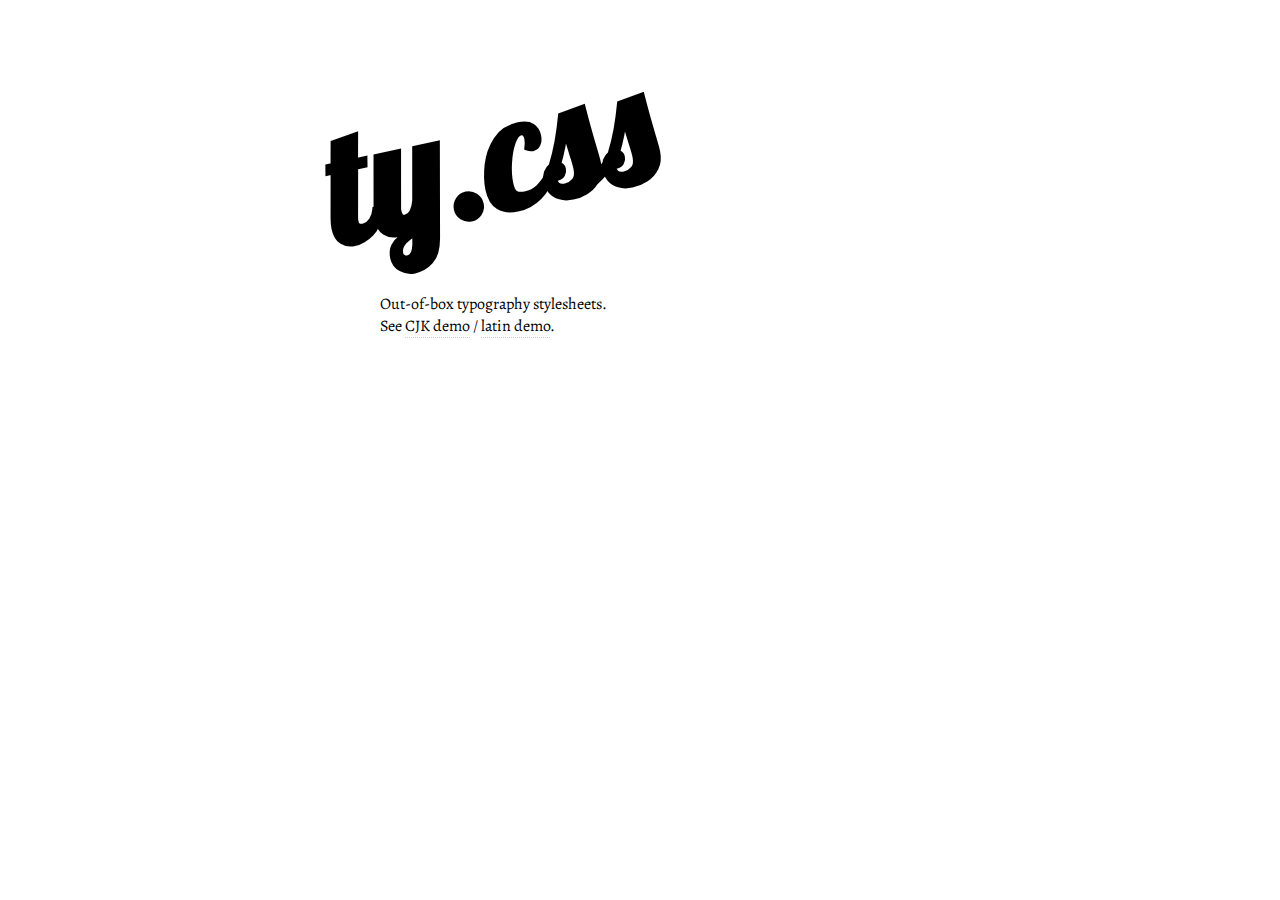
<file: index.html>
<!DOCTYPE HTML>
<html lang="en">
<head>
<meta charset="UTF-8">
<title>ty.css</title>
<link href='http://fonts.googleapis.com/css?family=Lobster|Alegreya:400' rel='stylesheet' type='text/css'>
<style>
#logo {
  -webkit-transform: rotate(-12deg);
  transform: rotate(-12deg);
  position: relative;
}
#logo a {
  font-size: 160px;
  font-family: 'Lobster', cursive;
  color: #000;
  text-decoration: none;
}
#logo a:hover {
  color: #ccc;
}
.ty {
  font-family: 'Alegreya', serif;
  max-width: 640px;
  margin: auto;
}
.ty p {
  position: relative;
  top: 50px;
  left: 60px;
  margin: 0;
}
p a {
  color: #000;
  text-decoration: none;
  border-bottom: 1px dotted #ccc;
}
p a:hover {
  border-bottom: 1px dotted #000;
}
</style>
</head>
<body>
<section class="ty">
    <h1 id="logo"><a href="http://github.com/chadluo/ty.css" title="view on github">ty.css</a></h1>
    <p>Out-of-box typography stylesheets.</p>
    <p>See <a href="demo-cjk.html">CJK demo</a> / <a href="demo-latin.html">latin demo</a>.</p>
</section>
</body>
</html>
</file>
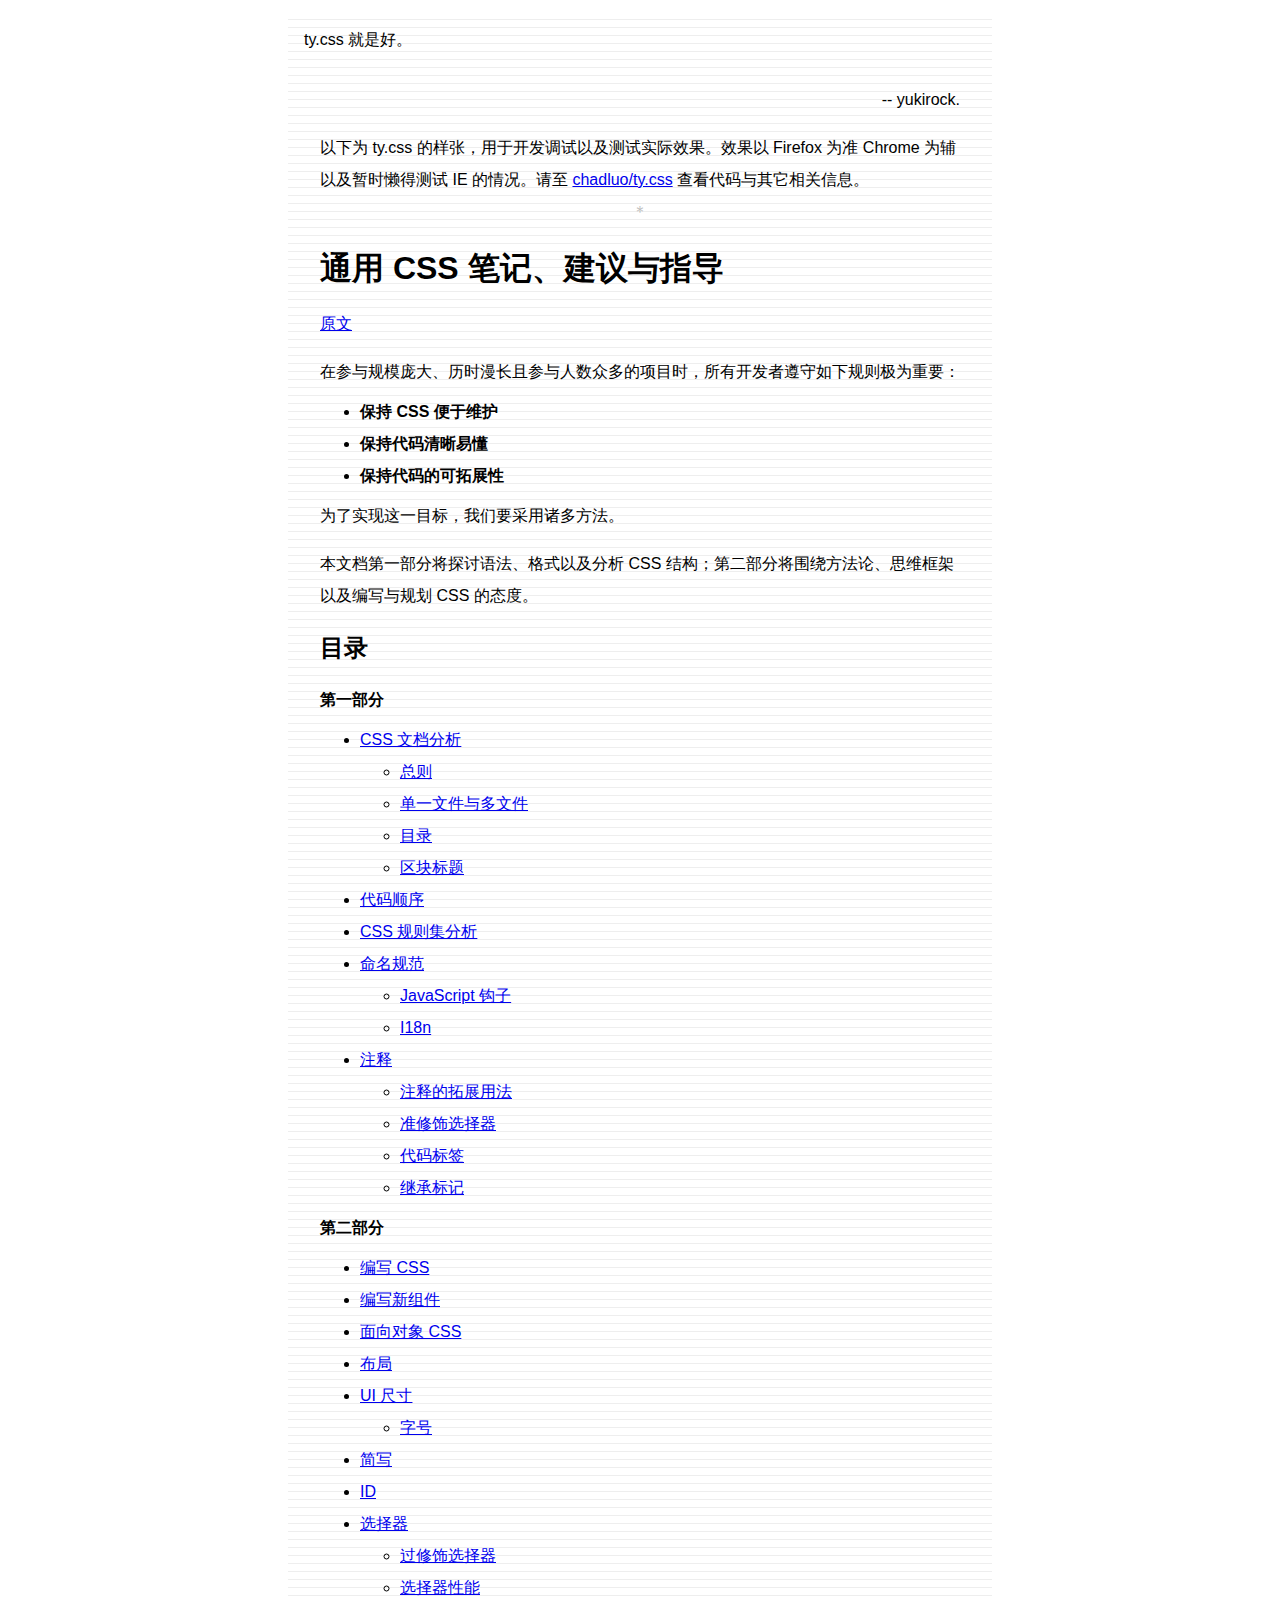
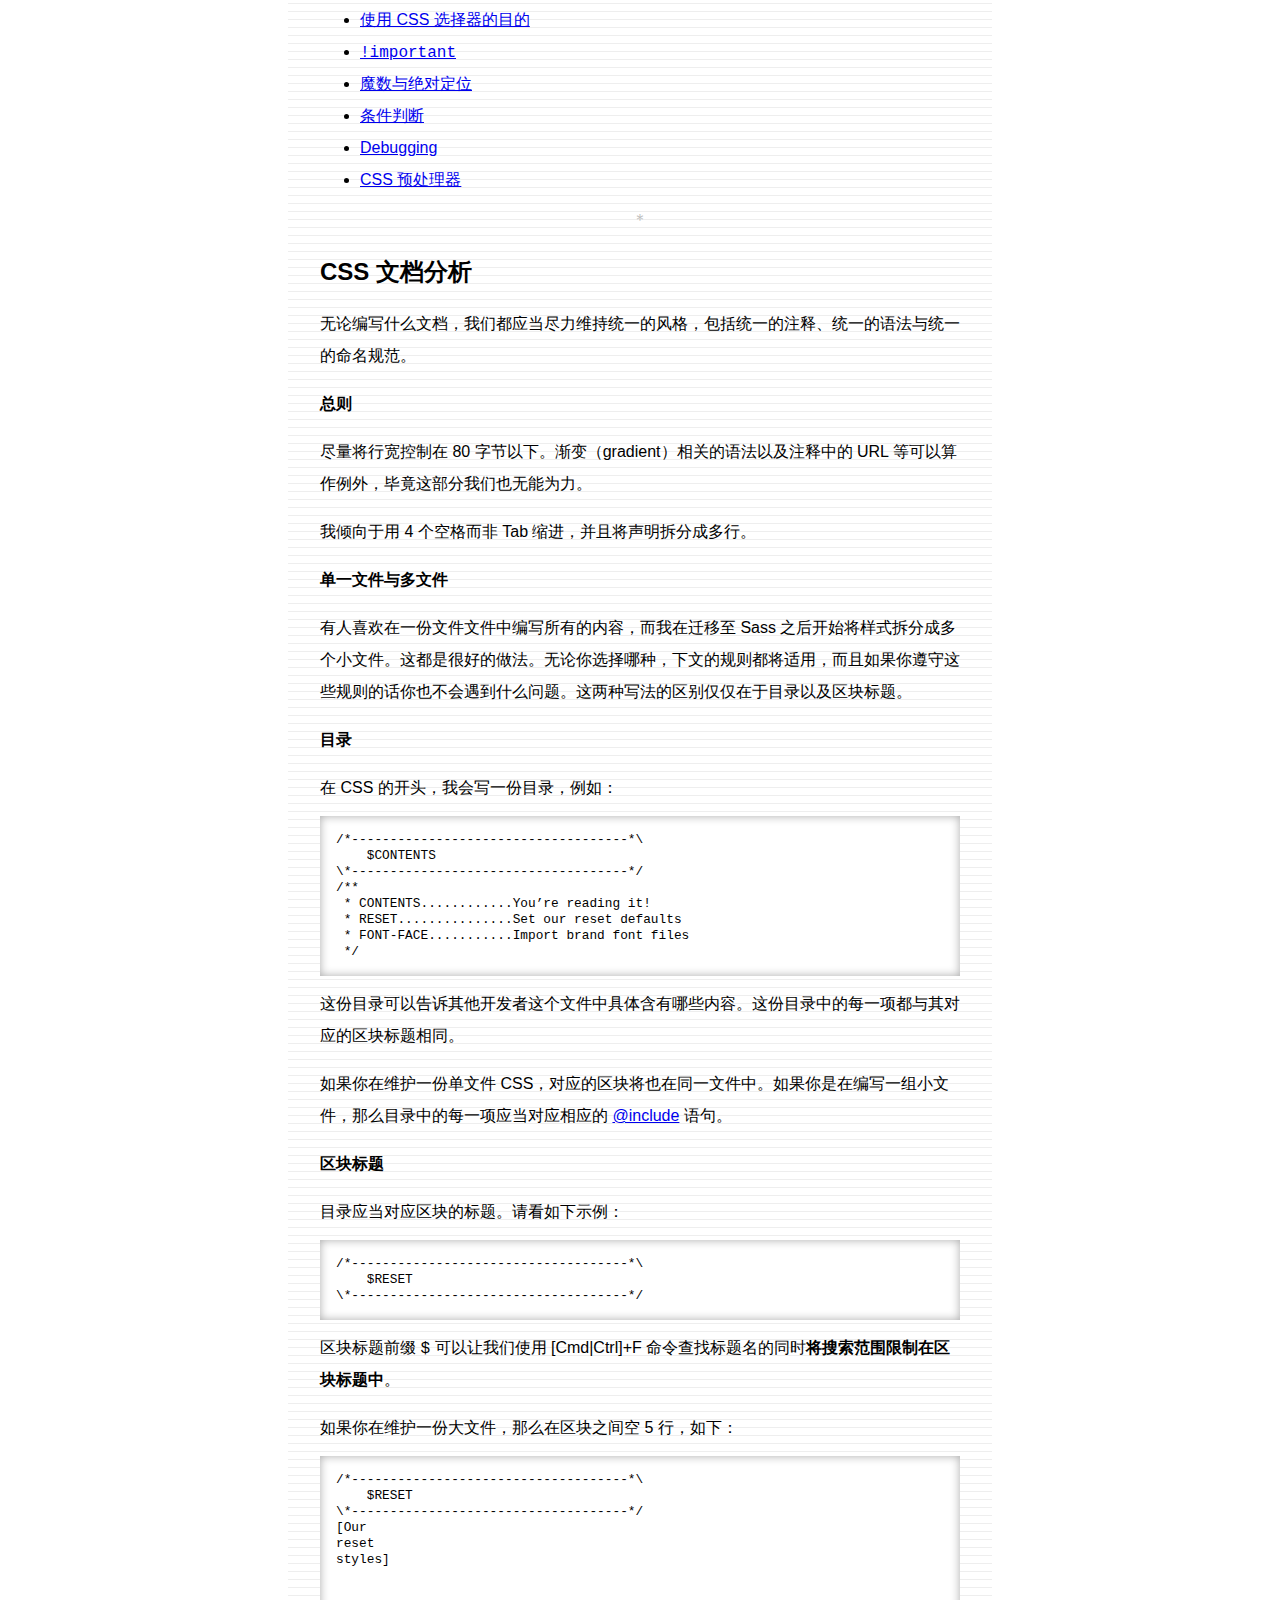
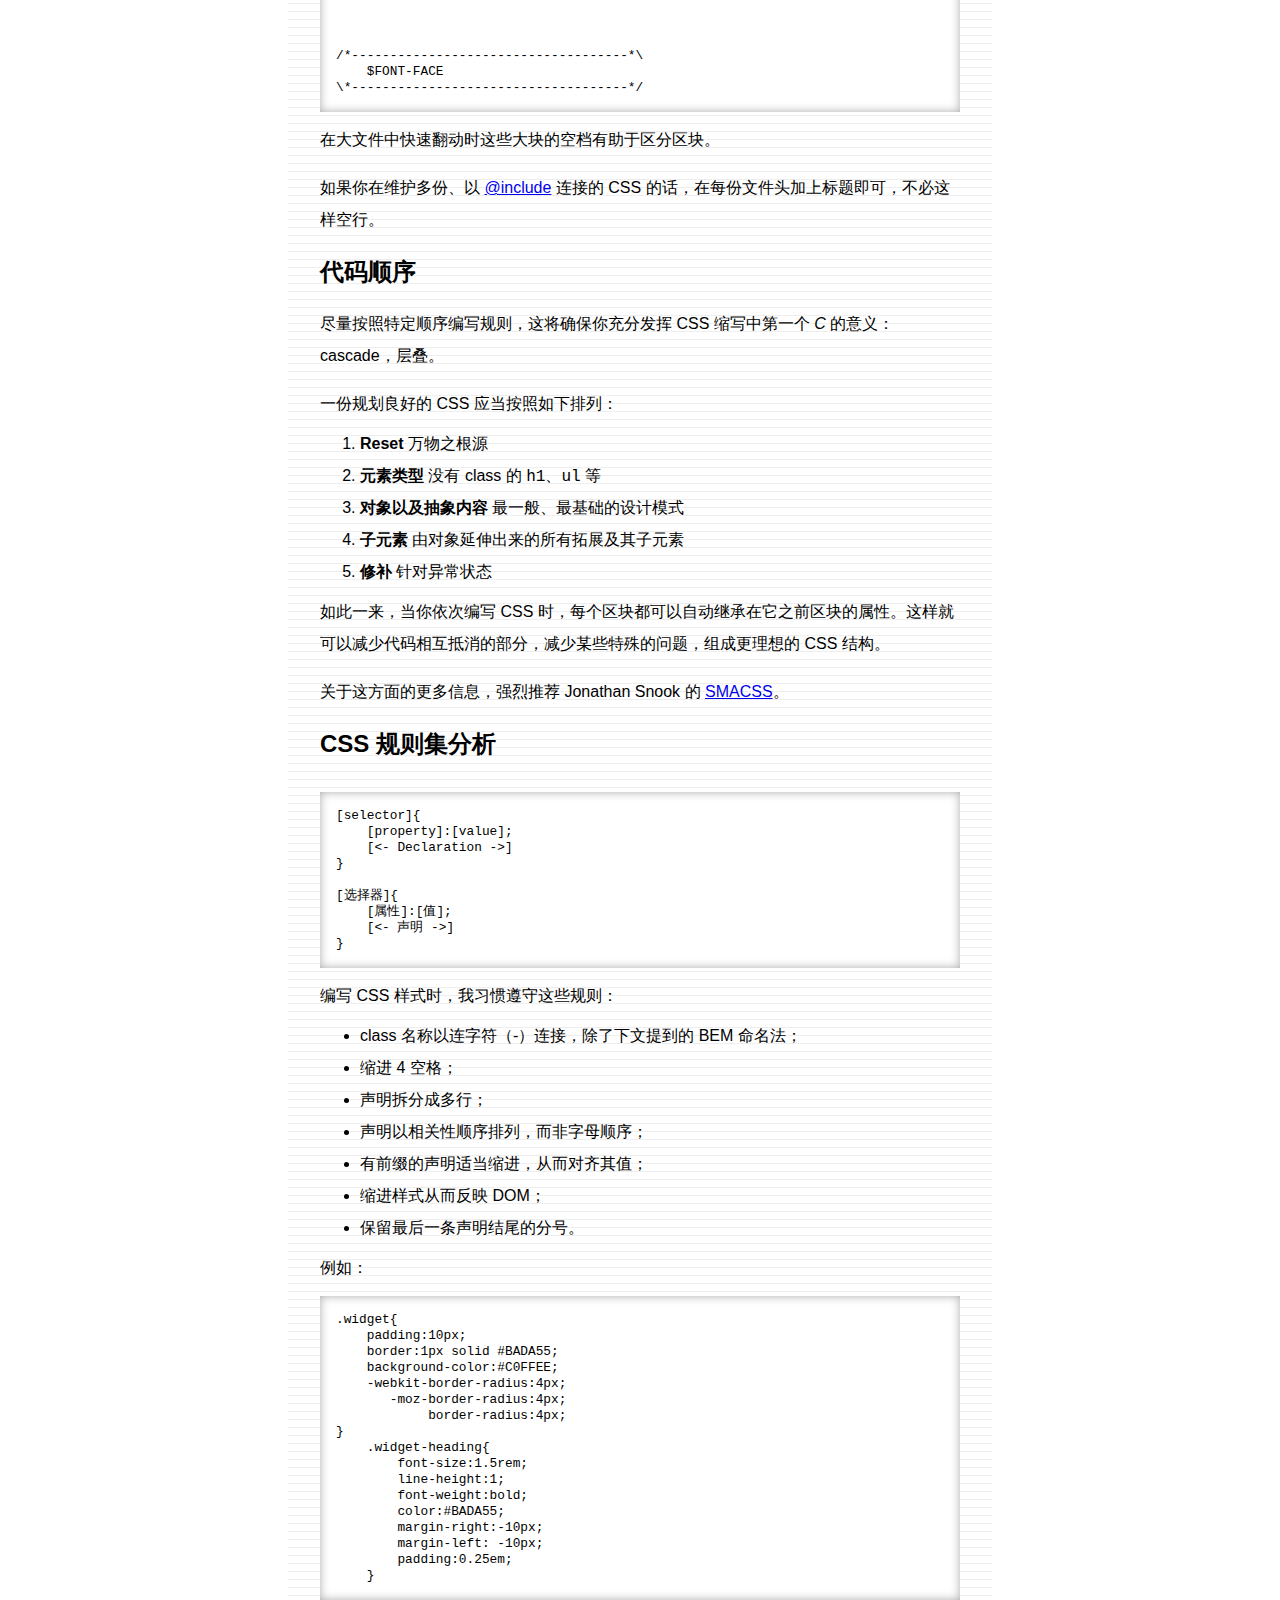
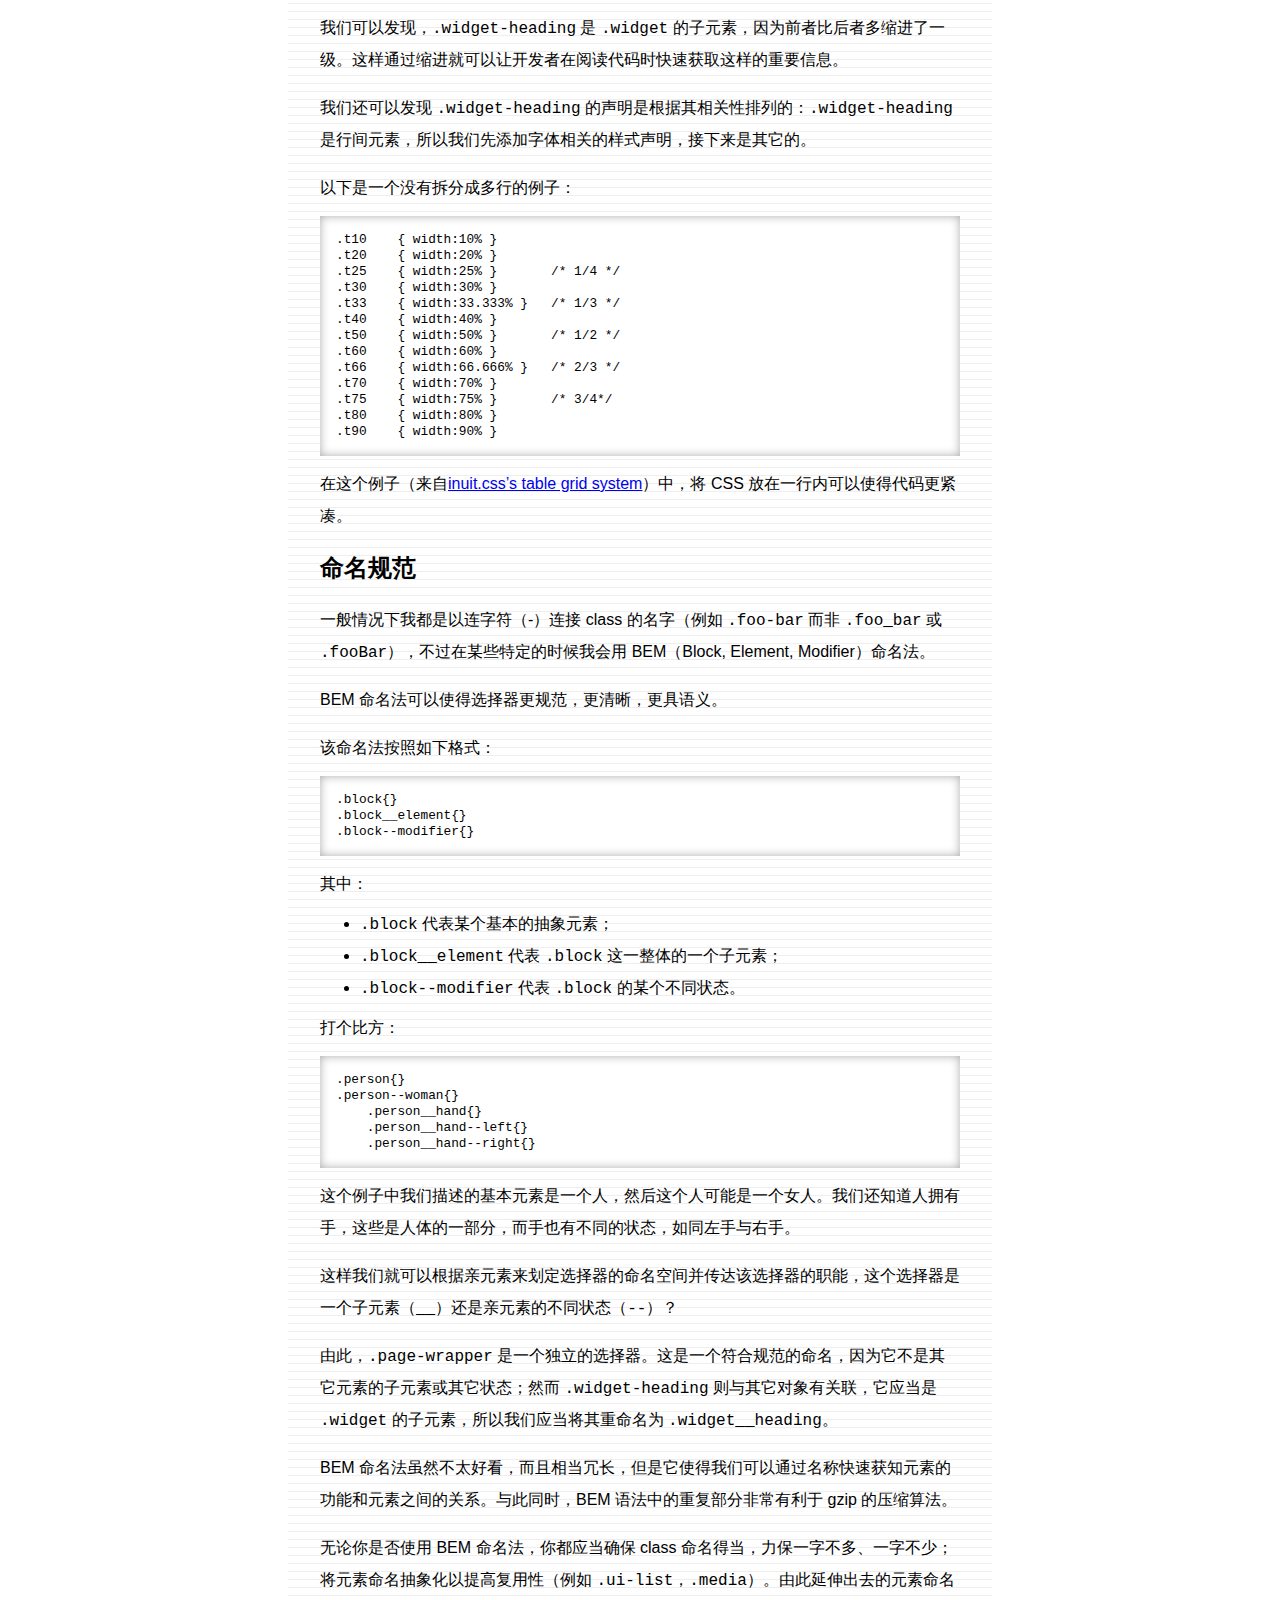
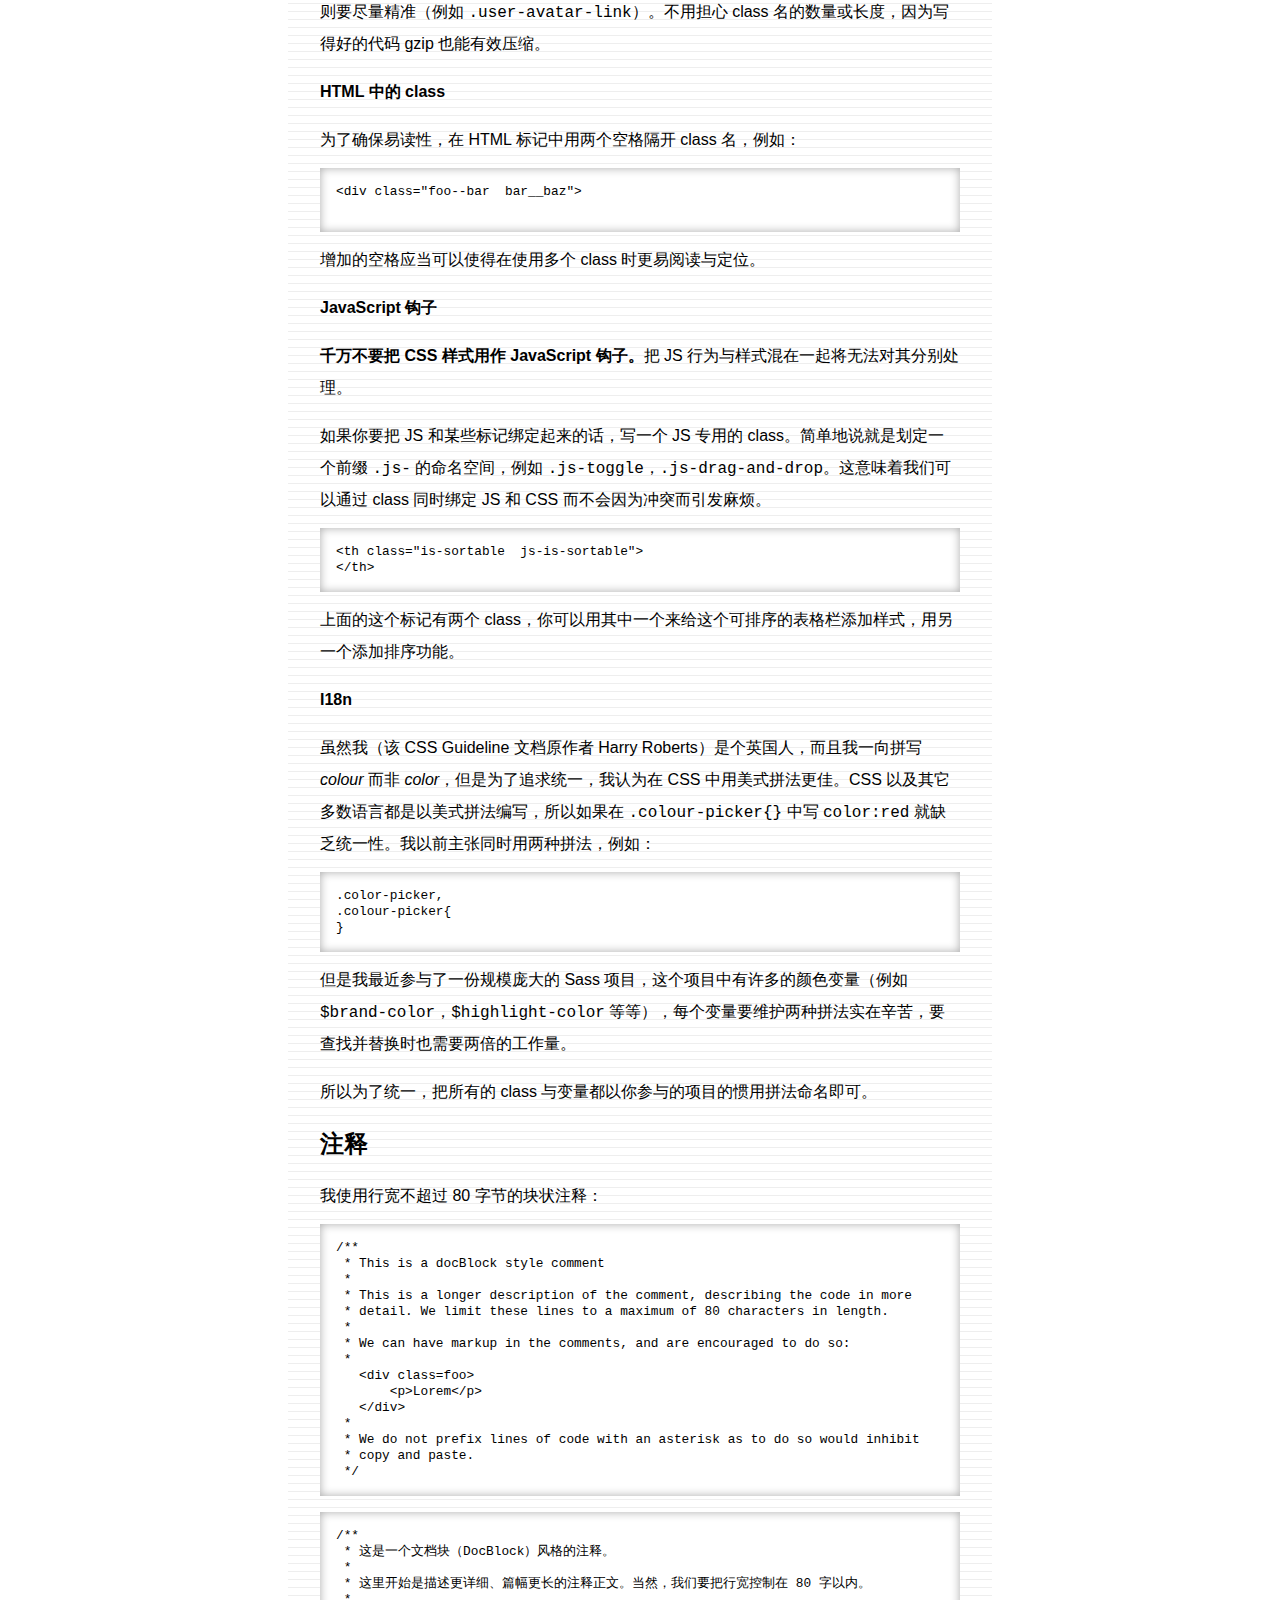
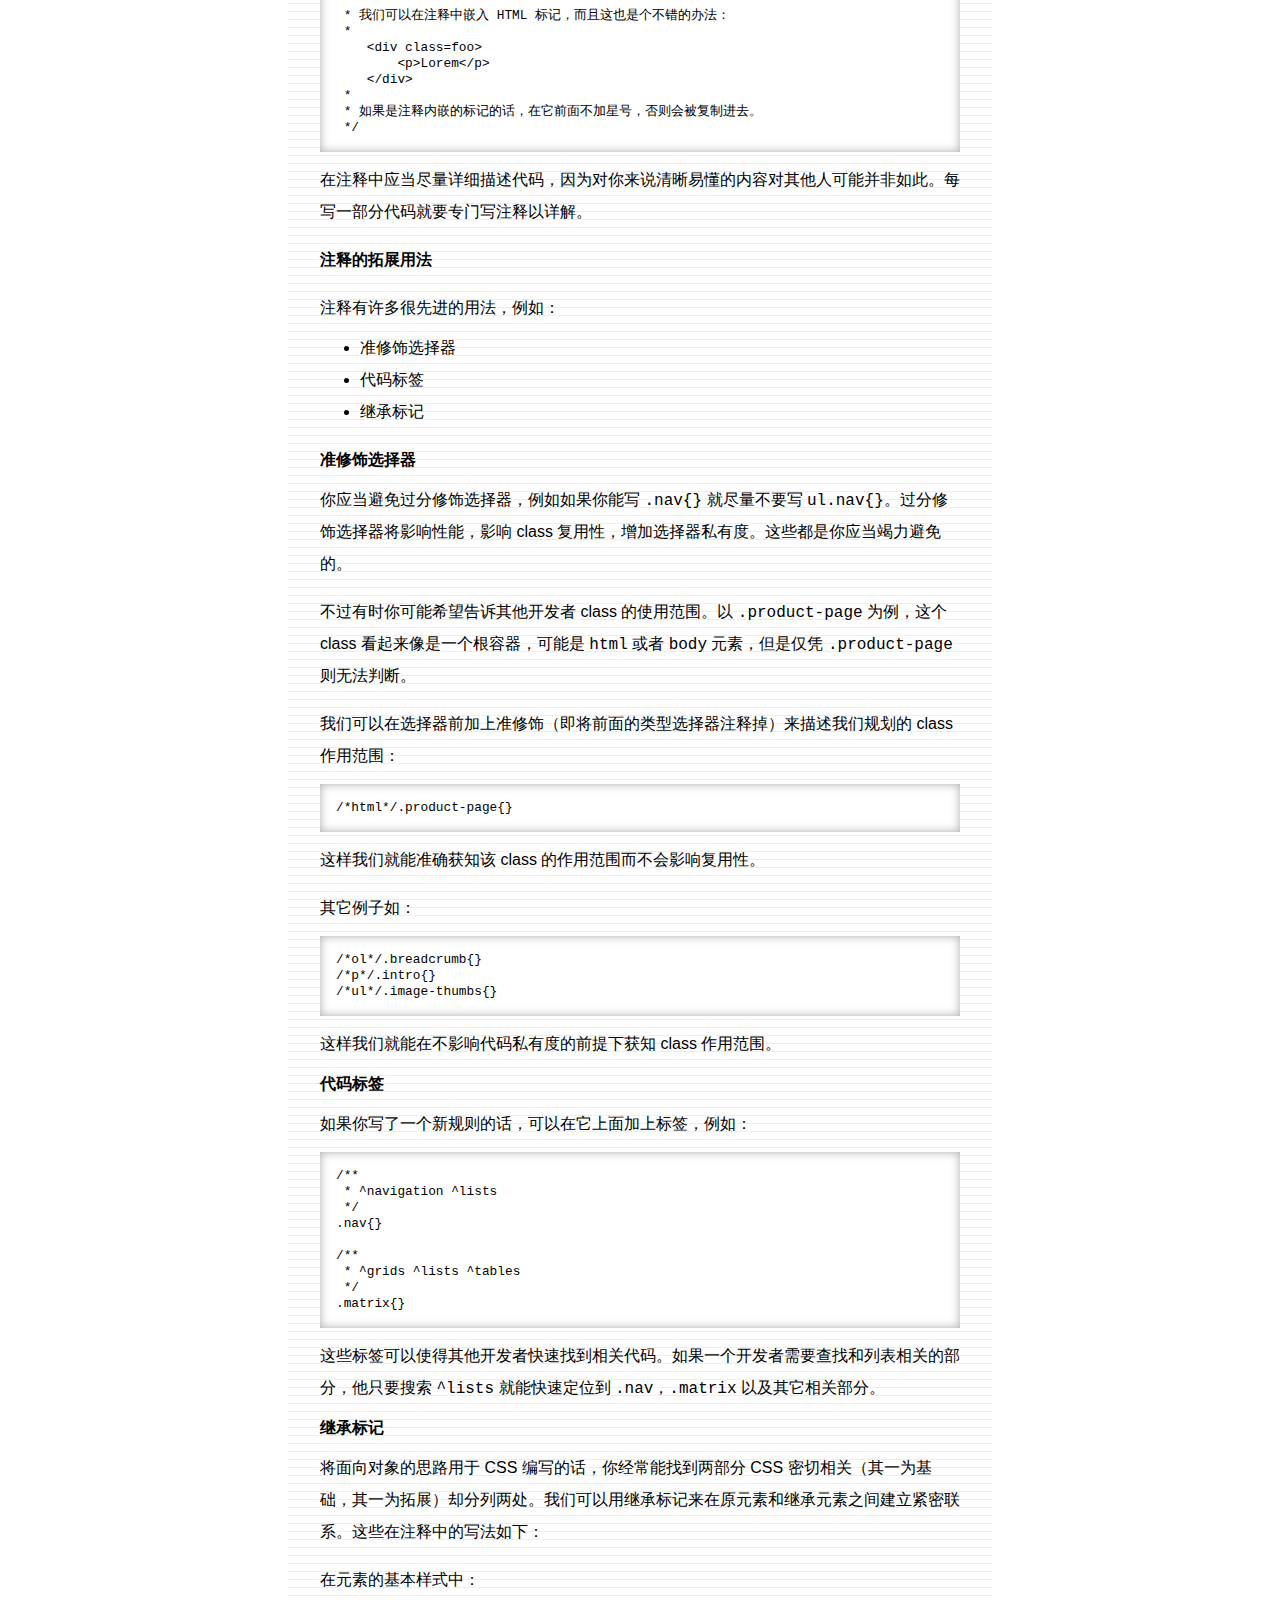
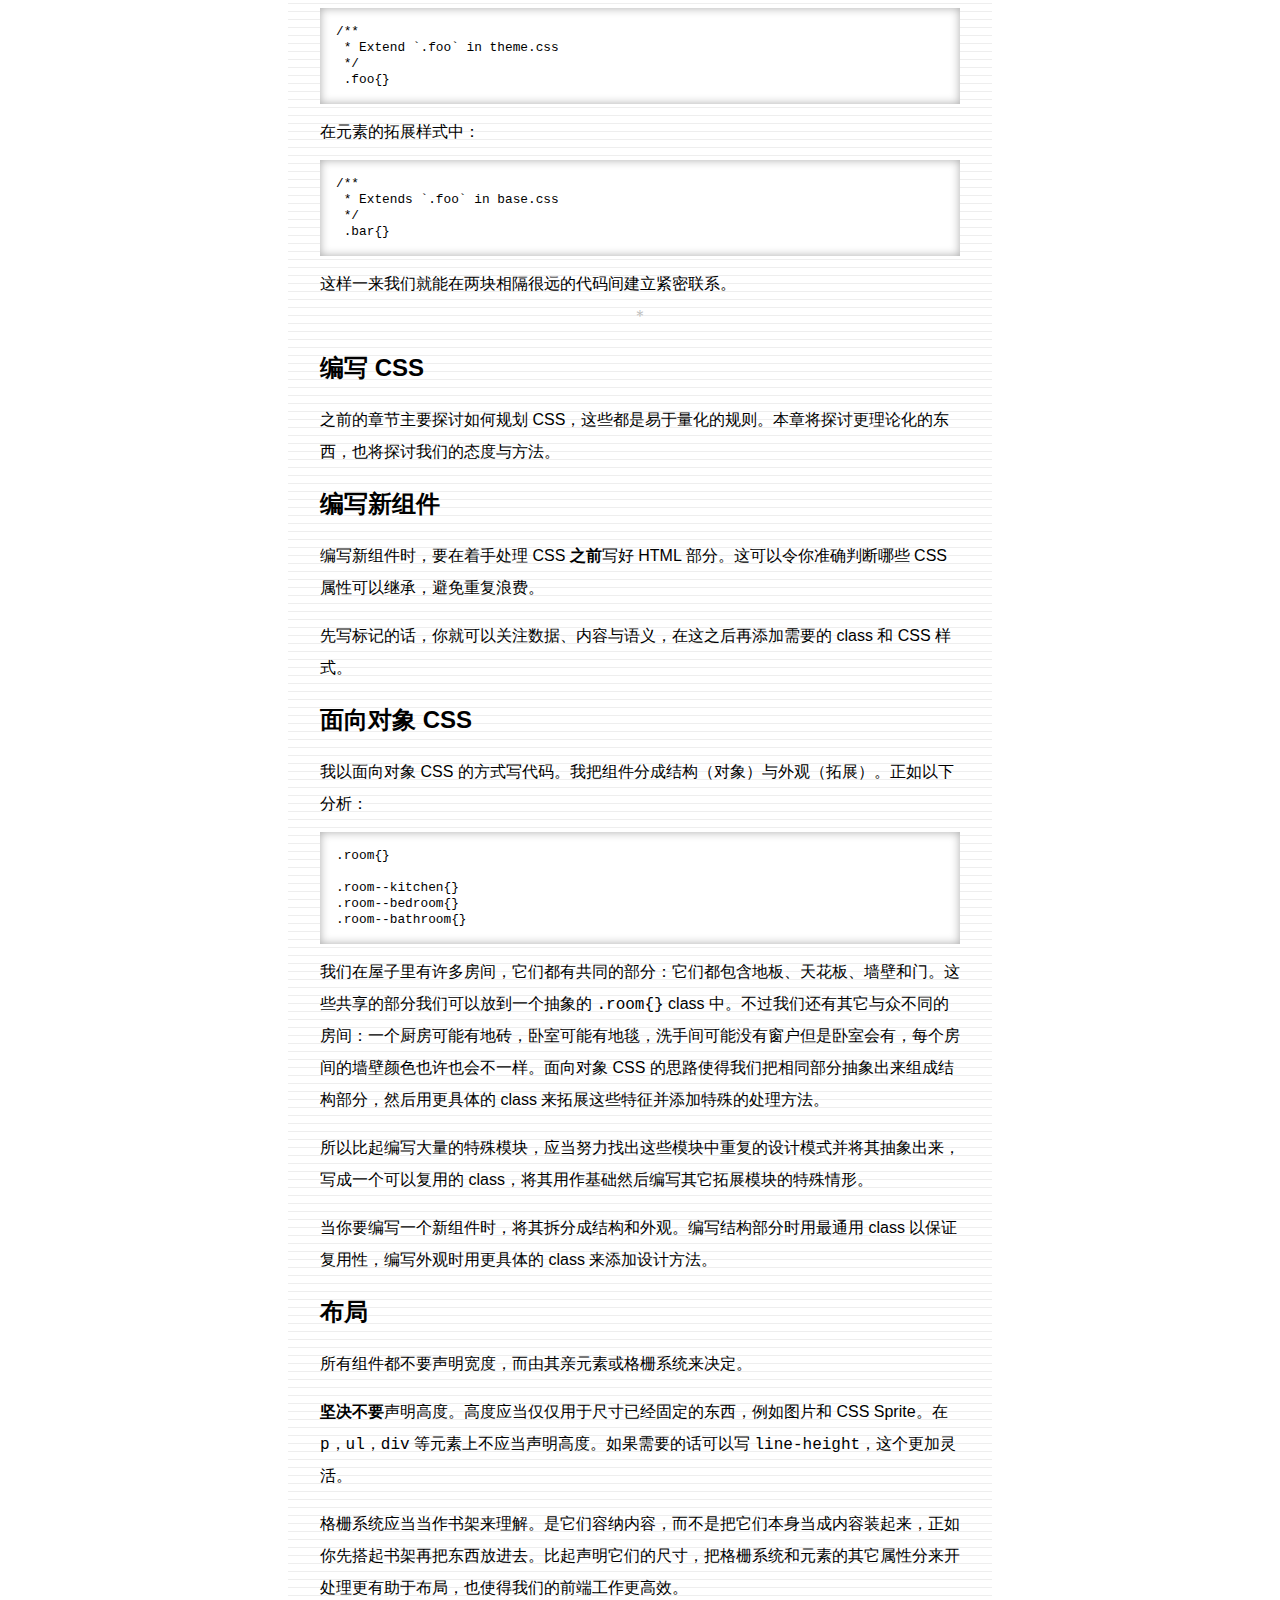
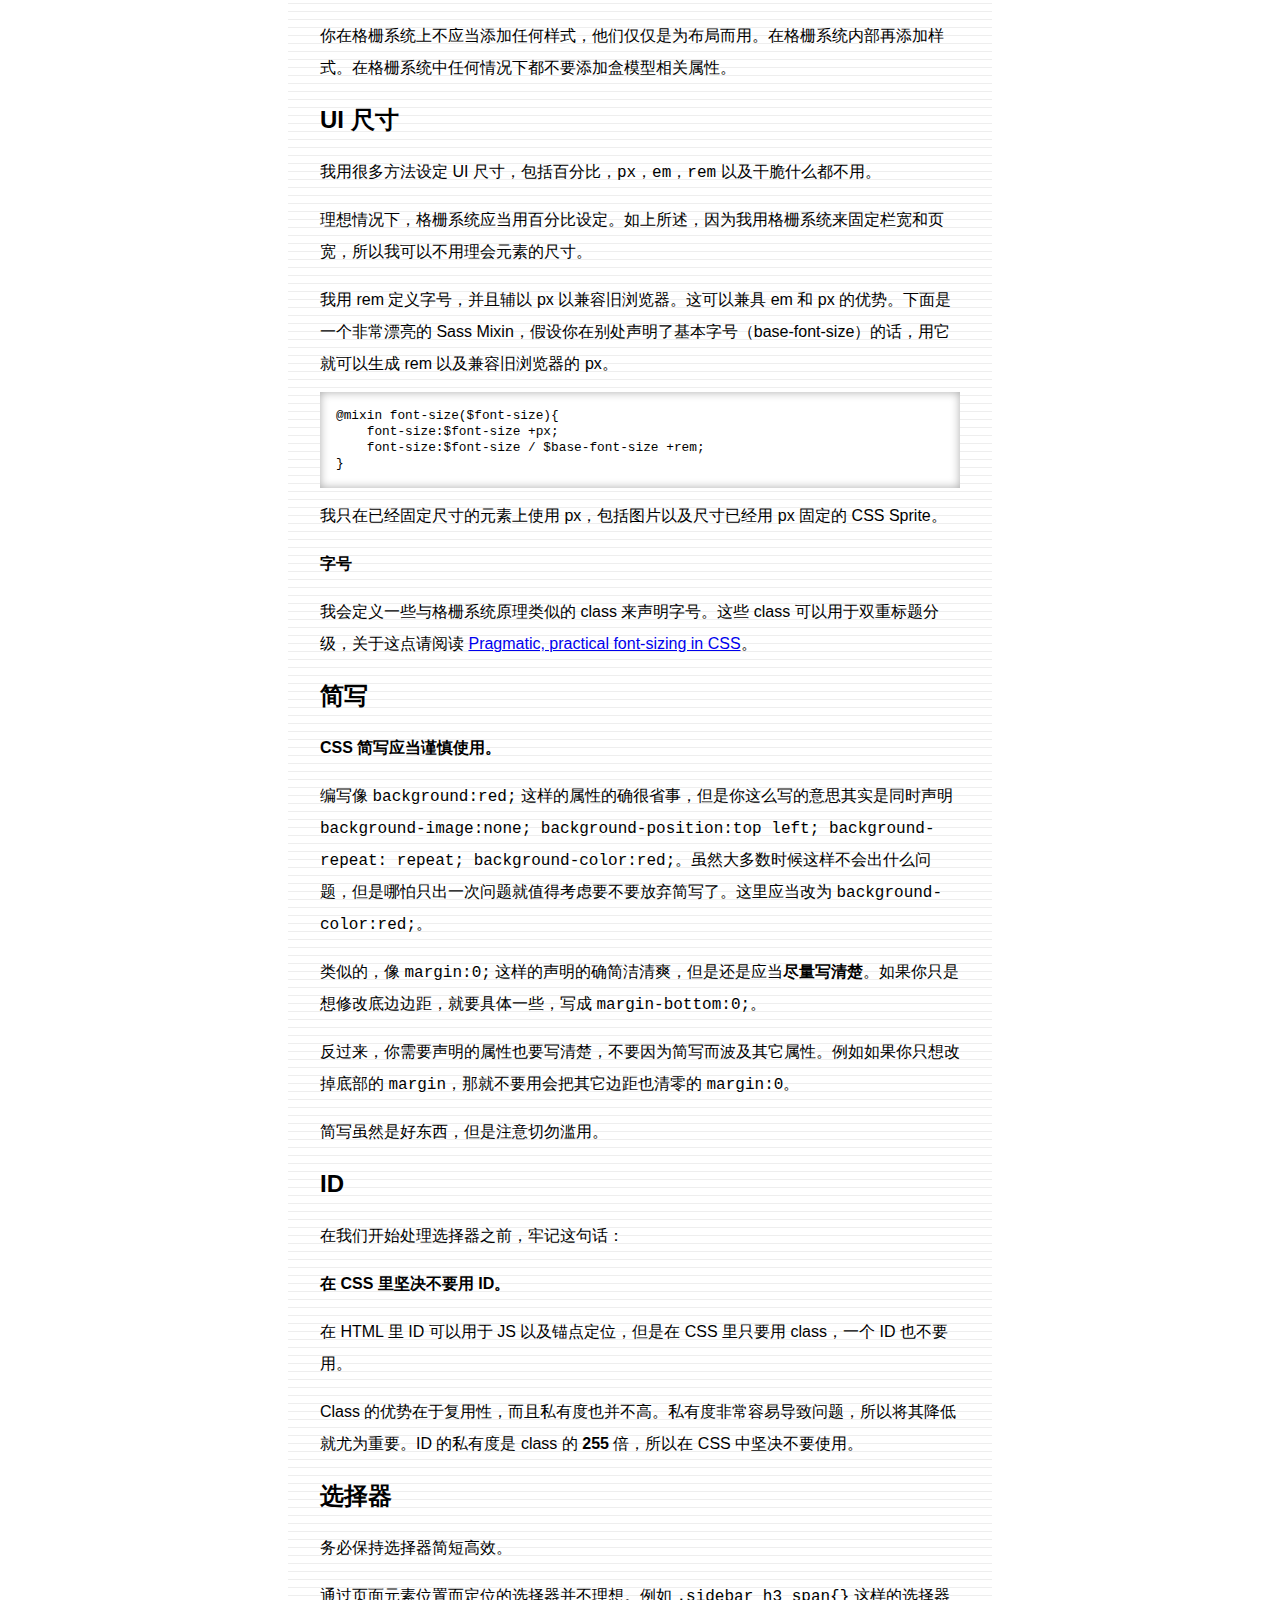
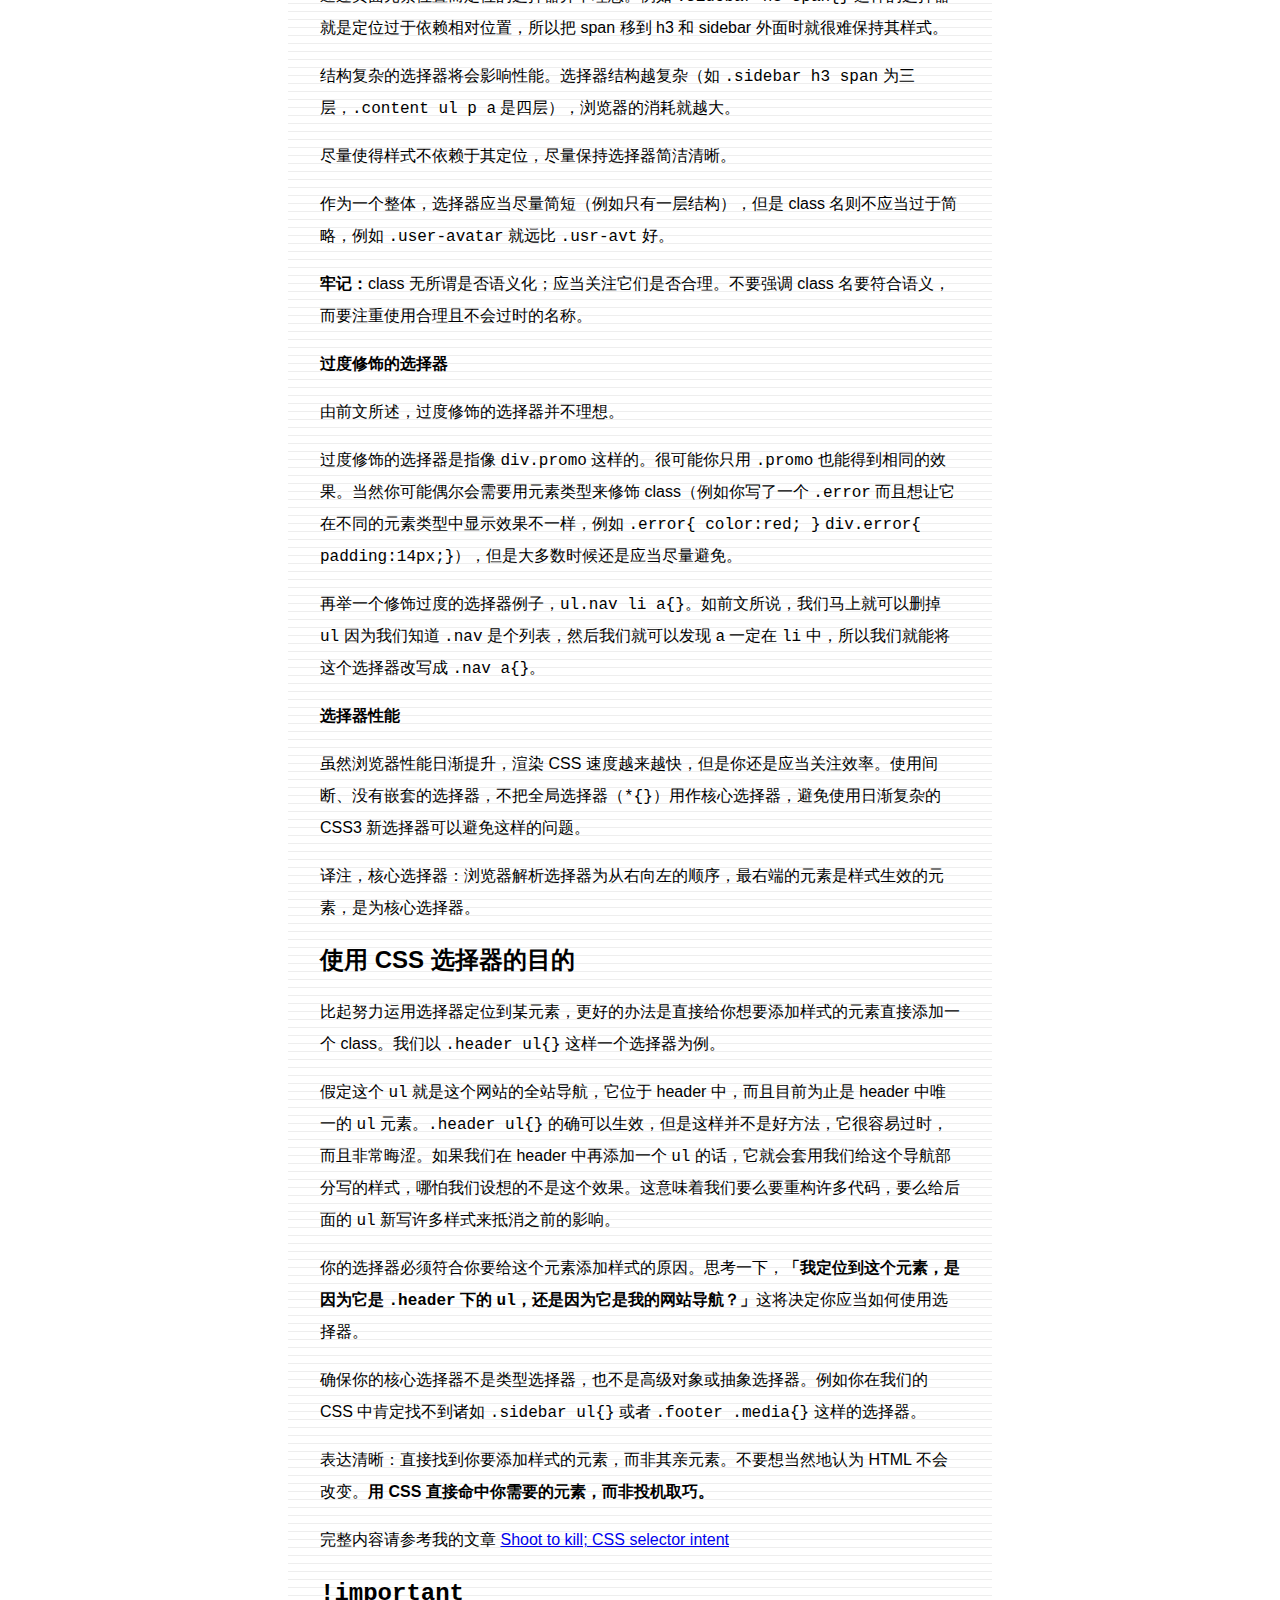
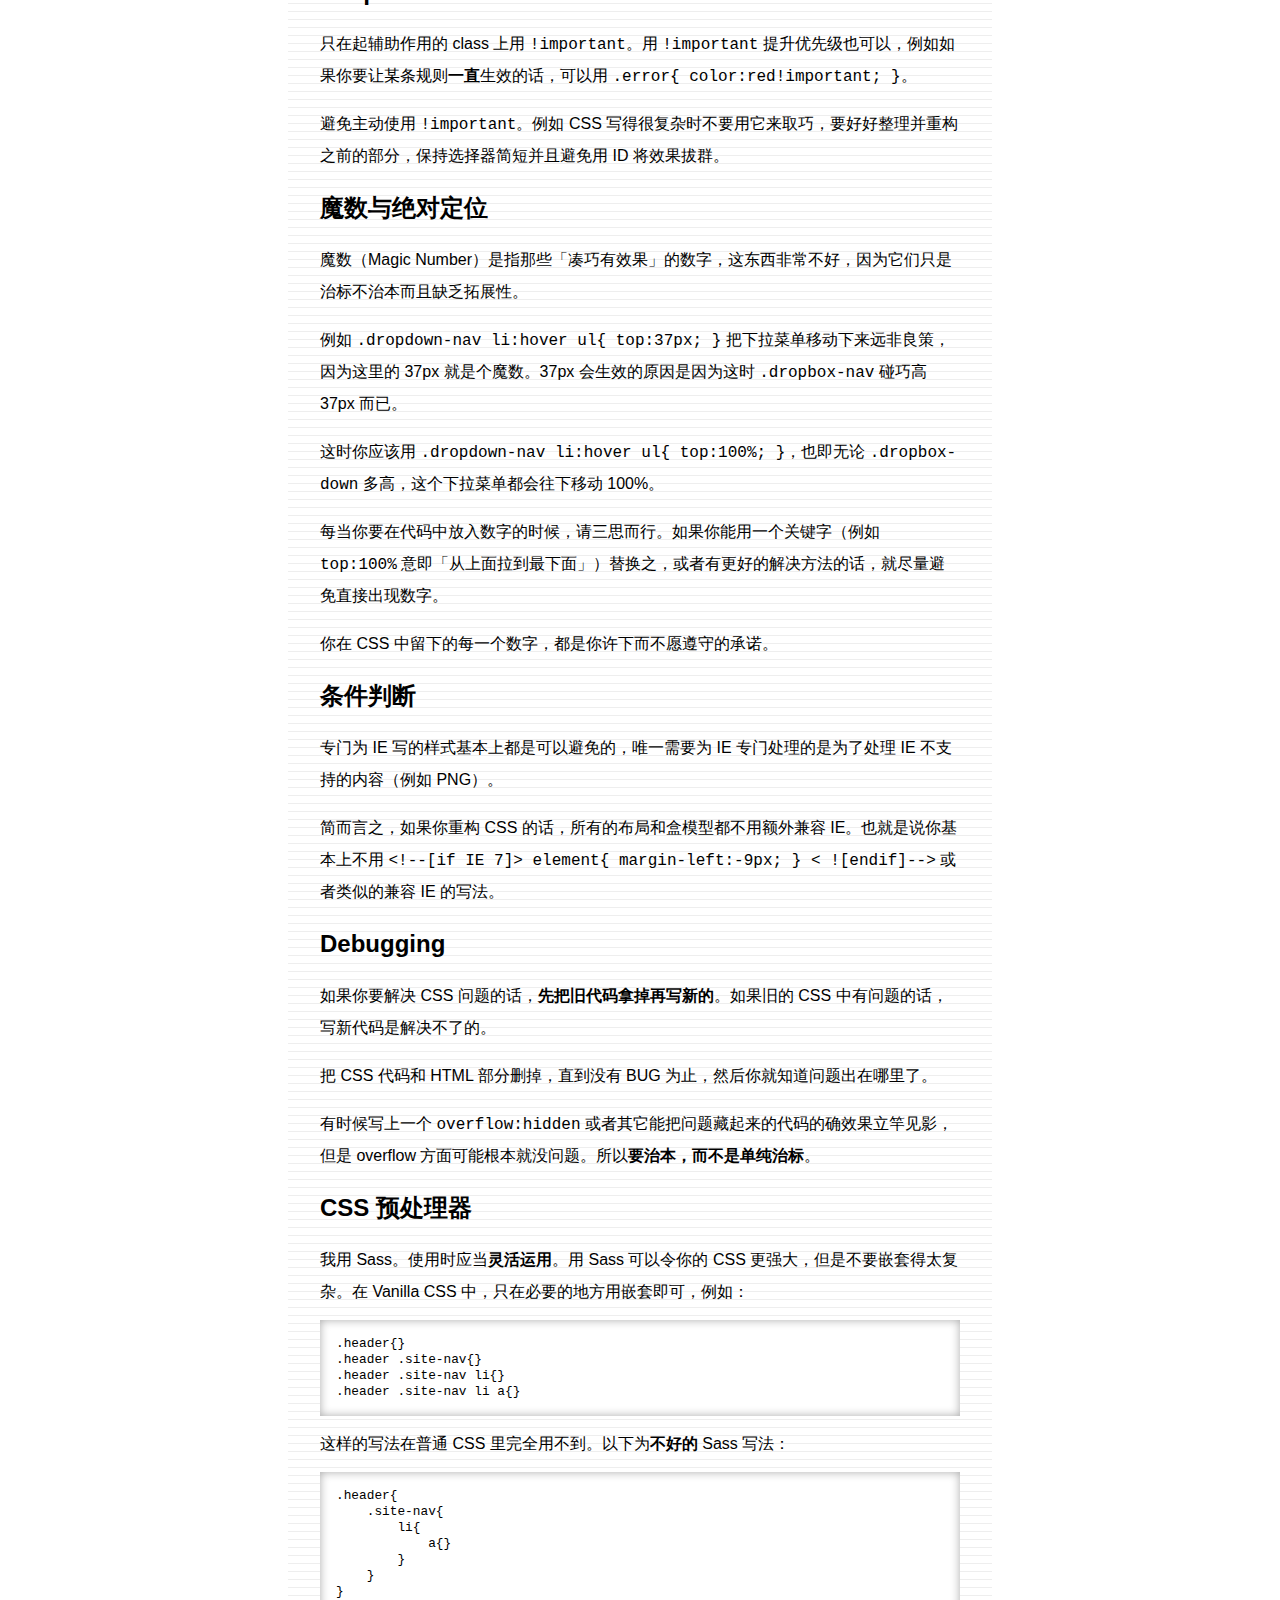
<file: demo-cjk.html>
<!DOCTYPE HTML>
<html lang="en">
<head>
<meta charset="UTF-8">
<meta name="viewport" content="width=device-width, initial-scale=1, maximum-scale=1">
<title>CSS Guidelines as sample for ty.css</title>
<link rel="stylesheet" href="ty.css" type="text/css">
<link rel="stylesheet" href="style.css" type="text/css">
</head>
<body>
<section class="ty ty-wide ty-p-spacing">
  <blockquote>ty.css 就是好。</blockquote>
  <p style="text-align: right;">-- yukirock.</p>
  <p class="ty__intro">以下为 ty.css 的样张，用于开发调试以及测试实际效果。效果以 Firefox 为准 Chrome 为辅以及暂时懒得测试 IE 的情况。请至 <a href="https://github.com/chadluo/ty.css">chadluo/ty.css</a> 查看代码与其它相关信息。</p>
  <hr>
  <h1>
    <a name="%E9%80%9A%E7%94%A8-css-%E7%AC%94%E8%AE%B0%E5%BB%BA%E8%AE%AE%E4%B8%8E%E6%8C%87%E5%AF%BC" class="anchor" href="#%E9%80%9A%E7%94%A8-css-%E7%AC%94%E8%AE%B0%E5%BB%BA%E8%AE%AE%E4%B8%8E%E6%8C%87%E5%AF%BC"><span class="octicon octicon-link"></span></a>通用 CSS 笔记、建议与指导</h1>
  <p><a href="https://github.com/csswizardry/CSS-Guidelines">原文</a></p>
  <p>在参与规模庞大、历时漫长且参与人数众多的项目时，所有开发者遵守如下规则极为重要：</p>
  <ul>
    <li><strong>保持 CSS 便于维护</strong></li>
    <li><strong>保持代码清晰易懂</strong></li>
    <li><strong>保持代码的可拓展性</strong></li>
  </ul><p>为了实现这一目标，我们要采用诸多方法。</p>
  <p>本文档第一部分将探讨语法、格式以及分析 CSS 结构；第二部分将围绕方法论、思维框架以及编写与规划 CSS 的态度。</p>
  <h2>
    <a name="%E7%9B%AE%E5%BD%95" class="anchor" href="#%E7%9B%AE%E5%BD%95"><span class="octicon octicon-link"></span></a>目录</h2>
  <p><strong>第一部分</strong></p>
  <ul>
    <li>
    <a href="#css-%E6%96%87%E6%A1%A3%E5%88%86%E6%9E%90">CSS 文档分析</a>
    <ul>
      <li><a href="#%E6%80%BB%E5%88%99">总则</a></li>
      <li><a href="#%E5%8D%95%E4%B8%80%E6%96%87%E4%BB%B6%E4%B8%8E%E5%A4%9A%E6%96%87%E4%BB%B6">单一文件与多文件</a></li>
      <li><a href="#%E7%9B%AE%E5%BD%95-1">目录</a></li>
      <li><a href="#%E5%8C%BA%E5%9D%97%E6%A0%87%E9%A2%98">区块标题</a></li>
    </ul>
    </li>
    <li><a href="#%E4%BB%A3%E7%A0%81%E9%A1%BA%E5%BA%8F">代码顺序</a></li>
    <li><a href="#css-%E8%A7%84%E5%88%99%E9%9B%86%E5%88%86%E6%9E%90">CSS 规则集分析</a></li>
    <li>
    <a href="#%E5%91%BD%E5%90%8D%E8%A7%84%E8%8C%83">命名规范</a>
    <ul>
      <li><a href="#javascript-%E9%92%A9%E5%AD%90">JavaScript 钩子</a></li>
      <li><a href="#i18n">I18n</a></li>
    </ul>
    </li>
    <li>
    <a href="#%E6%B3%A8%E9%87%8A">注释</a>
    <ul>
      <li><a href="#%E6%B3%A8%E9%87%8A%E7%9A%84%E6%8B%93%E5%B1%95%E7%94%A8%E6%B3%95">注释的拓展用法</a></li>
      <li><a href="#%E5%87%86%E4%BF%AE%E9%A5%B0%E9%80%89%E6%8B%A9%E5%99%A8">准修饰选择器</a></li>
      <li><a href="#%E4%BB%A3%E7%A0%81%E6%A0%87%E7%AD%BE">代码标签</a></li>
      <li><a href="#%E7%BB%A7%E6%89%BF%E6%A0%87%E8%AE%B0">继承标记</a></li>
    </ul>
    </li>
  </ul><p><strong>第二部分</strong></p>
  <ul>
    <li><a href="#%E7%BC%96%E5%86%99-css">编写 CSS</a></li>
    <li><a href="#%E7%BC%96%E5%86%99%E6%96%B0%E7%BB%84%E4%BB%B6">编写新组件</a></li>
    <li><a href="#%E9%9D%A2%E5%90%91%E5%AF%B9%E8%B1%A1-css">面向对象 CSS</a></li>
    <li><a href="#%E5%B8%83%E5%B1%80">布局</a></li>
    <li>
    <a href="#ui-%E5%B0%BA%E5%AF%B8">UI 尺寸</a>
    <ul>
      <li><a href="#%E5%AD%97%E5%8F%B7">字号</a></li>
    </ul>
    </li>
    <li><a href="#%E7%AE%80%E5%86%99">简写</a></li>
    <li><a href="#id">ID</a></li>
    <li>
    <a href="#%E9%80%89%E6%8B%A9%E5%99%A8">选择器</a>
    <ul>
      <li><a href="#%E8%BF%87%E5%BA%A6%E4%BF%AE%E9%A5%B0%E7%9A%84%E9%80%89%E6%8B%A9%E5%99%A8">过修饰选择器</a></li>
      <li><a href="#%E9%80%89%E6%8B%A9%E5%99%A8%E6%80%A7%E8%83%BD">选择器性能</a></li>
    </ul>
    </li>
    <li><a href="#%E4%BD%BF%E7%94%A8-css-%E9%80%89%E6%8B%A9%E5%99%A8%E7%9A%84%E7%9B%AE%E7%9A%84">使用 CSS 选择器的目的</a></li>
    <li><a href="#important"><code>!important</code></a></li>
    <li><a href="#%E9%AD%94%E6%95%B0%E4%B8%8E%E7%BB%9D%E5%AF%B9%E5%AE%9A%E4%BD%8D">魔数与绝对定位</a></li>
    <li><a href="#%E6%9D%A1%E4%BB%B6%E5%88%A4%E6%96%AD">条件判断</a></li>
    <li><a href="#debugging">Debugging</a></li>
    <li><a href="#css-%E9%A2%84%E5%A4%84%E7%90%86%E5%99%A8">CSS 预处理器</a></li>
  </ul><hr><h2>
    <a name="css-%E6%96%87%E6%A1%A3%E5%88%86%E6%9E%90" class="anchor" href="#css-%E6%96%87%E6%A1%A3%E5%88%86%E6%9E%90"><span class="octicon octicon-link"></span></a>CSS 文档分析</h2>
  <p>无论编写什么文档，我们都应当尽力维持统一的风格，包括统一的注释、统一的语法与统一的命名规范。</p>
  <h3>
    <a name="%E6%80%BB%E5%88%99" class="anchor" href="#%E6%80%BB%E5%88%99"><span class="octicon octicon-link"></span></a>总则</h3>
  <p>尽量将行宽控制在 80 字节以下。渐变（gradient）相关的语法以及注释中的 URL 等可以算作例外，毕竟这部分我们也无能为力。</p>
  <p>我倾向于用 4 个空格而非 Tab 缩进，并且将声明拆分成多行。</p>
  <h3>
    <a name="%E5%8D%95%E4%B8%80%E6%96%87%E4%BB%B6%E4%B8%8E%E5%A4%9A%E6%96%87%E4%BB%B6" class="anchor" href="#%E5%8D%95%E4%B8%80%E6%96%87%E4%BB%B6%E4%B8%8E%E5%A4%9A%E6%96%87%E4%BB%B6"><span class="octicon octicon-link"></span></a>单一文件与多文件</h3>
  <p>有人喜欢在一份文件文件中编写所有的内容，而我在迁移至 Sass 之后开始将样式拆分成多个小文件。这都是很好的做法。无论你选择哪种，下文的规则都将适用，而且如果你遵守这些规则的话你也不会遇到什么问题。这两种写法的区别仅仅在于目录以及区块标题。</p>
  <h3>
    <a name="%E7%9B%AE%E5%BD%95-1" class="anchor" href="#%E7%9B%AE%E5%BD%95-1"><span class="octicon octicon-link"></span></a>目录</h3>
  <p>在 CSS 的开头，我会写一份目录，例如：</p>
  <pre><code>/*------------------------------------*\
    $CONTENTS
\*------------------------------------*/
/**
 * CONTENTS............You’re reading it!
 * RESET...............Set our reset defaults
 * FONT-FACE...........Import brand font files
 */</code></pre>
  <p>这份目录可以告诉其他开发者这个文件中具体含有哪些内容。这份目录中的每一项都与其对应的区块标题相同。</p>
  <p>如果你在维护一份单文件 CSS，对应的区块将也在同一文件中。如果你是在编写一组小文件，那么目录中的每一项应当对应相应的 <a href="https://github.com/include" class="user-mention">@include</a> 语句。</p>
  <h3>
    <a name="%E5%8C%BA%E5%9D%97%E6%A0%87%E9%A2%98" class="anchor" href="#%E5%8C%BA%E5%9D%97%E6%A0%87%E9%A2%98"><span class="octicon octicon-link"></span></a>区块标题</h3>
  <p>目录应当对应区块的标题。请看如下示例：</p>
  <pre><code>/*------------------------------------*\
    $RESET
\*------------------------------------*/</code></pre>
  <p>区块标题前缀 <code>$</code> 可以让我们使用 [Cmd|Ctrl]+F 命令查找标题名的同时<strong>将搜索范围限制在区块标题中</strong>。</p>
  <p>如果你在维护一份大文件，那么在区块之间空 5 行，如下：</p>
  <pre><code>/*------------------------------------*\
    $RESET
\*------------------------------------*/
[Our
reset
styles]





/*------------------------------------*\
    $FONT-FACE
\*------------------------------------*/</code></pre>
  <p>在大文件中快速翻动时这些大块的空档有助于区分区块。</p>
  <p>如果你在维护多份、以 <a href="https://github.com/include" class="user-mention">@include</a> 连接的 CSS 的话，在每份文件头加上标题即可，不必这样空行。</p>
  <h2>
    <a name="%E4%BB%A3%E7%A0%81%E9%A1%BA%E5%BA%8F" class="anchor" href="#%E4%BB%A3%E7%A0%81%E9%A1%BA%E5%BA%8F"><span class="octicon octicon-link"></span></a>代码顺序</h2>
  <p>尽量按照特定顺序编写规则，这将确保你充分发挥 CSS 缩写中第一个 <i>C</i> 的意义：cascade，层叠。</p>
  <p>一份规划良好的 CSS 应当按照如下排列：</p>
  <ol>
    <li>
    <strong>Reset</strong> 万物之根源</li>
    <li>
    <strong>元素类型</strong> 没有 class 的 <code>h1</code>、<code>ul</code> 等</li>
    <li>
    <strong>对象以及抽象内容</strong> 最一般、最基础的设计模式</li>
    <li>
    <strong>子元素</strong> 由对象延伸出来的所有拓展及其子元素</li>
    <li>
    <strong>修补</strong> 针对异常状态</li>
  </ol><p>如此一来，当你依次编写 CSS 时，每个区块都可以自动继承在它之前区块的属性。这样就可以减少代码相互抵消的部分，减少某些特殊的问题，组成更理想的 CSS 结构。</p>
  <p>关于这方面的更多信息，强烈推荐 Jonathan Snook 的 <a href="http://smacss.com">SMACSS</a>。</p>
  <h2>
    <a name="css-%E8%A7%84%E5%88%99%E9%9B%86%E5%88%86%E6%9E%90" class="anchor" href="#css-%E8%A7%84%E5%88%99%E9%9B%86%E5%88%86%E6%9E%90"><span class="octicon octicon-link"></span></a>CSS 规则集分析</h2>
  <pre><code>[selector]{
    [property]:[value];
    [&lt;- Declaration -&gt;]
}

[选择器]{
    [属性]:[值];
    [&lt;- 声明 -&gt;]
}</code></pre>
  <p>编写 CSS 样式时，我习惯遵守这些规则：</p>
  <ul>
    <li>class 名称以连字符（-）连接，除了下文提到的 BEM 命名法；</li>
    <li>缩进 4 空格；</li>
    <li>声明拆分成多行；</li>
    <li>声明以相关性顺序排列，而非字母顺序；</li>
    <li>有前缀的声明适当缩进，从而对齐其值；</li>
    <li>缩进样式从而反映 DOM；</li>
    <li>保留最后一条声明结尾的分号。</li>
  </ul><p>例如：</p>
  <pre><code>.widget{
    padding:10px;
    border:1px solid #BADA55;
    background-color:#C0FFEE;
    -webkit-border-radius:4px;
       -moz-border-radius:4px;
            border-radius:4px;
}
    .widget-heading{
        font-size:1.5rem;
        line-height:1;
        font-weight:bold;
        color:#BADA55;
        margin-right:-10px;
        margin-left: -10px;
        padding:0.25em;
    }</code></pre>
  <p>我们可以发现，<code>.widget-heading</code> 是 <code>.widget</code> 的子元素，因为前者比后者多缩进了一级。这样通过缩进就可以让开发者在阅读代码时快速获取这样的重要信息。</p>
  <p>我们还可以发现 <code>.widget-heading</code> 的声明是根据其相关性排列的：<code>.widget-heading</code> 是行间元素，所以我们先添加字体相关的样式声明，接下来是其它的。</p>
  <p>以下是一个没有拆分成多行的例子：</p>
  <pre><code>.t10    { width:10% }
.t20    { width:20% }
.t25    { width:25% }       /* 1/4 */
.t30    { width:30% }
.t33    { width:33.333% }   /* 1/3 */
.t40    { width:40% }
.t50    { width:50% }       /* 1/2 */
.t60    { width:60% }
.t66    { width:66.666% }   /* 2/3 */
.t70    { width:70% }
.t75    { width:75% }       /* 3/4*/
.t80    { width:80% }
.t90    { width:90% }</code></pre>
  <p>在这个例子（来自<a href="https://github.com/csswizardry/inuit.css/blob/master/inuit.css/partials/base/_tables.scss#L88">inuit.css’s table grid system</a>）中，将 CSS 放在一行内可以使得代码更紧凑。</p>
  <h2>
    <a name="%E5%91%BD%E5%90%8D%E8%A7%84%E8%8C%83" class="anchor" href="#%E5%91%BD%E5%90%8D%E8%A7%84%E8%8C%83"><span class="octicon octicon-link"></span></a>命名规范</h2>
  <p>一般情况下我都是以连字符（-）连接 class 的名字（例如 <code>.foo-bar</code> 而非 <code>.foo_bar</code> 或 <code>.fooBar</code>），不过在某些特定的时候我会用 BEM（Block, Element, Modifier）命名法。</p>
  <p>BEM 命名法可以使得选择器更规范，更清晰，更具语义。</p>
  <p>该命名法按照如下格式：</p>
  <pre><code>.block{}
.block__element{}
.block--modifier{}</code></pre>
  <p>其中：</p>
  <ul>
    <li>
    <code>.block</code> 代表某个基本的抽象元素；</li>
    <li>
    <code>.block__element</code> 代表 <code>.block</code> 这一整体的一个子元素；</li>
    <li>
    <code>.block--modifier</code> 代表 <code>.block</code> 的某个不同状态。</li>
  </ul><p>打个比方：</p>
  <pre><code>.person{}
.person--woman{}
    .person__hand{}
    .person__hand--left{}
    .person__hand--right{}</code></pre>
  <p>这个例子中我们描述的基本元素是一个人，然后这个人可能是一个女人。我们还知道人拥有手，这些是人体的一部分，而手也有不同的状态，如同左手与右手。</p>
  <p>这样我们就可以根据亲元素来划定选择器的命名空间并传达该选择器的职能，这个选择器是一个子元素（<code>__</code>）还是亲元素的不同状态（<code>--</code>）？</p>
  <p>由此，<code>.page-wrapper</code> 是一个独立的选择器。这是一个符合规范的命名，因为它不是其它元素的子元素或其它状态；然而 <code>.widget-heading</code> 则与其它对象有关联，它应当是 <code>.widget</code> 的子元素，所以我们应当将其重命名为 <code>.widget__heading</code>。</p>
  <p>BEM 命名法虽然不太好看，而且相当冗长，但是它使得我们可以通过名称快速获知元素的功能和元素之间的关系。与此同时，BEM 语法中的重复部分非常有利于 gzip 的压缩算法。</p>
  <p>无论你是否使用 BEM 命名法，你都应当确保 class 命名得当，力保一字不多、一字不少；将元素命名抽象化以提高复用性（例如 <code>.ui-list</code>，<code>.media</code>）。由此延伸出去的元素命名则要尽量精准（例如 <code>.user-avatar-link</code>）。不用担心 class 名的数量或长度，因为写得好的代码 gzip 也能有效压缩。</p>
  <h3>
    <a name="html-%E4%B8%AD%E7%9A%84-class" class="anchor" href="#html-%E4%B8%AD%E7%9A%84-class"><span class="octicon octicon-link"></span></a>HTML 中的 class</h3>
  <p>为了确保易读性，在 HTML 标记中用两个空格隔开 class 名，例如：</p>
  <pre><code>&lt;div class="foo--bar  bar__baz"&gt;
  </code></pre>
  <p>增加的空格应当可以使得在使用多个 class 时更易阅读与定位。</p>
  <h3>
    <a name="javascript-%E9%92%A9%E5%AD%90" class="anchor" href="#javascript-%E9%92%A9%E5%AD%90"><span class="octicon octicon-link"></span></a>JavaScript 钩子</h3>
  <p><strong>千万不要把 CSS 样式用作 JavaScript 钩子。</strong>把 JS 行为与样式混在一起将无法对其分别处理。</p>
  <p>如果你要把 JS 和某些标记绑定起来的话，写一个 JS 专用的 class。简单地说就是划定一个前缀 <code>.js-</code> 的命名空间，例如 <code>.js-toggle</code>，<code>.js-drag-and-drop</code>。这意味着我们可以通过 class 同时绑定 JS 和 CSS 而不会因为冲突而引发麻烦。</p>
  <pre><code>&lt;th class="is-sortable  js-is-sortable"&gt;
&lt;/th&gt;</code></pre>
  <p>上面的这个标记有两个 class，你可以用其中一个来给这个可排序的表格栏添加样式，用另一个添加排序功能。</p>
  <h3>
    <a name="i18n" class="anchor" href="#i18n"><span class="octicon octicon-link"></span></a>I18n</h3>
  <p>虽然我（该 CSS Guideline 文档原作者 Harry Roberts）是个英国人，而且我一向拼写 <i>colour</i> 而非 <i>color</i>，但是为了追求统一，我认为在 CSS 中用美式拼法更佳。CSS 以及其它多数语言都是以美式拼法编写，所以如果在 <code>.colour-picker{}</code> 中写 <code>color:red</code> 就缺乏统一性。我以前主张同时用两种拼法，例如：</p>
  <pre><code>.color-picker,
.colour-picker{
}</code></pre>
  <p>但是我最近参与了一份规模庞大的 Sass 项目，这个项目中有许多的颜色变量（例如 <code>$brand-color</code>，<code>$highlight-color</code> 等等），每个变量要维护两种拼法实在辛苦，要查找并替换时也需要两倍的工作量。</p>
  <p>所以为了统一，把所有的 class 与变量都以你参与的项目的惯用拼法命名即可。</p>
  <h2>
    <a name="%E6%B3%A8%E9%87%8A" class="anchor" href="#%E6%B3%A8%E9%87%8A"><span class="octicon octicon-link"></span></a>注释</h2>
  <p>我使用行宽不超过 80 字节的块状注释：</p>
  <pre><code>/**
 * This is a docBlock style comment
 *
 * This is a longer description of the comment, describing the code in more
 * detail. We limit these lines to a maximum of 80 characters in length.
 *
 * We can have markup in the comments, and are encouraged to do so:
 *
   &lt;div class=foo&gt;
       &lt;p&gt;Lorem&lt;/p&gt;
   &lt;/div&gt;
 *
 * We do not prefix lines of code with an asterisk as to do so would inhibit
 * copy and paste.
 */</code></pre>

  <pre><code>/**
 * 这是一个文档块（DocBlock）风格的注释。
 *
 * 这里开始是描述更详细、篇幅更长的注释正文。当然，我们要把行宽控制在 80 字以内。
 *
 * 我们可以在注释中嵌入 HTML 标记，而且这也是个不错的办法：
 *
    &lt;div class=foo&gt;
        &lt;p&gt;Lorem&lt;/p&gt;
    &lt;/div&gt;
 *
 * 如果是注释内嵌的标记的话，在它前面不加星号，否则会被复制进去。
 */</code></pre>
  <p>在注释中应当尽量详细描述代码，因为对你来说清晰易懂的内容对其他人可能并非如此。每写一部分代码就要专门写注释以详解。</p>
  <h3>
    <a name="%E6%B3%A8%E9%87%8A%E7%9A%84%E6%8B%93%E5%B1%95%E7%94%A8%E6%B3%95" class="anchor" href="#%E6%B3%A8%E9%87%8A%E7%9A%84%E6%8B%93%E5%B1%95%E7%94%A8%E6%B3%95"><span class="octicon octicon-link"></span></a>注释的拓展用法</h3>
  <p>注释有许多很先进的用法，例如：</p>
  <ul>
    <li>准修饰选择器</li>
    <li>代码标签</li>
    <li>继承标记</li>
  </ul><h4>
    <a name="%E5%87%86%E4%BF%AE%E9%A5%B0%E9%80%89%E6%8B%A9%E5%99%A8" class="anchor" href="#%E5%87%86%E4%BF%AE%E9%A5%B0%E9%80%89%E6%8B%A9%E5%99%A8"><span class="octicon octicon-link"></span></a>准修饰选择器</h4>
  <p>你应当避免过分修饰选择器，例如如果你能写 <code>.nav{}</code> 就尽量不要写 <code>ul.nav{}</code>。过分修饰选择器将影响性能，影响 class 复用性，增加选择器私有度。这些都是你应当竭力避免的。</p>
  <p>不过有时你可能希望告诉其他开发者 class 的使用范围。以 <code>.product-page</code> 为例，这个 class 看起来像是一个根容器，可能是 <code>html</code> 或者 <code>body</code> 元素，但是仅凭 <code>.product-page</code> 则无法判断。</p>
  <p>我们可以在选择器前加上准修饰（即将前面的类型选择器注释掉）来描述我们规划的 class 作用范围：</p>
  <pre><code>/*html*/.product-page{}</code></pre>
  <p>这样我们就能准确获知该 class 的作用范围而不会影响复用性。</p>
  <p>其它例子如：</p>
  <pre><code>/*ol*/.breadcrumb{}
/*p*/.intro{}
/*ul*/.image-thumbs{}</code></pre>
  <p>这样我们就能在不影响代码私有度的前提下获知 class 作用范围。</p>
  <h4>
    <a name="%E4%BB%A3%E7%A0%81%E6%A0%87%E7%AD%BE" class="anchor" href="#%E4%BB%A3%E7%A0%81%E6%A0%87%E7%AD%BE"><span class="octicon octicon-link"></span></a>代码标签</h4>
  <p>如果你写了一个新规则的话，可以在它上面加上标签，例如：</p>
  <pre><code>/**
 * ^navigation ^lists
 */
.nav{}

/**
 * ^grids ^lists ^tables
 */
.matrix{}</code></pre>
  <p>这些标签可以使得其他开发者快速找到相关代码。如果一个开发者需要查找和列表相关的部分，他只要搜索 <code>^lists</code> 就能快速定位到 <code>.nav</code>，<code>.matrix</code> 以及其它相关部分。</p>
  <h4>
    <a name="%E7%BB%A7%E6%89%BF%E6%A0%87%E8%AE%B0" class="anchor" href="#%E7%BB%A7%E6%89%BF%E6%A0%87%E8%AE%B0"><span class="octicon octicon-link"></span></a>继承标记</h4>
  <p>将面向对象的思路用于 CSS 编写的话，你经常能找到两部分 CSS 密切相关（其一为基础，其一为拓展）却分列两处。我们可以用继承标记来在原元素和继承元素之间建立紧密联系。这些在注释中的写法如下：</p>
  <p>在元素的基本样式中：</p>
  <pre><code>/**
 * Extend `.foo` in theme.css
 */
 .foo{}</code></pre>
  <p>在元素的拓展样式中：</p>
  <pre><code>/**
 * Extends `.foo` in base.css
 */
 .bar{}</code></pre>
  <p>这样一来我们就能在两块相隔很远的代码间建立紧密联系。</p>
  <hr><h2>
    <a name="%E7%BC%96%E5%86%99-css" class="anchor" href="#%E7%BC%96%E5%86%99-css"><span class="octicon octicon-link"></span></a>编写 CSS</h2>
  <p>之前的章节主要探讨如何规划 CSS，这些都是易于量化的规则。本章将探讨更理论化的东西，也将探讨我们的态度与方法。</p>
  <h2>
    <a name="%E7%BC%96%E5%86%99%E6%96%B0%E7%BB%84%E4%BB%B6" class="anchor" href="#%E7%BC%96%E5%86%99%E6%96%B0%E7%BB%84%E4%BB%B6"><span class="octicon octicon-link"></span></a>编写新组件</h2>
  <p>编写新组件时，要在着手处理 CSS <strong>之前</strong>写好 HTML 部分。这可以令你准确判断哪些 CSS 属性可以继承，避免重复浪费。</p>
  <p>先写标记的话，你就可以关注数据、内容与语义，在这之后再添加需要的 class 和 CSS 样式。</p>
  <h2>
    <a name="%E9%9D%A2%E5%90%91%E5%AF%B9%E8%B1%A1-css" class="anchor" href="#%E9%9D%A2%E5%90%91%E5%AF%B9%E8%B1%A1-css"><span class="octicon octicon-link"></span></a>面向对象 CSS</h2>
  <p>我以面向对象 CSS 的方式写代码。我把组件分成结构（对象）与外观（拓展）。正如以下分析：</p>
  <pre><code>.room{}

.room--kitchen{}
.room--bedroom{}
.room--bathroom{}</code></pre>
  <p>我们在屋子里有许多房间，它们都有共同的部分：它们都包含地板、天花板、墙壁和门。这些共享的部分我们可以放到一个抽象的 <code>.room{}</code> class 中。不过我们还有其它与众不同的房间：一个厨房可能有地砖，卧室可能有地毯，洗手间可能没有窗户但是卧室会有，每个房间的墙壁颜色也许也会不一样。面向对象 CSS 的思路使得我们把相同部分抽象出来组成结构部分，然后用更具体的 class 来拓展这些特征并添加特殊的处理方法。</p>
  <p>所以比起编写大量的特殊模块，应当努力找出这些模块中重复的设计模式并将其抽象出来，写成一个可以复用的 class，将其用作基础然后编写其它拓展模块的特殊情形。</p>
  <p>当你要编写一个新组件时，将其拆分成结构和外观。编写结构部分时用最通用 class 以保证复用性，编写外观时用更具体的 class 来添加设计方法。</p>
  <h2>
    <a name="%E5%B8%83%E5%B1%80" class="anchor" href="#%E5%B8%83%E5%B1%80"><span class="octicon octicon-link"></span></a>布局</h2>
  <p>所有组件都不要声明宽度，而由其亲元素或格栅系统来决定。</p>
  <p><strong>坚决不要</strong>声明高度。高度应当仅仅用于尺寸已经固定的东西，例如图片和 CSS Sprite。在 <code>p</code>，<code>ul</code>，<code>div</code> 等元素上不应当声明高度。如果需要的话可以写 <code>line-height</code>，这个更加灵活。</p>
  <p>格栅系统应当当作书架来理解。是它们容纳内容，而不是把它们本身当成内容装起来，正如你先搭起书架再把东西放进去。比起声明它们的尺寸，把格栅系统和元素的其它属性分来开处理更有助于布局，也使得我们的前端工作更高效。</p>
  <p>你在格栅系统上不应当添加任何样式，他们仅仅是为布局而用。在格栅系统内部再添加样式。在格栅系统中任何情况下都不要添加盒模型相关属性。</p>
  <h2>
    <a name="ui-%E5%B0%BA%E5%AF%B8" class="anchor" href="#ui-%E5%B0%BA%E5%AF%B8"><span class="octicon octicon-link"></span></a>UI 尺寸</h2>
  <p>我用很多方法设定 UI 尺寸，包括百分比，<code>px</code>，<code>em</code>，<code>rem</code> 以及干脆什么都不用。</p>
  <p>理想情况下，格栅系统应当用百分比设定。如上所述，因为我用格栅系统来固定栏宽和页宽，所以我可以不用理会元素的尺寸。</p>
  <p>我用 rem 定义字号，并且辅以 px 以兼容旧浏览器。这可以兼具 em 和 px 的优势。下面是一个非常漂亮的 Sass Mixin，假设你在别处声明了基本字号（base-font-size）的话，用它就可以生成 rem 以及兼容旧浏览器的 px。</p>
  <pre><code>@mixin font-size($font-size){
    font-size:$font-size +px;
    font-size:$font-size / $base-font-size +rem;
}</code></pre>
  <p>我只在已经固定尺寸的元素上使用 px，包括图片以及尺寸已经用 px 固定的 CSS Sprite。</p>
  <h3>
    <a name="%E5%AD%97%E5%8F%B7" class="anchor" href="#%E5%AD%97%E5%8F%B7"><span class="octicon octicon-link"></span></a>字号</h3>
  <p>我会定义一些与格栅系统原理类似的 class 来声明字号。这些 class 可以用于双重标题分级，关于这点请阅读 <a href="http://csswizardry.com/2012/02/pragmatic-practical-font-sizing-in-css">Pragmatic, practical font-sizing in CSS</a>。</p>
  <h2>
    <a name="%E7%AE%80%E5%86%99" class="anchor" href="#%E7%AE%80%E5%86%99"><span class="octicon octicon-link"></span></a>简写</h2>
  <p><strong>CSS 简写应当谨慎使用。</strong></p>
  <p>编写像 <code>background:red;</code> 这样的属性的确很省事，但是你这么写的意思其实是同时声明 <code>background-image:none; background-position:top left; background-repeat: repeat; background-color:red;</code>。虽然大多数时候这样不会出什么问题，但是哪怕只出一次问题就值得考虑要不要放弃简写了。这里应当改为 <code>background-color:red;</code>。</p>
  <p>类似的，像 <code>margin:0;</code> 这样的声明的确简洁清爽，但是还是应当<strong>尽量写清楚</strong>。如果你只是想修改底边边距，就要具体一些，写成 <code>margin-bottom:0;</code>。</p>
  <p>反过来，你需要声明的属性也要写清楚，不要因为简写而波及其它属性。例如如果你只想改掉底部的 <code>margin</code>，那就不要用会把其它边距也清零的 <code>margin:0</code>。</p>
  <p>简写虽然是好东西，但是注意切勿滥用。</p>
  <h2>
    <a name="id" class="anchor" href="#id"><span class="octicon octicon-link"></span></a>ID</h2>
  <p>在我们开始处理选择器之前，牢记这句话：</p>
  <p><strong>在 CSS 里坚决不要用 ID。</strong></p>
  <p>在 HTML 里 ID 可以用于 JS 以及锚点定位，但是在 CSS 里只要用 class，一个 ID 也不要用。</p>
  <p>Class 的优势在于复用性，而且私有度也并不高。私有度非常容易导致问题，所以将其降低就尤为重要。ID 的私有度是 class 的 <strong>255</strong> 倍，所以在 CSS 中坚决不要使用。</p>
  <h2>
    <a name="%E9%80%89%E6%8B%A9%E5%99%A8" class="anchor" href="#%E9%80%89%E6%8B%A9%E5%99%A8"><span class="octicon octicon-link"></span></a>选择器</h2>
  <p>务必保持选择器简短高效。</p>
  <p>通过页面元素位置而定位的选择器并不理想。例如 <code>.sidebar h3 span{}</code> 这样的选择器就是定位过于依赖相对位置，所以把 span 移到 h3 和 sidebar 外面时就很难保持其样式。</p>
  <p>结构复杂的选择器将会影响性能。选择器结构越复杂（如 <code>.sidebar h3 span</code> 为三层，<code>.content ul p a</code> 是四层），浏览器的消耗就越大。</p>
  <p>尽量使得样式不依赖于其定位，尽量保持选择器简洁清晰。</p>
  <p>作为一个整体，选择器应当尽量简短（例如只有一层结构），但是 class 名则不应当过于简略，例如 <code>.user-avatar</code> 就远比 <code>.usr-avt</code> 好。</p>
  <p><strong>牢记：</strong>class 无所谓是否语义化；应当关注它们是否合理。不要强调 class 名要符合语义，而要注重使用合理且不会过时的名称。</p>
  <h3>
    <a name="%E8%BF%87%E5%BA%A6%E4%BF%AE%E9%A5%B0%E7%9A%84%E9%80%89%E6%8B%A9%E5%99%A8" class="anchor" href="#%E8%BF%87%E5%BA%A6%E4%BF%AE%E9%A5%B0%E7%9A%84%E9%80%89%E6%8B%A9%E5%99%A8"><span class="octicon octicon-link"></span></a>过度修饰的选择器</h3>
  <p>由前文所述，过度修饰的选择器并不理想。</p>
  <p>过度修饰的选择器是指像 <code>div.promo</code> 这样的。很可能你只用 <code>.promo</code> 也能得到相同的效果。当然你可能偶尔会需要用元素类型来修饰 class（例如你写了一个 <code>.error</code> 而且想让它在不同的元素类型中显示效果不一样，例如 <code>.error{ color:red; }</code> <code>div.error{ padding:14px;}</code>），但是大多数时候还是应当尽量避免。</p>
  <p>再举一个修饰过度的选择器例子，<code>ul.nav li a{}</code>。如前文所说，我们马上就可以删掉 <code>ul</code> 因为我们知道 <code>.nav</code> 是个列表，然后我们就可以发现 <code>a</code> 一定在 <code>li</code> 中，所以我们就能将这个选择器改写成 <code>.nav a{}</code>。</p>
  <h3>
    <a name="%E9%80%89%E6%8B%A9%E5%99%A8%E6%80%A7%E8%83%BD" class="anchor" href="#%E9%80%89%E6%8B%A9%E5%99%A8%E6%80%A7%E8%83%BD"><span class="octicon octicon-link"></span></a>选择器性能</h3>
  <p>虽然浏览器性能日渐提升，渲染 CSS 速度越来越快，但是你还是应当关注效率。使用间断、没有嵌套的选择器，不把全局选择器（<code>*{}</code>）用作核心选择器，避免使用日渐复杂的 CSS3 新选择器可以避免这样的问题。</p>
  <p>译注，核心选择器：浏览器解析选择器为从右向左的顺序，最右端的元素是样式生效的元素，是为核心选择器。</p>
  <h2>
    <a name="%E4%BD%BF%E7%94%A8-css-%E9%80%89%E6%8B%A9%E5%99%A8%E7%9A%84%E7%9B%AE%E7%9A%84" class="anchor" href="#%E4%BD%BF%E7%94%A8-css-%E9%80%89%E6%8B%A9%E5%99%A8%E7%9A%84%E7%9B%AE%E7%9A%84"><span class="octicon octicon-link"></span></a>使用 CSS 选择器的目的</h2>
  <p>比起努力运用选择器定位到某元素，更好的办法是直接给你想要添加样式的元素直接添加一个 class。我们以 <code>.header ul{}</code> 这样一个选择器为例。</p>
  <p>假定这个 <code>ul</code> 就是这个网站的全站导航，它位于 header 中，而且目前为止是 header 中唯一的 <code>ul</code> 元素。<code>.header ul{}</code> 的确可以生效，但是这样并不是好方法，它很容易过时，而且非常晦涩。如果我们在 header 中再添加一个 <code>ul</code> 的话，它就会套用我们给这个导航部分写的样式，哪怕我们设想的不是这个效果。这意味着我们要么要重构许多代码，要么给后面的 <code>ul</code> 新写许多样式来抵消之前的影响。</p>
  <p>你的选择器必须符合你要给这个元素添加样式的原因。思考一下，<strong>「我定位到这个元素，是因为它是 <code>.header</code> 下的 <code>ul</code>，还是因为它是我的网站导航？」</strong>这将决定你应当如何使用选择器。</p>
  <p>确保你的核心选择器不是类型选择器，也不是高级对象或抽象选择器。例如你在我们的 CSS 中肯定找不到诸如 <code>.sidebar ul{}</code> 或者 <code>.footer .media{}</code> 这样的选择器。</p>
  <p>表达清晰：直接找到你要添加样式的元素，而非其亲元素。不要想当然地认为 HTML 不会改变。<strong>用 CSS 直接命中你需要的元素，而非投机取巧。</strong></p>
  <p>完整内容请参考我的文章 <a href="http://csswizardry.com/2012/07/shoot-to-kill-css-selector-intent/">Shoot to kill; CSS selector intent</a></p>
  <h2>
    <a name="important" class="anchor" href="#important"><span class="octicon octicon-link"></span></a><code>!important</code>
  </h2>
  <p>只在起辅助作用的 class 上用 <code>!important</code>。用 <code>!important</code> 提升优先级也可以，例如如果你要让某条规则<strong>一直</strong>生效的话，可以用 <code>.error{ color:red!important; }</code>。</p>
  <p>避免主动使用 <code>!important</code>。例如 CSS 写得很复杂时不要用它来取巧，要好好整理并重构之前的部分，保持选择器简短并且避免用 ID 将效果拔群。</p>
  <h2>
    <a name="%E9%AD%94%E6%95%B0%E4%B8%8E%E7%BB%9D%E5%AF%B9%E5%AE%9A%E4%BD%8D" class="anchor" href="#%E9%AD%94%E6%95%B0%E4%B8%8E%E7%BB%9D%E5%AF%B9%E5%AE%9A%E4%BD%8D"><span class="octicon octicon-link"></span></a>魔数与绝对定位</h2>
  <p>魔数（Magic Number）是指那些「凑巧有效果」的数字，这东西非常不好，因为它们只是治标不治本而且缺乏拓展性。</p>
  <p>例如 <code>.dropdown-nav li:hover ul{ top:37px; }</code> 把下拉菜单移动下来远非良策，因为这里的 37px 就是个魔数。37px 会生效的原因是因为这时 <code>.dropbox-nav</code> 碰巧高 37px 而已。</p>
  <p>这时你应该用 <code>.dropdown-nav li:hover ul{ top:100%; }</code>，也即无论 <code>.dropbox-down</code> 多高，这个下拉菜单都会往下移动 100%。</p>
  <p>每当你要在代码中放入数字的时候，请三思而行。如果你能用一个关键字（例如 <code>top:100%</code> 意即「从上面拉到最下面」）替换之，或者有更好的解决方法的话，就尽量避免直接出现数字。</p>
  <p>你在 CSS 中留下的每一个数字，都是你许下而不愿遵守的承诺。</p>
  <h2>
    <a name="%E6%9D%A1%E4%BB%B6%E5%88%A4%E6%96%AD" class="anchor" href="#%E6%9D%A1%E4%BB%B6%E5%88%A4%E6%96%AD"><span class="octicon octicon-link"></span></a>条件判断</h2>
  <p>专门为 IE 写的样式基本上都是可以避免的，唯一需要为 IE 专门处理的是为了处理 IE 不支持的内容（例如 PNG）。</p>
  <p>简而言之，如果你重构 CSS 的话，所有的布局和盒模型都不用额外兼容 IE。也就是说你基本上不用 <code>&lt;!--[if IE 7]&gt; element{ margin-left:-9px; } &lt; ![endif]--&gt;</code> 或者类似的兼容 IE 的写法。 </p>
  <h2>
    <a name="debugging" class="anchor" href="#debugging"><span class="octicon octicon-link"></span></a>Debugging</h2>
  <p>如果你要解决 CSS 问题的话，<strong>先把旧代码拿掉再写新的</strong>。如果旧的 CSS 中有问题的话，写新代码是解决不了的。</p>
  <p>把 CSS 代码和 HTML 部分删掉，直到没有 BUG 为止，然后你就知道问题出在哪里了。</p>
  <p>有时候写上一个 <code>overflow:hidden</code> 或者其它能把问题藏起来的代码的确效果立竿见影，但是 overflow 方面可能根本就没问题。所以<strong>要治本，而不是单纯治标</strong>。</p>
  <h2>
    <a name="css-%E9%A2%84%E5%A4%84%E7%90%86%E5%99%A8" class="anchor" href="#css-%E9%A2%84%E5%A4%84%E7%90%86%E5%99%A8"><span class="octicon octicon-link"></span></a>CSS 预处理器</h2>
  <p>我用 Sass。使用时应当<strong>灵活运用</strong>。用 Sass 可以令你的 CSS 更强大，但是不要嵌套得太复杂。在 Vanilla CSS 中，只在必要的地方用嵌套即可，例如：</p>
  <pre><code>.header{}
.header .site-nav{}
.header .site-nav li{}
.header .site-nav li a{}</code></pre>
  <p>这样的写法在普通 CSS 里完全用不到。以下为<strong>不好的</strong> Sass 写法：</p>
  <pre><code>.header{
    .site-nav{
        li{
            a{}
        }
    }
}</code></pre>
  <p>如果你用 Sass 的话，尽量这么写：</p>
  <pre><code>.header{}
.site-nav{
    li{}
    a{}
}</code></pre>
</section>
</body>
</html>
</file>
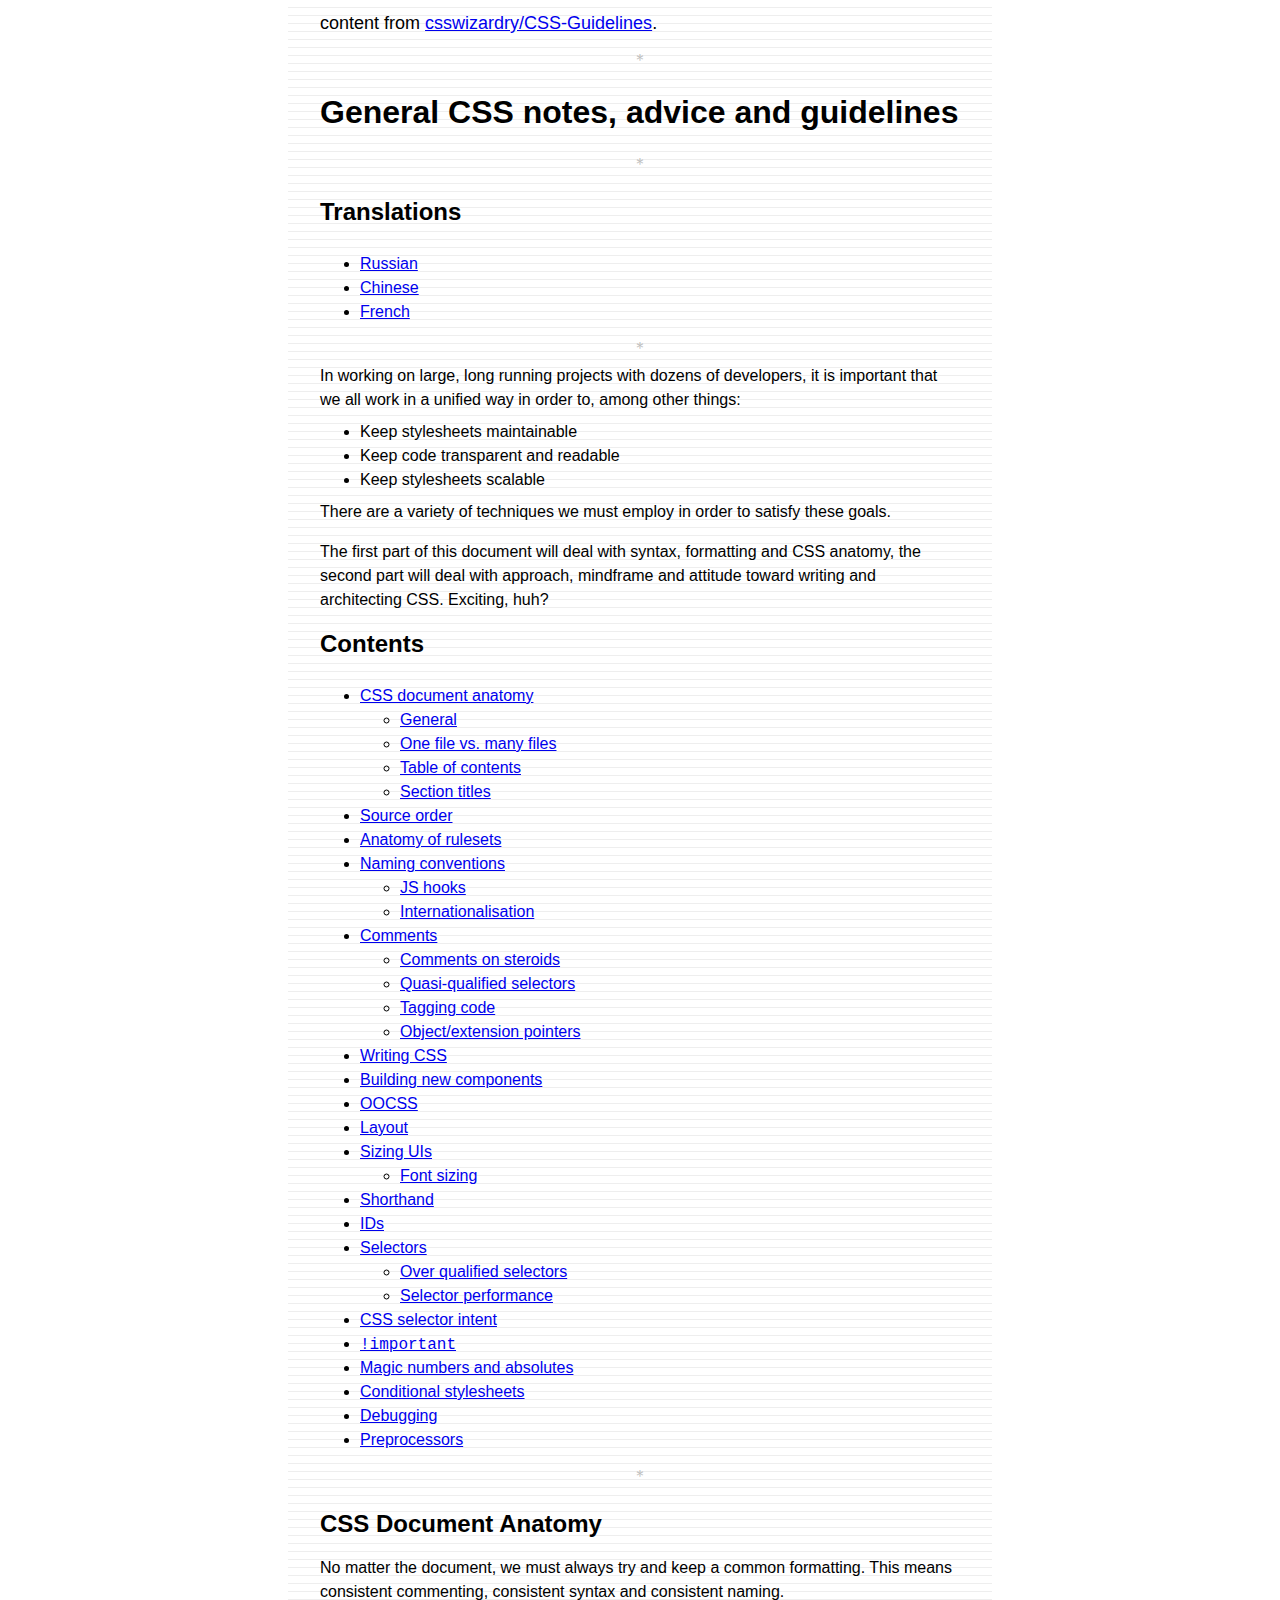
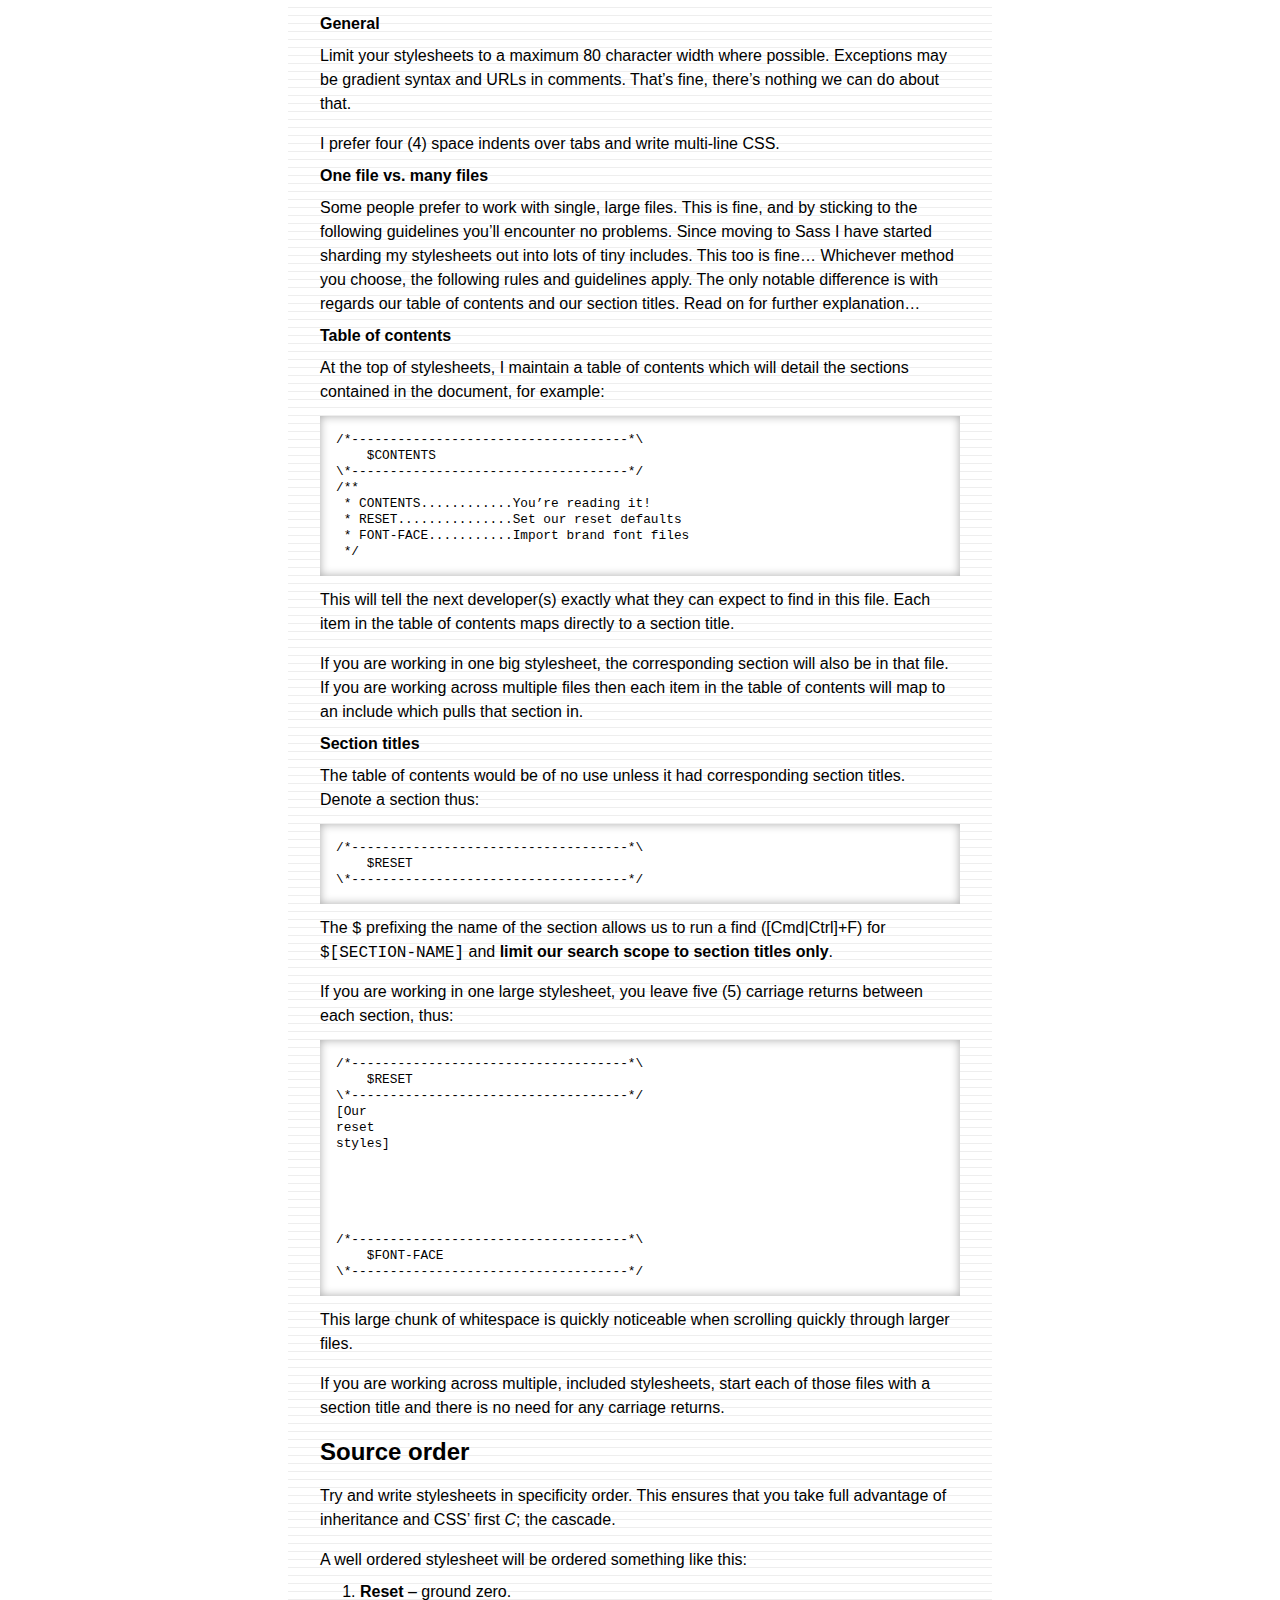
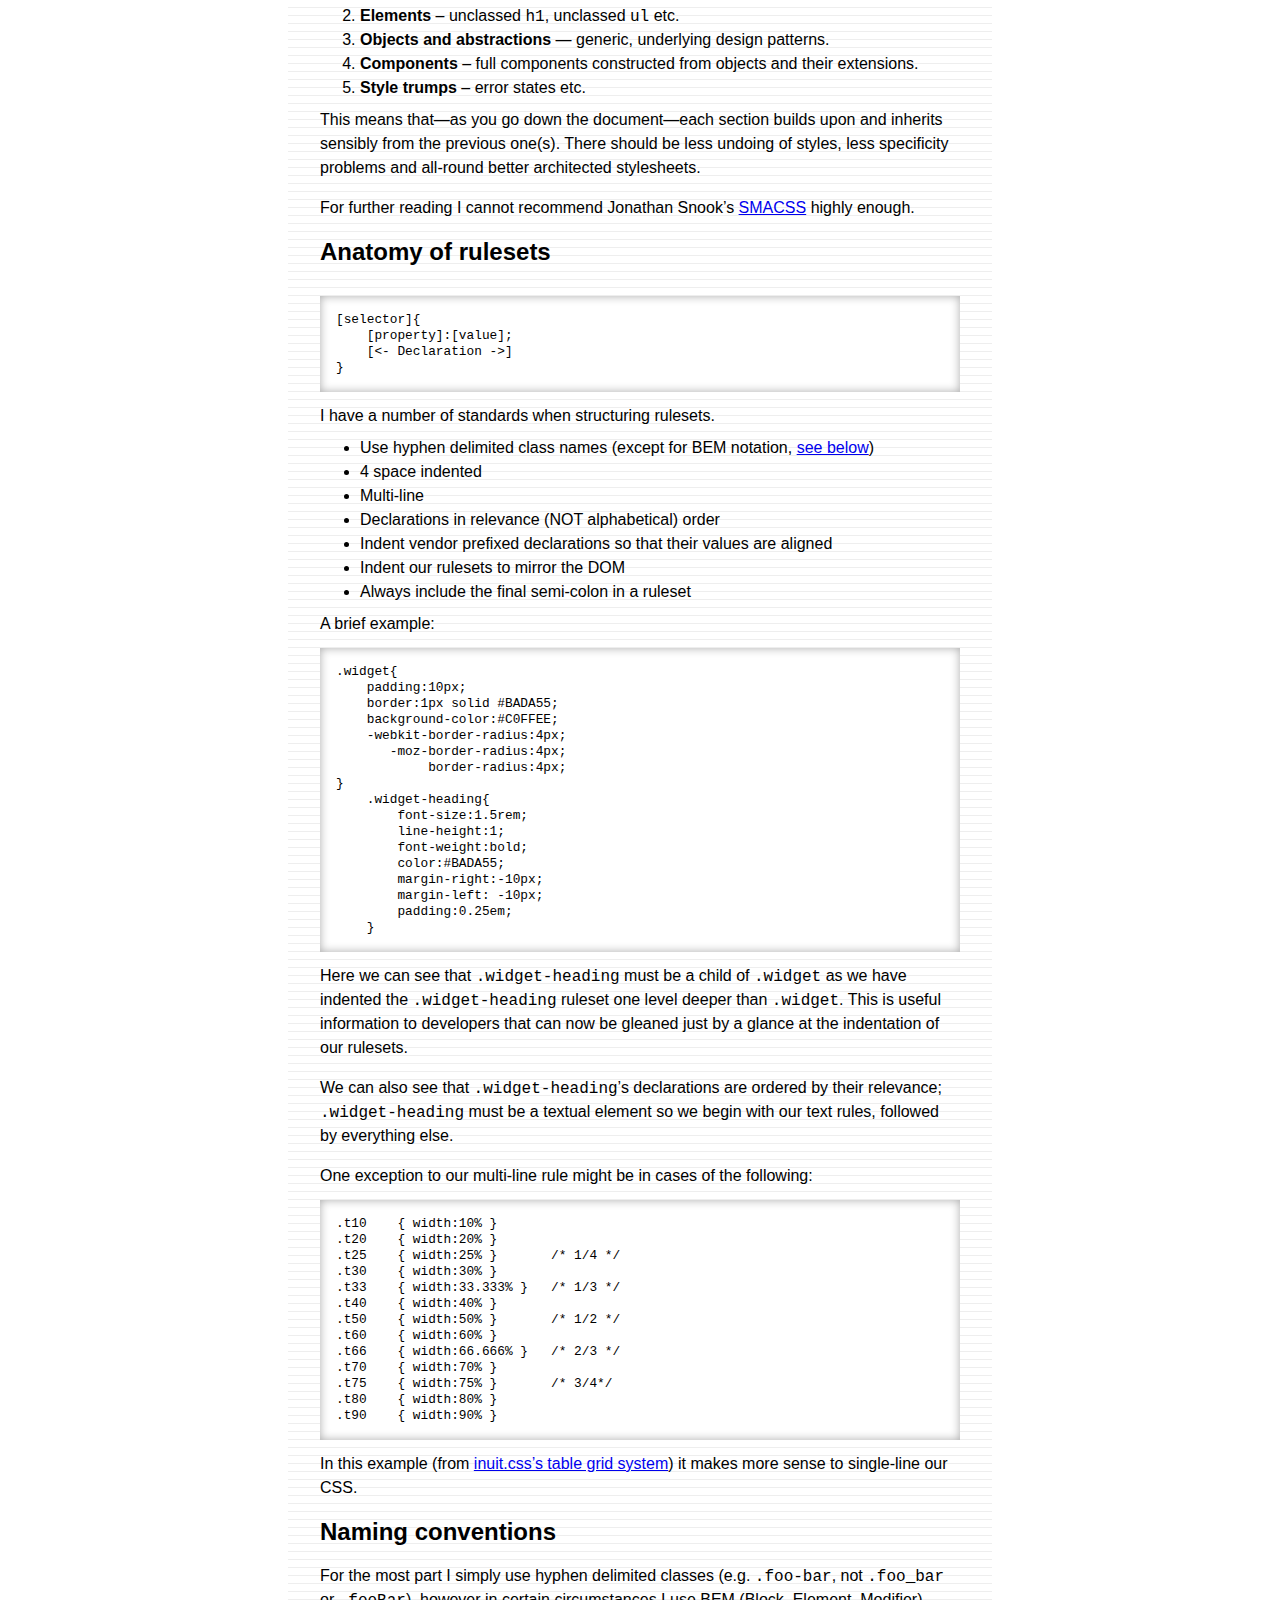
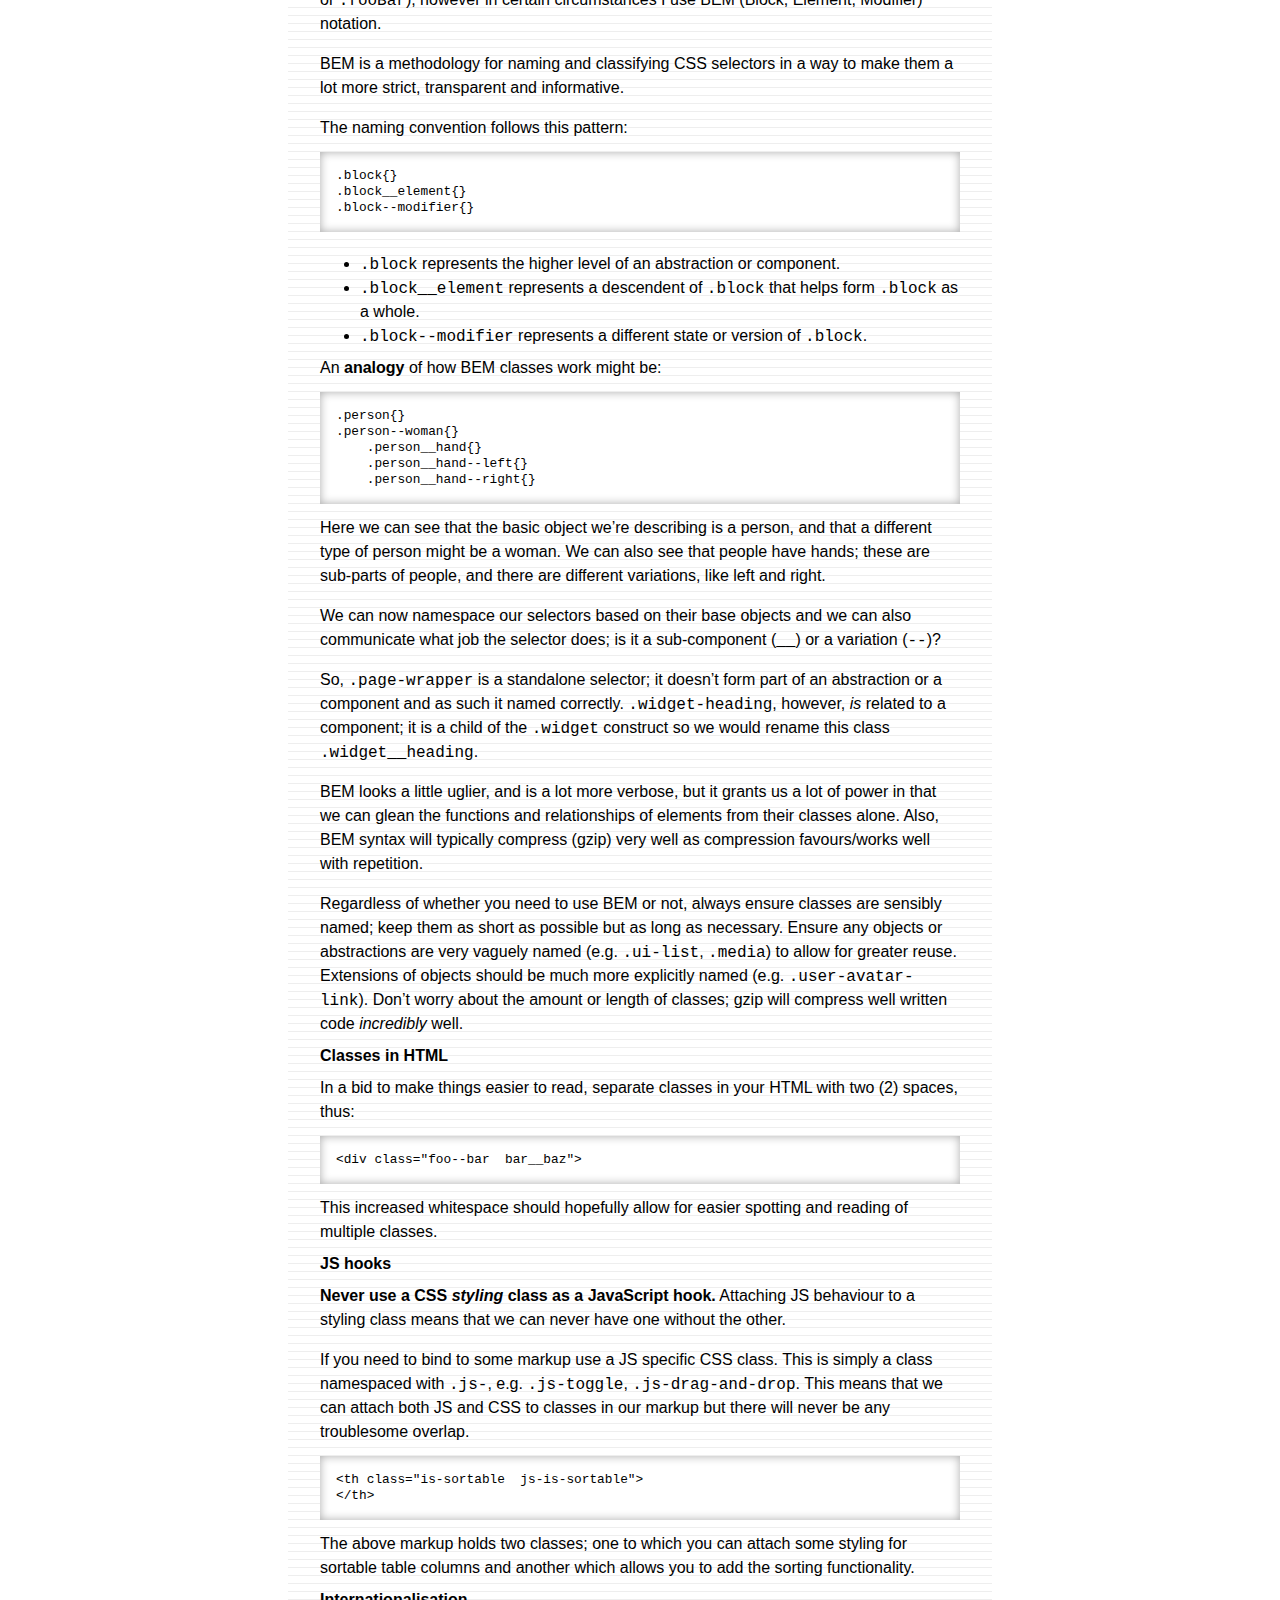
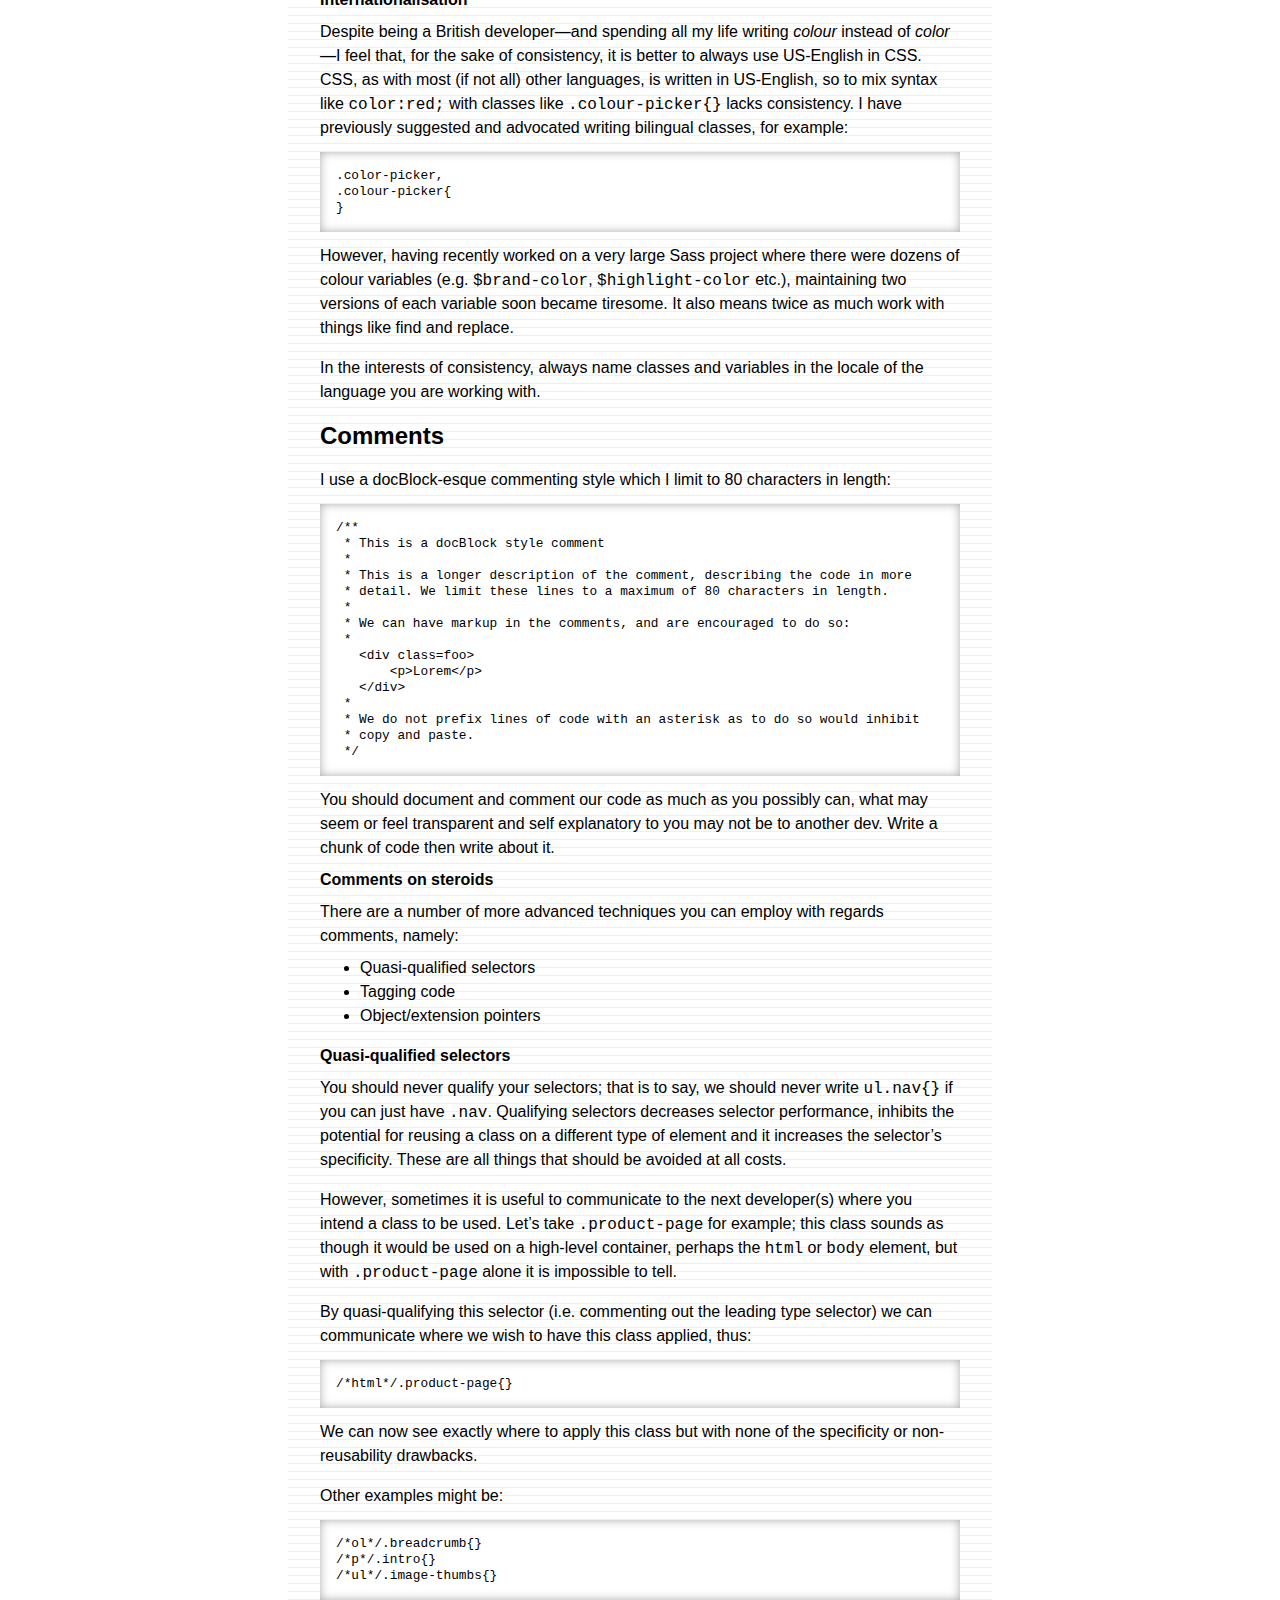
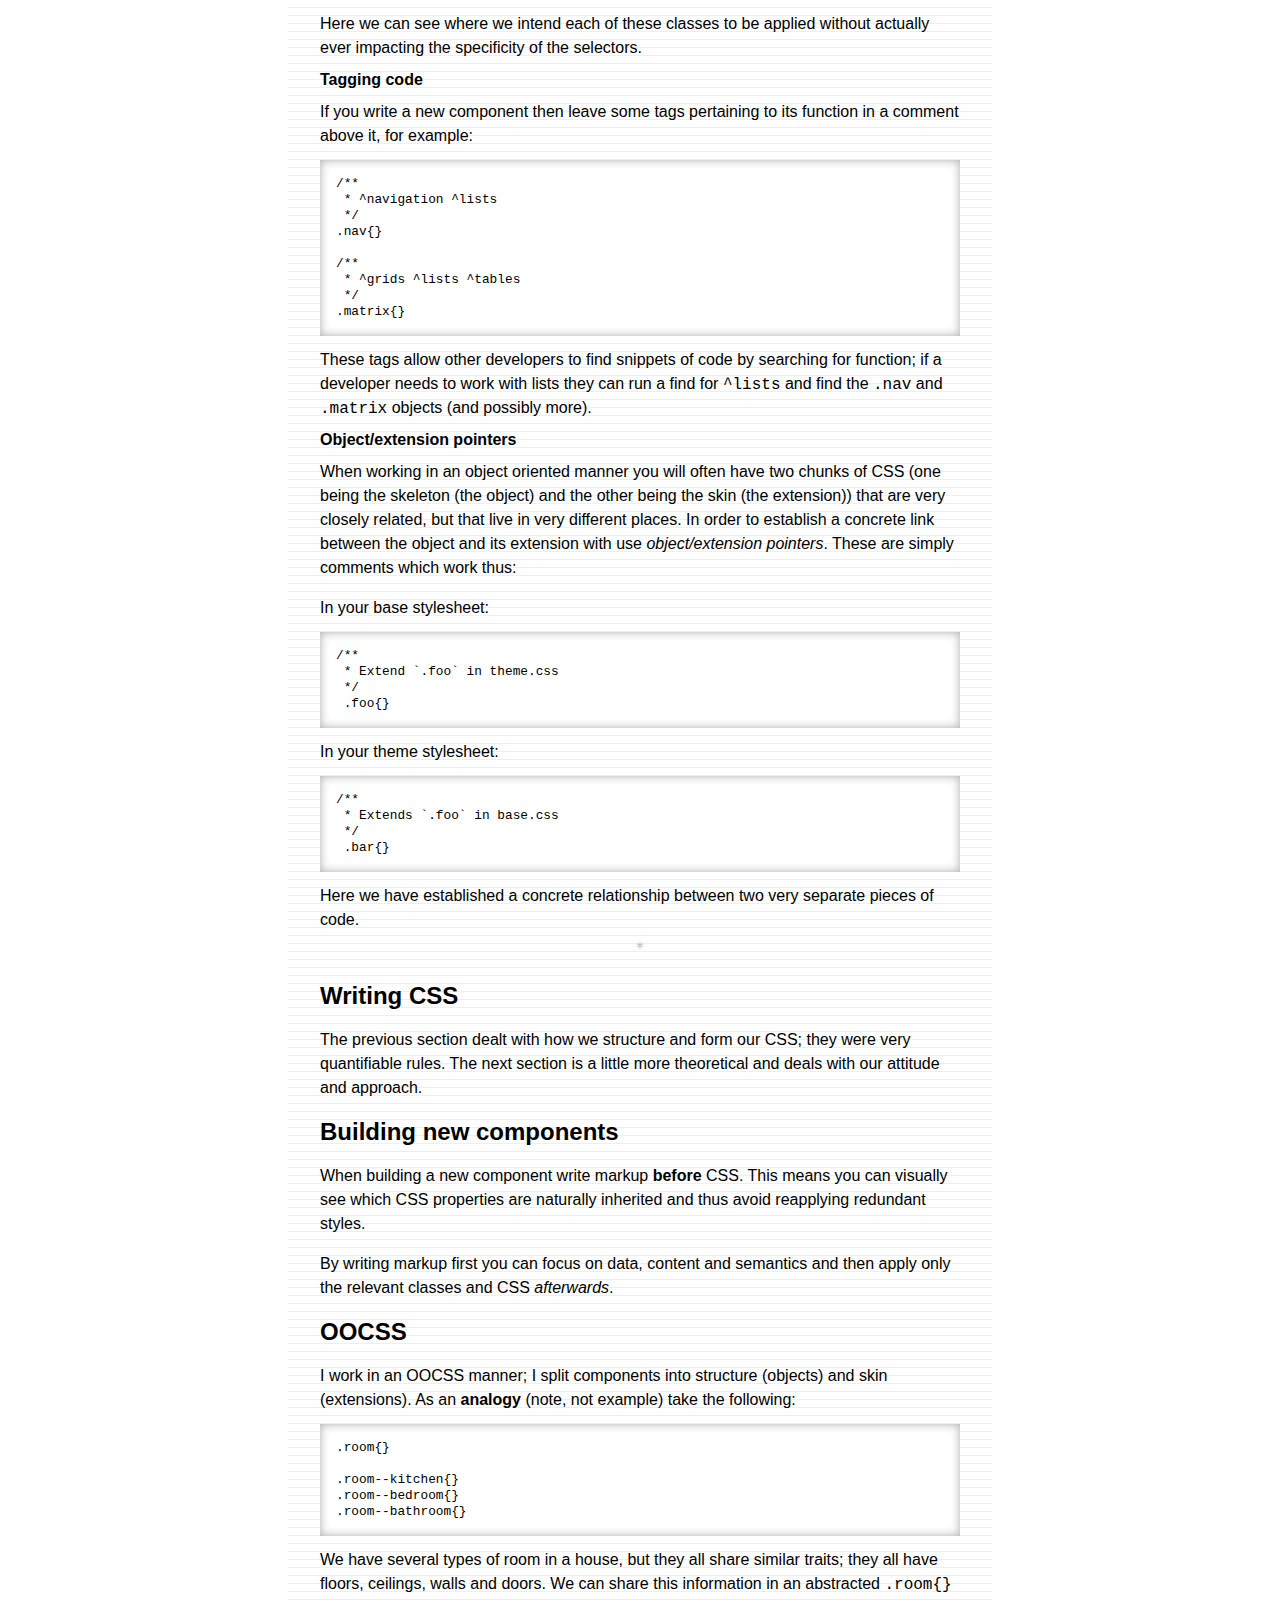
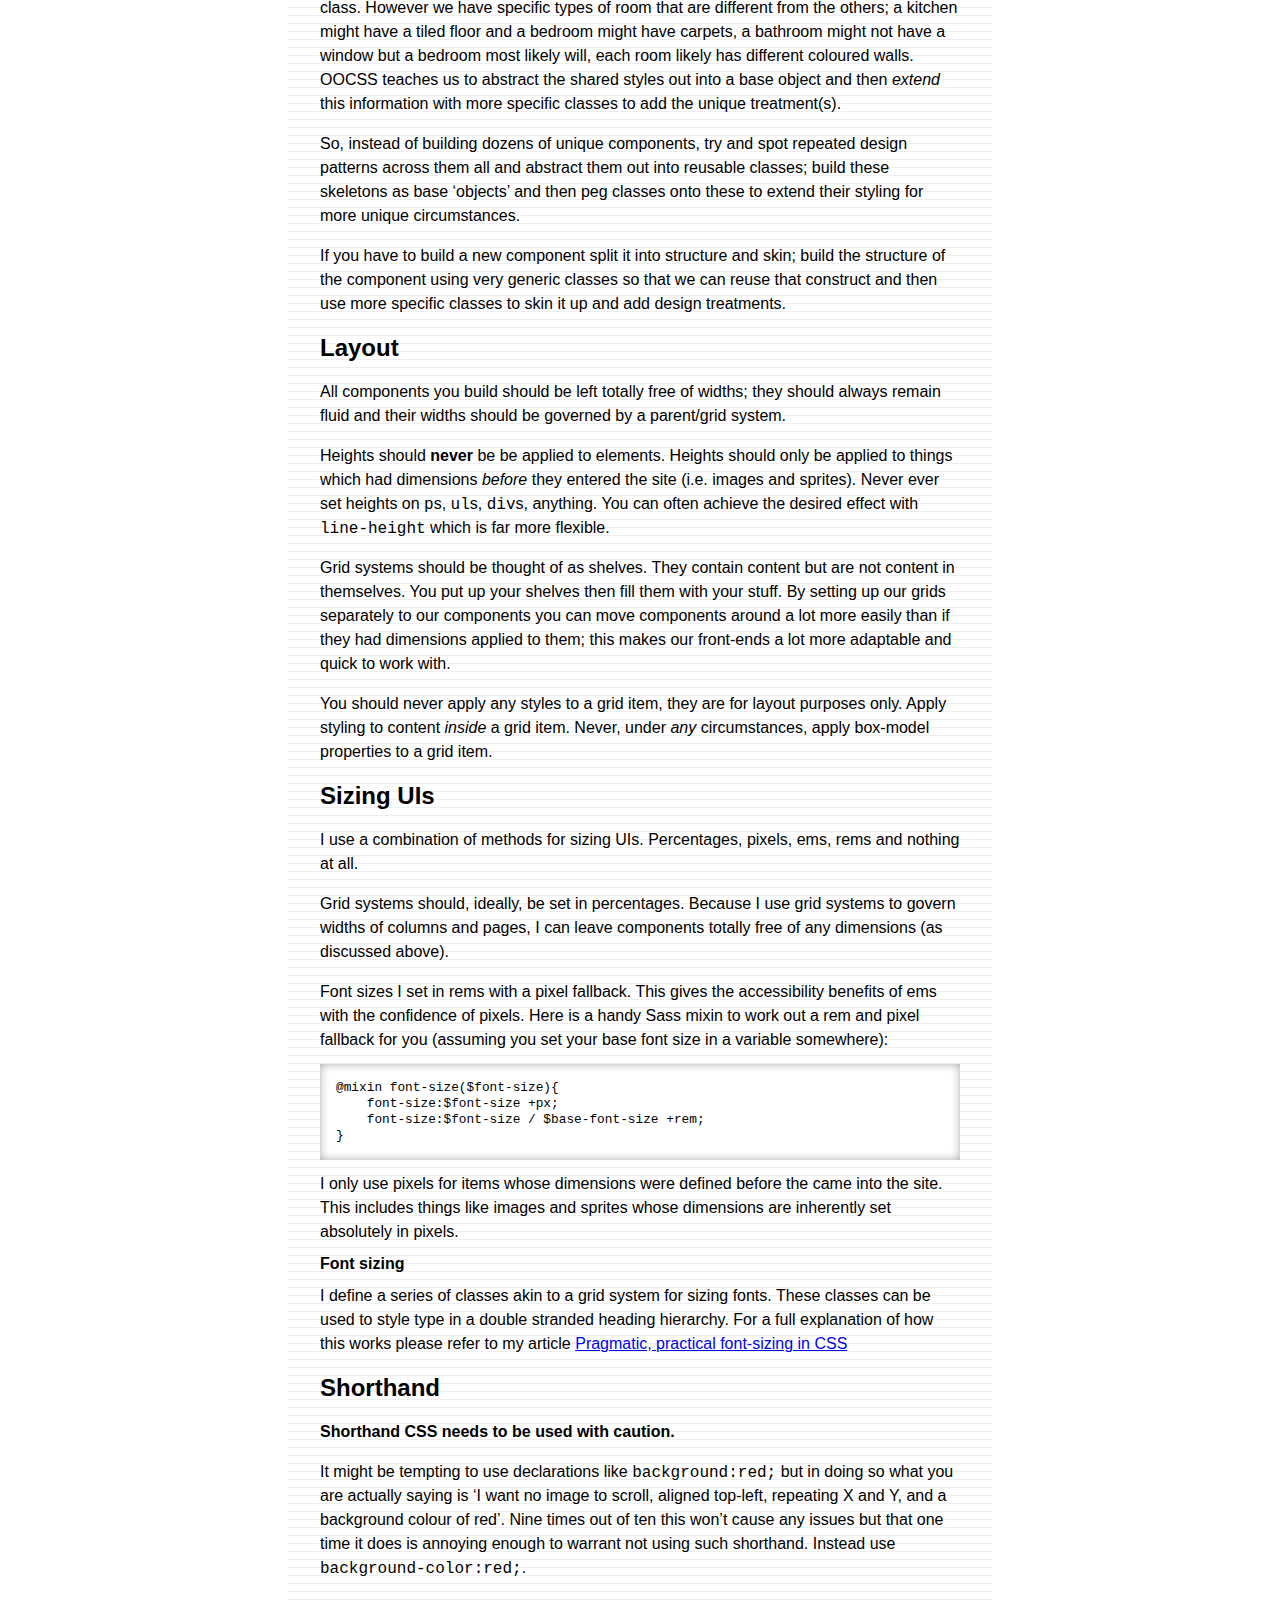
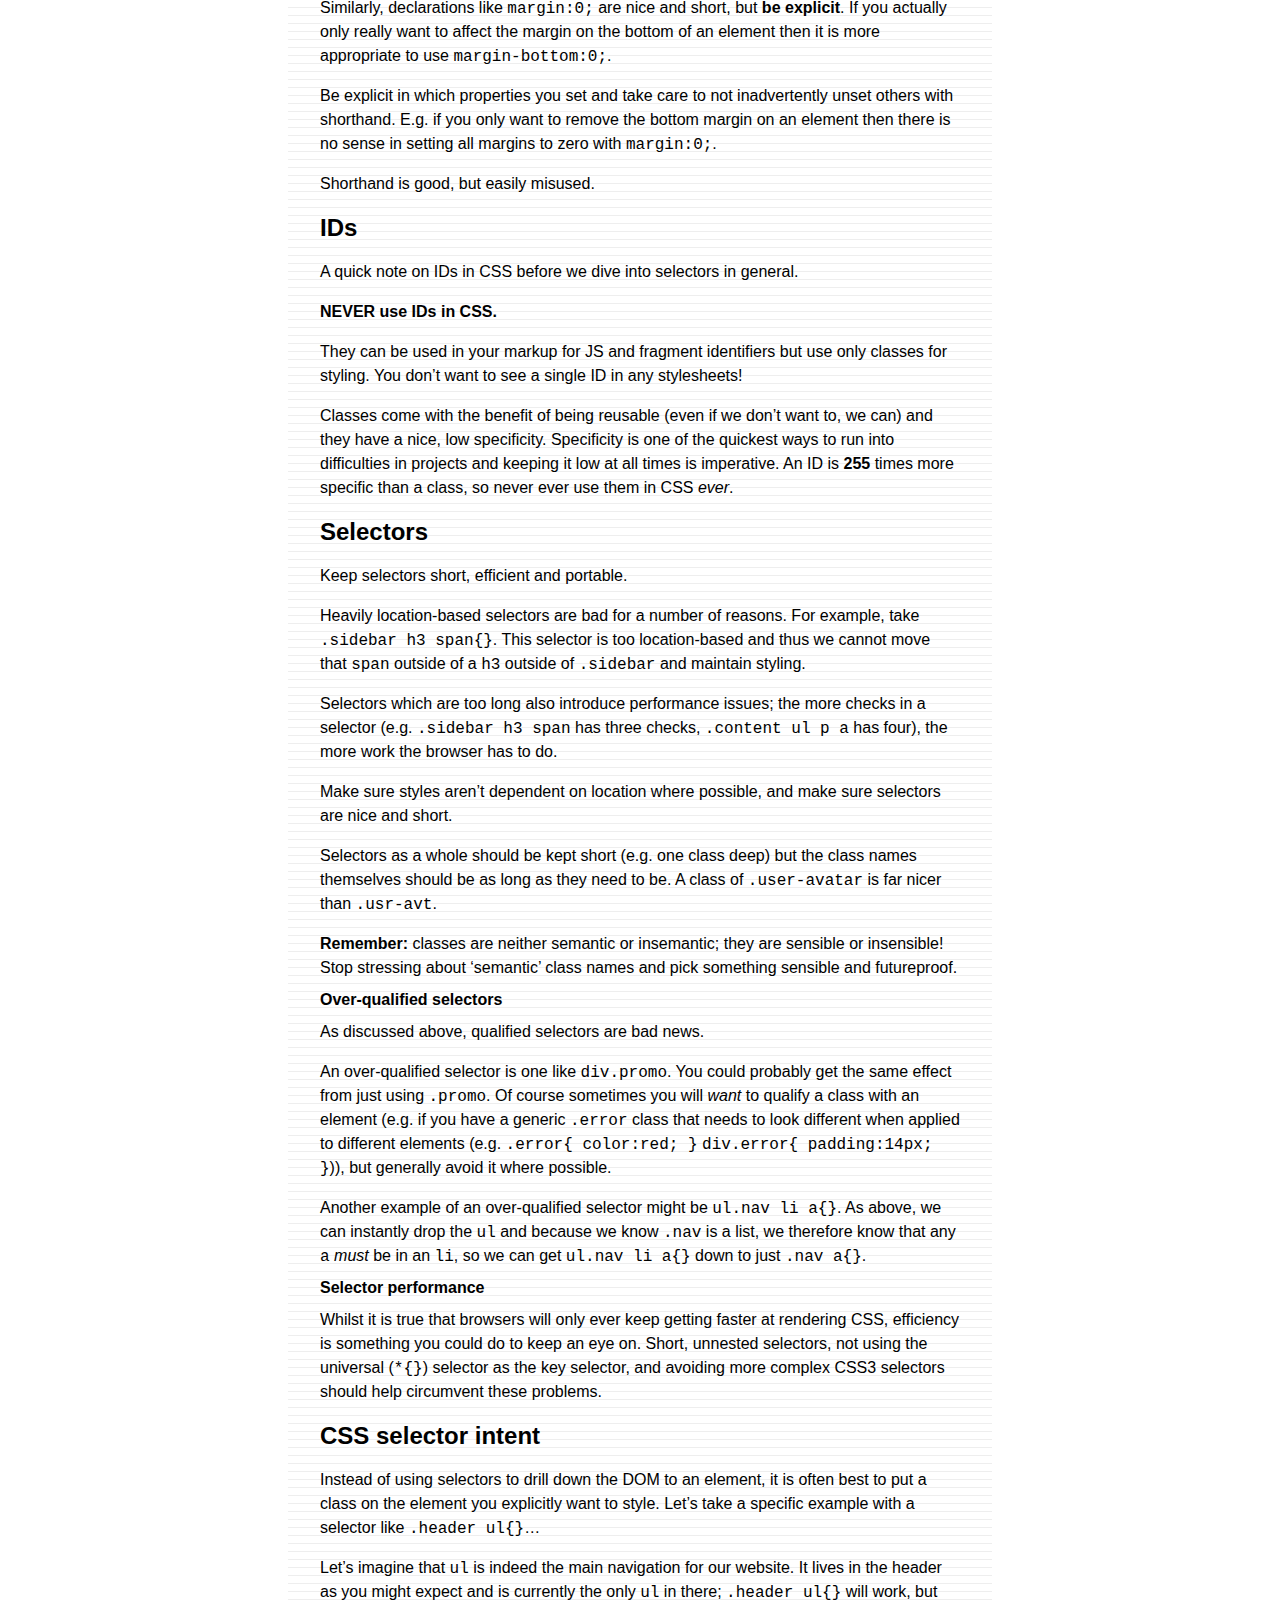
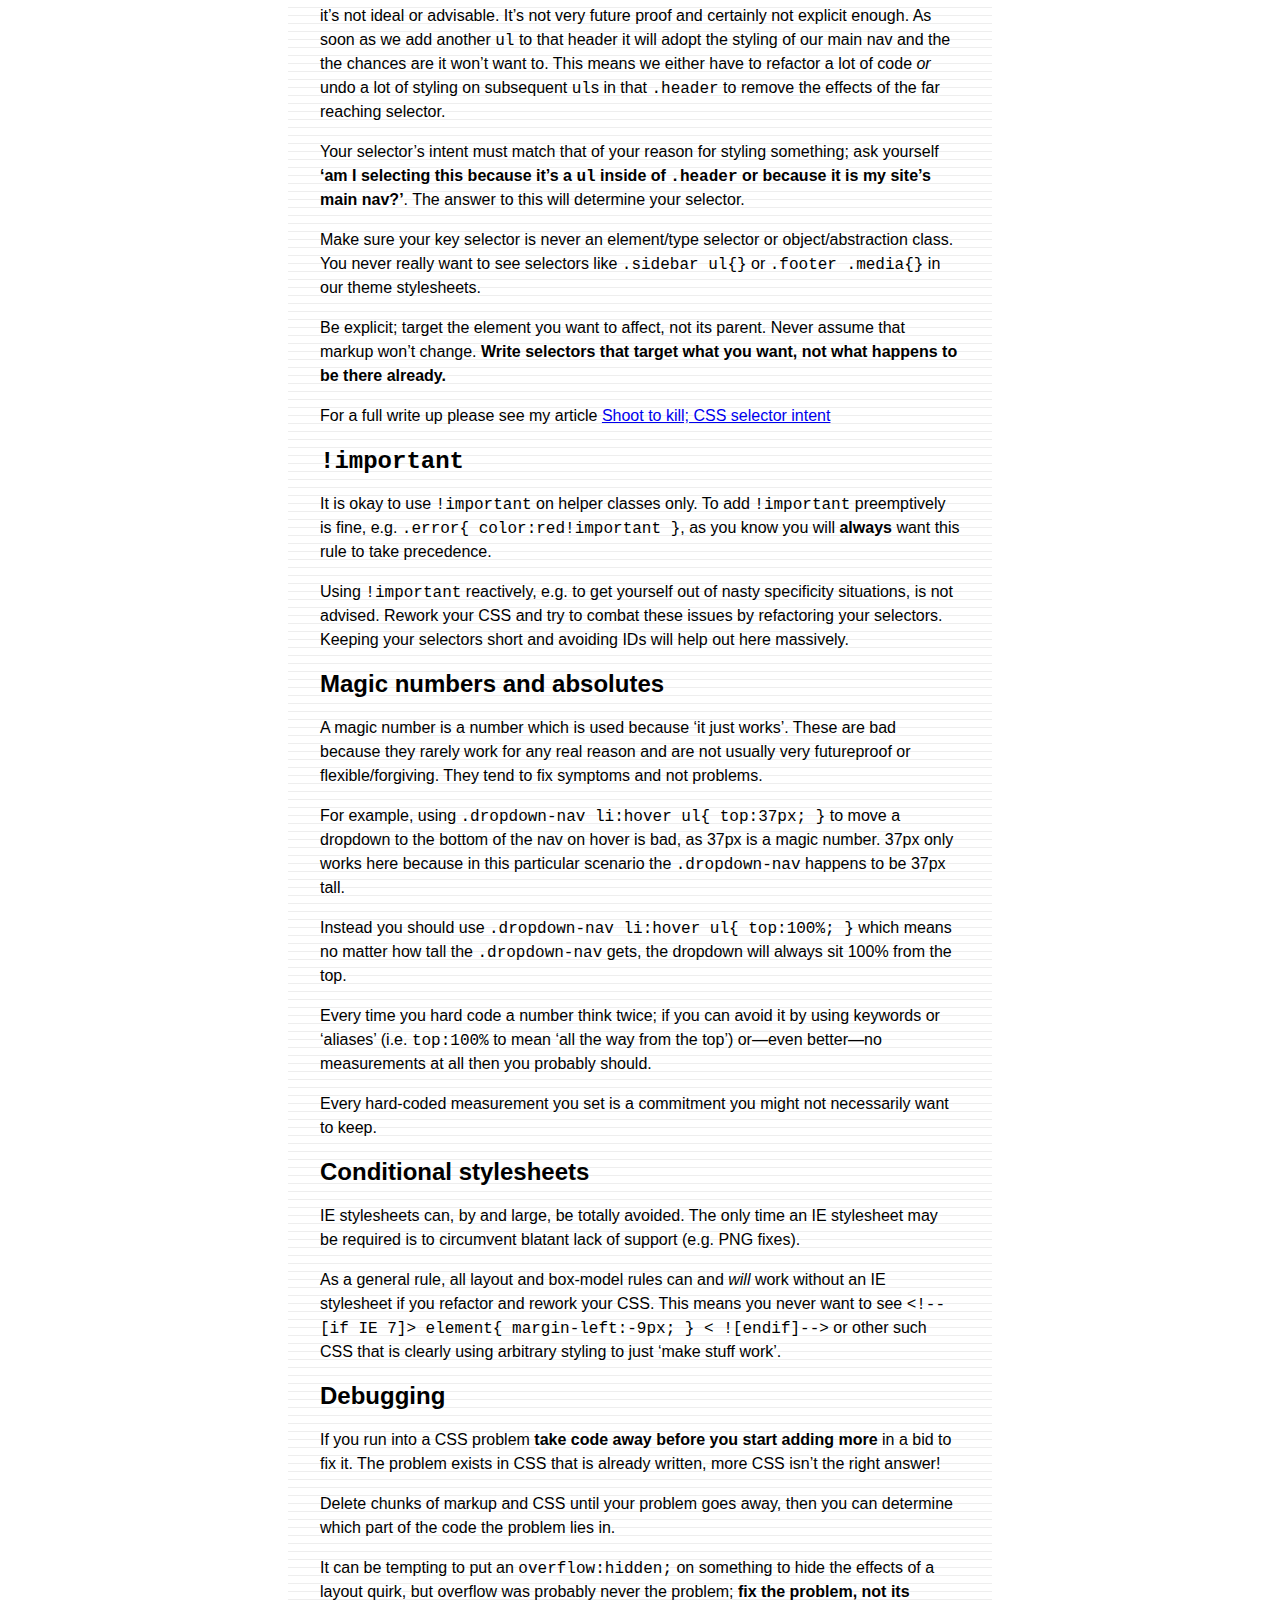
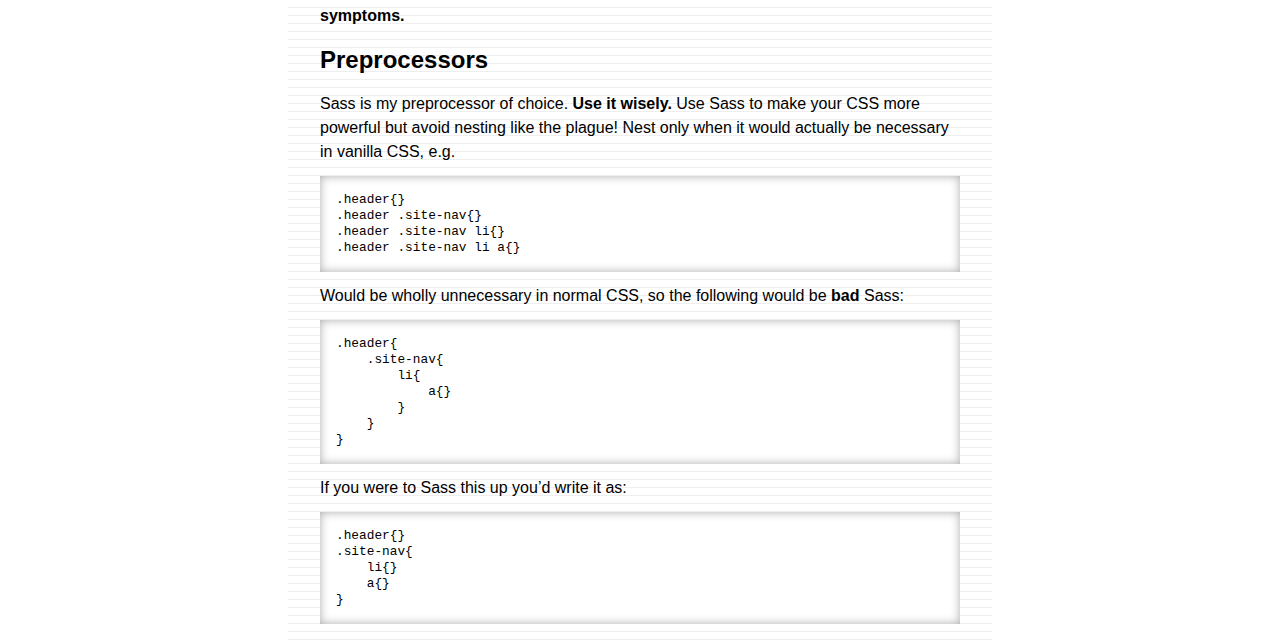
<file: demo-latin.html>
<!DOCTYPE HTML>
<html lang="en">
<head>
<meta charset="UTF-8">
<meta name="viewport" content="width=device-width, initial-scale=1, maximum-scale=1">
<title>CSS Guidelines as sample for ty.css</title>
<link rel="stylesheet" href="ty.css" type="text/css">
<link rel="stylesheet" href="style.css" type="text/css">
</head>
<body>
<section class="ty ty-p-spacing">
  <p class="intro">content from <a href="https://github.com/csswizardry/CSS-Guidelines">csswizardry/CSS-Guidelines</a>.</p>
  <hr>
  <h1>
    <a name="general-css-notes-advice-and-guidelines" class="anchor" href="#general-css-notes-advice-and-guidelines"><span class="octicon octicon-link"></span></a>General CSS notes, advice and guidelines</h1>

  <hr><h2>
    <a name="translations" class="anchor" href="#translations"><span class="octicon octicon-link"></span></a>Translations</h2>

  <ul>
    <li><a href="https://github.com/matmuchrapna/CSS-Guidelines/blob/master/README%20Russian.md">Russian</a></li>
    <li><a href="https://github.com/chadluo/CSS-Guidelines/blob/master/README.md">Chinese</a></li>
    <li><a href="https://github.com/flexbox/CSS-Guidelines/blob/master/README.md">French</a></li>
  </ul><hr><p>In working on large, long running projects with dozens of developers, it is
  important that we all work in a unified way in order to, among other things:</p>

  <ul>
    <li>Keep stylesheets maintainable</li>
    <li>Keep code transparent and readable</li>
    <li>Keep stylesheets scalable</li>
  </ul><p>There are a variety of techniques we must employ in order to satisfy these
  goals.</p>

  <p>The first part of this document will deal with syntax, formatting and CSS
  anatomy, the second part will deal with approach, mindframe and attitude toward
  writing and architecting CSS. Exciting, huh?</p>

  <h2>
    <a name="contents" class="anchor" href="#contents"><span class="octicon octicon-link"></span></a>Contents</h2>

  <ul>
    <li>
    <a href="#css-document-anatomy">CSS document anatomy</a>

    <ul>
      <li><a href="#general">General</a></li>
      <li><a href="#one-file-vs-many-files">One file vs. many files</a></li>
      <li><a href="#table-of-contents">Table of contents</a></li>
      <li><a href="#section-titles">Section titles</a></li>
    </ul>
    </li>
    <li><a href="#source-order">Source order</a></li>
    <li><a href="#anatomy-of-rulesets">Anatomy of rulesets</a></li>
    <li>
    <a href="#naming-conventions">Naming conventions</a>

    <ul>
      <li><a href="#js-hooks">JS hooks</a></li>
      <li><a href="#internationalisation">Internationalisation</a></li>
    </ul>
    </li>
    <li>
    <a href="#comments">Comments</a>

    <ul>
      <li><a href="#comments-on-steroids">Comments on steroids</a></li>
      <li><a href="#quasi-qualified-selectors">Quasi-qualified selectors</a></li>
      <li><a href="#tagging-code">Tagging code</a></li>
      <li><a href="#objectextension-pointers">Object/extension pointers</a></li>
    </ul>
    </li>
    <li><a href="#writing-css">Writing CSS</a></li>
    <li><a href="#building-new-components">Building new components</a></li>
    <li><a href="#oocss">OOCSS</a></li>
    <li><a href="#layout">Layout</a></li>
    <li>
    <a href="#sizing-uis">Sizing UIs</a>

    <ul>
      <li><a href="#font-sizing">Font sizing</a></li>
    </ul>
    </li>
    <li><a href="#shorthand">Shorthand</a></li>
    <li><a href="#ids">IDs</a></li>
    <li>
    <a href="#selectors">Selectors</a>

    <ul>
      <li><a href="#over-qualified-selectors">Over qualified selectors</a></li>
      <li><a href="#selector-performance">Selector performance</a></li>
    </ul>
    </li>
    <li><a href="#css-selector-intent">CSS selector intent</a></li>
    <li><a href="#important"><code>!important</code></a></li>
    <li><a href="#magic-numbers-and-absolutes">Magic numbers and absolutes</a></li>
    <li><a href="#conditional-stylesheets">Conditional stylesheets</a></li>
    <li><a href="#debugging">Debugging</a></li>
    <li><a href="#preprocessors">Preprocessors</a></li>
  </ul><hr><h2>
    <a name="css-document-anatomy" class="anchor" href="#css-document-anatomy"><span class="octicon octicon-link"></span></a>CSS Document Anatomy</h2>

  <p>No matter the document, we must always try and keep a common formatting. This
  means consistent commenting, consistent syntax and consistent naming.</p>

  <h3>
    <a name="general" class="anchor" href="#general"><span class="octicon octicon-link"></span></a>General</h3>

  <p>Limit your stylesheets to a maximum 80 character width where possible.
  Exceptions may be gradient syntax and URLs in comments. That’s fine, there’s
  nothing we can do about that.</p>

  <p>I prefer four (4) space indents over tabs and write multi-line CSS.</p>

  <h3>
    <a name="one-file-vs-many-files" class="anchor" href="#one-file-vs-many-files"><span class="octicon octicon-link"></span></a>One file vs. many files</h3>

  <p>Some people prefer to work with single, large files. This is fine, and by
  sticking to the following guidelines you’ll encounter no problems. Since moving
  to Sass I have started sharding my stylesheets out into lots of tiny includes.
  This too is fine… Whichever method you choose, the following rules and
  guidelines apply. The only notable difference is with regards our table of
  contents and our section titles. Read on for further explanation…</p>

  <h3>
    <a name="table-of-contents" class="anchor" href="#table-of-contents"><span class="octicon octicon-link"></span></a>Table of contents</h3>

  <p>At the top of stylesheets, I maintain a table of contents which will detail the
  sections contained in the document, for example:</p>

  <pre><code>/*------------------------------------*\
    $CONTENTS
\*------------------------------------*/
/**
 * CONTENTS............You’re reading it!
 * RESET...............Set our reset defaults
 * FONT-FACE...........Import brand font files
 */</code></pre>

  <p>This will tell the next developer(s) exactly what they can expect to find in
  this file. Each item in the table of contents maps directly to a section title.</p>

  <p>If you are working in one big stylesheet, the corresponding section will also be
  in that file. If you are working across multiple files then each item in the
  table of contents will map to an include which pulls that section in.</p>

  <h3>
    <a name="section-titles" class="anchor" href="#section-titles"><span class="octicon octicon-link"></span></a>Section titles</h3>

  <p>The table of contents would be of no use unless it had corresponding section
  titles. Denote a section thus:</p>

  <pre><code>/*------------------------------------*\
    $RESET
\*------------------------------------*/</code></pre>

  <p>The <code>$</code> prefixing the name of the section allows us to run a find ([Cmd|Ctrl]+F)
  for <code>$[SECTION-NAME]</code> and <strong>limit our search scope to section titles only</strong>.</p>

  <p>If you are working in one large stylesheet, you leave five (5) carriage returns
  between each section, thus:</p>

  <pre><code>/*------------------------------------*\
    $RESET
\*------------------------------------*/
[Our
reset
styles]





/*------------------------------------*\
    $FONT-FACE
\*------------------------------------*/</code></pre>

  <p>This large chunk of whitespace is quickly noticeable when scrolling quickly
  through larger files.</p>

  <p>If you are working across multiple, included stylesheets, start each of those
  files with a section title and there is no need for any carriage returns.</p>

  <h2>
    <a name="source-order" class="anchor" href="#source-order"><span class="octicon octicon-link"></span></a>Source order</h2>

  <p>Try and write stylesheets in specificity order. This ensures that you take full
  advantage of inheritance and CSS’ first <i>C</i>; the cascade.</p>

  <p>A well ordered stylesheet will be ordered something like this:</p>

  <ol>
    <li>
    <strong>Reset</strong> – ground zero.</li>
    <li>
    <strong>Elements</strong> – unclassed <code>h1</code>, unclassed <code>ul</code> etc.</li>
    <li>
    <strong>Objects and abstractions</strong> — generic, underlying design patterns.</li>
    <li>
    <strong>Components</strong> – full components constructed from objects and their
    extensions.</li>
    <li>
    <strong>Style trumps</strong> – error states etc.</li>
  </ol><p>This means that—as you go down the document—each section builds upon and
  inherits sensibly from the previous one(s). There should be less undoing of
  styles, less specificity problems and all-round better architected stylesheets.</p>

  <p>For further reading I cannot recommend Jonathan Snook’s
  <a href="http://smacss.com">SMACSS</a> highly enough.</p>

  <h2>
    <a name="anatomy-of-rulesets" class="anchor" href="#anatomy-of-rulesets"><span class="octicon octicon-link"></span></a>Anatomy of rulesets</h2>

  <pre><code>[selector]{
    [property]:[value];
    [&lt;- Declaration -&gt;]
}</code></pre>

  <p>I have a number of standards when structuring rulesets.</p>

  <ul>
    <li>Use hyphen delimited class names (except for BEM notation,
    <a href="#naming-conventions">see below</a>)</li>
    <li>4 space indented</li>
    <li>Multi-line</li>
    <li>Declarations in relevance (NOT alphabetical) order</li>
    <li>Indent vendor prefixed declarations so that their values are aligned</li>
    <li>Indent our rulesets to mirror the DOM</li>
    <li>Always include the final semi-colon in a ruleset</li>
  </ul><p>A brief example:</p>

  <pre><code>.widget{
    padding:10px;
    border:1px solid #BADA55;
    background-color:#C0FFEE;
    -webkit-border-radius:4px;
       -moz-border-radius:4px;
            border-radius:4px;
}
    .widget-heading{
        font-size:1.5rem;
        line-height:1;
        font-weight:bold;
        color:#BADA55;
        margin-right:-10px;
        margin-left: -10px;
        padding:0.25em;
    }</code></pre>

  <p>Here we can see that <code>.widget-heading</code> must be a child of <code>.widget</code> as we have
  indented the <code>.widget-heading</code> ruleset one level deeper than <code>.widget</code>. This is
  useful information to developers that can now be gleaned just by a glance at the
  indentation of our rulesets.</p>

  <p>We can also see that <code>.widget-heading</code>’s declarations are ordered by their
  relevance; <code>.widget-heading</code> must be a textual element so we begin with our
  text rules, followed by everything else.</p>

  <p>One exception to our multi-line rule might be in cases of the following:</p>

  <pre><code>.t10    { width:10% }
.t20    { width:20% }
.t25    { width:25% }       /* 1/4 */
.t30    { width:30% }
.t33    { width:33.333% }   /* 1/3 */
.t40    { width:40% }
.t50    { width:50% }       /* 1/2 */
.t60    { width:60% }
.t66    { width:66.666% }   /* 2/3 */
.t70    { width:70% }
.t75    { width:75% }       /* 3/4*/
.t80    { width:80% }
.t90    { width:90% }</code></pre>

  <p>In this example (from <a href="https://github.com/csswizardry/inuit.css/blob/master/inuit.css/partials/base/_tables.scss#L88">inuit.css’s table grid system</a>)
  it makes more sense to single-line our CSS.</p>

  <h2>
    <a name="naming-conventions" class="anchor" href="#naming-conventions"><span class="octicon octicon-link"></span></a>Naming conventions</h2>

  <p>For the most part I simply use hyphen delimited classes (e.g. <code>.foo-bar</code>, not
  <code>.foo_bar</code> or <code>.fooBar</code>), however in certain circumstances I use BEM (Block,
  Element, Modifier) notation.</p>

  <p>BEM is a methodology for naming
  and classifying CSS selectors in a way to make them a lot more strict,
  transparent and informative.</p>

  <p>The naming convention follows this pattern:</p>

  <pre><code>.block{}
.block__element{}
.block--modifier{}</code></pre>

  <ul>
    <li>
    <code>.block</code> represents the higher level of an abstraction or component.</li>
    <li>
    <code>.block__element</code> represents a descendent of <code>.block</code> that helps form <code>.block</code>
    as a whole.</li>
    <li>
    <code>.block--modifier</code> represents a different state or version of <code>.block</code>.</li>
  </ul><p>An <strong>analogy</strong> of how BEM classes work might be:</p>

  <pre><code>.person{}
.person--woman{}
    .person__hand{}
    .person__hand--left{}
    .person__hand--right{}</code></pre>

  <p>Here we can see that the basic object we’re describing is a person, and that a
  different type of person might be a woman. We can also see that people have
  hands; these are sub-parts of people, and there are different variations,
  like left and right.</p>

  <p>We can now namespace our selectors based on their base objects and we can also
  communicate what job the selector does; is it a sub-component (<code>__</code>) or a
  variation (<code>--</code>)?</p>

  <p>So, <code>.page-wrapper</code> is a standalone selector; it doesn’t form part of an
  abstraction or a component and as such it named correctly. <code>.widget-heading</code>,
  however, <em>is</em> related to a component; it is a child of the <code>.widget</code> construct
  so we would rename this class <code>.widget__heading</code>.</p>

  <p>BEM looks a little uglier, and is a lot more verbose, but it grants us a lot of
  power in that we can glean the functions and relationships of elements from
  their classes alone. Also, BEM syntax will typically compress (gzip) very well
  as compression favours/works well with repetition.</p>

  <p>Regardless of whether you need to use BEM or not, always ensure classes are
  sensibly named; keep them as short as possible but as long as necessary. Ensure
  any objects or abstractions are very vaguely named (e.g. <code>.ui-list</code>, <code>.media</code>)
  to allow for greater reuse. Extensions of objects should be much more explicitly
  named (e.g. <code>.user-avatar-link</code>). Don’t worry about the amount or length of
  classes; gzip will compress well written code <em>incredibly</em> well.</p>

  <h3>
    <a name="classes-in-html" class="anchor" href="#classes-in-html"><span class="octicon octicon-link"></span></a>Classes in HTML</h3>

  <p>In a bid to make things easier to read, separate classes in your HTML with two
  (2) spaces, thus:</p>

  <pre><code>&lt;div class="foo--bar  bar__baz"&gt;</code></pre>

  <p>This increased whitespace should hopefully allow for easier spotting and reading
  of multiple classes.</p>

  <h3>
    <a name="js-hooks" class="anchor" href="#js-hooks"><span class="octicon octicon-link"></span></a>JS hooks</h3>

  <p><strong>Never use a CSS <em>styling</em> class as a JavaScript hook.</strong> Attaching JS behaviour
  to a styling class means that we can never have one without the other.</p>

  <p>If you need to bind to some markup use a JS specific CSS class. This is simply a
  class namespaced with <code>.js-</code>, e.g. <code>.js-toggle</code>, <code>.js-drag-and-drop</code>. This means
  that we can attach both JS and CSS to classes in our markup but there will never
  be any troublesome overlap.</p>

  <pre><code>&lt;th class="is-sortable  js-is-sortable"&gt;
&lt;/th&gt;</code></pre>

  <p>The above markup holds two classes; one to which you can attach some styling for
  sortable table columns and another which allows you to add the sorting
  functionality.</p>

  <h3>
    <a name="internationalisation" class="anchor" href="#internationalisation"><span class="octicon octicon-link"></span></a>Internationalisation</h3>

  <p>Despite being a British developer—and spending all my life writing <i>colour</i>
  instead of <i>color</i>—I feel that, for the sake of consistency, it is better
  to always use US-English in CSS. CSS, as with most (if not all) other languages,
  is written in US-English, so to mix syntax like <code>color:red;</code> with classes like
  <code>.colour-picker{}</code> lacks consistency. I have previously suggested and advocated
  writing bilingual classes, for example:</p>

  <pre><code>.color-picker,
.colour-picker{
}</code></pre>

  <p>However, having recently worked on a very large Sass project where there were
  dozens of colour variables (e.g. <code>$brand-color</code>, <code>$highlight-color</code> etc.),
  maintaining two versions of each variable soon became tiresome. It also means
  twice as much work with things like find and replace.</p>

  <p>In the interests of consistency, always name classes and variables in the locale
  of the language you are working with.</p>

  <h2>
    <a name="comments" class="anchor" href="#comments"><span class="octicon octicon-link"></span></a>Comments</h2>

  <p>I use a docBlock-esque commenting style which I limit to 80 characters in length:</p>

  <pre><code>/**
 * This is a docBlock style comment
 *
 * This is a longer description of the comment, describing the code in more
 * detail. We limit these lines to a maximum of 80 characters in length.
 *
 * We can have markup in the comments, and are encouraged to do so:
 *
   &lt;div class=foo&gt;
       &lt;p&gt;Lorem&lt;/p&gt;
   &lt;/div&gt;
 *
 * We do not prefix lines of code with an asterisk as to do so would inhibit
 * copy and paste.
 */</code></pre>

  <p>You should document and comment our code as much as you possibly can, what may
  seem or feel transparent and self explanatory to you may not be to another dev.
  Write a chunk of code then write about it.</p>

  <h3>
    <a name="comments-on-steroids" class="anchor" href="#comments-on-steroids"><span class="octicon octicon-link"></span></a>Comments on steroids</h3>

  <p>There are a number of more advanced techniques you can employ with regards
  comments, namely:</p>

  <ul>
    <li>Quasi-qualified selectors</li>
    <li>Tagging code</li>
    <li>Object/extension pointers</li>
  </ul><h4>
    <a name="quasi-qualified-selectors" class="anchor" href="#quasi-qualified-selectors"><span class="octicon octicon-link"></span></a>Quasi-qualified selectors</h4>

  <p>You should never qualify your selectors; that is to say, we should never write
  <code>ul.nav{}</code> if you can just have <code>.nav</code>. Qualifying selectors decreases selector
  performance, inhibits the potential for reusing a class on a different type of
  element and it increases the selector’s specificity. These are all things that
  should be avoided at all costs.</p>

  <p>However, sometimes it is useful to communicate to the next developer(s) where
  you intend a class to be used. Let’s take <code>.product-page</code> for example; this
  class sounds as though it would be used on a high-level container, perhaps the
  <code>html</code> or <code>body</code> element, but with <code>.product-page</code> alone it is impossible to
  tell.</p>

  <p>By quasi-qualifying this selector (i.e. commenting out the leading type
  selector) we can communicate where we wish to have this class applied, thus:</p>

  <pre><code>/*html*/.product-page{}</code></pre>

  <p>We can now see exactly where to apply this class but with none of the
  specificity or non-reusability drawbacks.</p>

  <p>Other examples might be:</p>

  <pre><code>/*ol*/.breadcrumb{}
/*p*/.intro{}
/*ul*/.image-thumbs{}</code></pre>

  <p>Here we can see where we intend each of these classes to be applied without
  actually ever impacting the specificity of the selectors.</p>

  <h4>
    <a name="tagging-code" class="anchor" href="#tagging-code"><span class="octicon octicon-link"></span></a>Tagging code</h4>

  <p>If you write a new component then leave some tags pertaining to its function in
  a comment above it, for example:</p>

  <pre><code>/**
 * ^navigation ^lists
 */
.nav{}

/**
 * ^grids ^lists ^tables
 */
.matrix{}</code></pre>

  <p>These tags allow other developers to find snippets of code by searching for
  function; if a developer needs to work with lists they can run a find for
  <code>^lists</code> and find the <code>.nav</code> and <code>.matrix</code> objects (and possibly more).</p>

  <h4>
    <a name="objectextension-pointers" class="anchor" href="#objectextension-pointers"><span class="octicon octicon-link"></span></a>Object/extension pointers</h4>

  <p>When working in an object oriented manner you will often have two chunks of CSS
  (one being the skeleton (the object) and the other being the skin (the
  extension)) that are very closely related, but that live in very different
  places. In order to establish a concrete link between the object and its
  extension with use <i>object/extension pointers</i>. These are simply comments
  which work thus:</p>

  <p>In your base stylesheet:</p>

  <pre><code>/**
 * Extend `.foo` in theme.css
 */
 .foo{}</code></pre>

  <p>In your theme stylesheet:</p>

  <pre><code>/**
 * Extends `.foo` in base.css
 */
 .bar{}</code></pre>

  <p>Here we have established a concrete relationship between two very separate
  pieces of code.</p>

  <hr><h2>
    <a name="writing-css" class="anchor" href="#writing-css"><span class="octicon octicon-link"></span></a>Writing CSS</h2>

  <p>The previous section dealt with how we structure and form our CSS; they were
  very quantifiable rules. The next section is a little more theoretical and deals
  with our attitude and approach.</p>

  <h2>
    <a name="building-new-components" class="anchor" href="#building-new-components"><span class="octicon octicon-link"></span></a>Building new components</h2>

  <p>When building a new component write markup <strong>before</strong> CSS. This means you can
  visually see which CSS properties are naturally inherited and thus avoid
  reapplying redundant styles.</p>

  <p>By writing markup first you can focus on data, content and semantics and then
  apply only the relevant classes and CSS <em>afterwards</em>.</p>

  <h2>
    <a name="oocss" class="anchor" href="#oocss"><span class="octicon octicon-link"></span></a>OOCSS</h2>

  <p>I work in an OOCSS manner; I split components into structure (objects) and
  skin (extensions). As an <strong>analogy</strong> (note, not example) take the following:</p>

  <pre><code>.room{}

.room--kitchen{}
.room--bedroom{}
.room--bathroom{}</code></pre>

  <p>We have several types of room in a house, but they all share similar traits;
  they all have floors, ceilings, walls and doors. We can share this information
  in an abstracted <code>.room{}</code> class. However we have specific types of room that
  are different from the others; a kitchen might have a tiled floor and a bedroom
  might have carpets, a bathroom might not have a window but a bedroom most likely
  will, each room likely has different coloured walls. OOCSS teaches us to
  abstract the shared styles out into a base object and then <em>extend</em> this
  information with more specific classes to add the unique treatment(s).</p>

  <p>So, instead of building dozens of unique components, try and spot repeated
  design patterns across them all and abstract them out into reusable classes;
  build these skeletons as base ‘objects’ and then peg classes onto these to
  extend their styling for more unique circumstances.</p>

  <p>If you have to build a new component split it into structure and skin; build the
  structure of the component using very generic classes so that we can reuse that
  construct and then use more specific classes to skin it up and add design
  treatments.</p>

  <h2>
    <a name="layout" class="anchor" href="#layout"><span class="octicon octicon-link"></span></a>Layout</h2>

  <p>All components you build should be left totally free of widths; they should
  always remain fluid and their widths should be governed by a parent/grid system.</p>

  <p>Heights should <strong>never</strong> be be applied to elements. Heights should only be
  applied to things which had dimensions <em>before</em> they entered the site (i.e.
  images and sprites). Never ever set heights on <code>p</code>s, <code>ul</code>s, <code>div</code>s, anything.
  You can often achieve the desired effect with <code>line-height</code> which is far more
  flexible.</p>

  <p>Grid systems should be thought of as shelves. They contain content but are not
  content in themselves. You put up your shelves then fill them with your stuff.
  By setting up our grids separately to our components you can move components
  around a lot more easily than if they had dimensions applied to them; this makes
  our front-ends a lot more adaptable and quick to work with.</p>

  <p>You should never apply any styles to a grid item, they are for layout purposes
  only. Apply styling to content <em>inside</em> a grid item. Never, under <em>any</em>
  circumstances, apply box-model properties to a grid item.</p>

  <h2>
    <a name="sizing-uis" class="anchor" href="#sizing-uis"><span class="octicon octicon-link"></span></a>Sizing UIs</h2>

  <p>I use a combination of methods for sizing UIs. Percentages, pixels, ems, rems
  and nothing at all.</p>

  <p>Grid systems should, ideally, be set in percentages. Because I use grid systems
  to govern widths of columns and pages, I can leave components totally free of
  any dimensions (as discussed above).</p>

  <p>Font sizes I set in rems with a pixel fallback. This gives the accessibility
  benefits of ems with the confidence of pixels. Here is a handy Sass mixin to
  work out a rem and pixel fallback for you (assuming you set your base font
  size in a variable somewhere):</p>

  <pre><code>@mixin font-size($font-size){
    font-size:$font-size +px;
    font-size:$font-size / $base-font-size +rem;
}</code></pre>

  <p>I only use pixels for items whose dimensions were defined before the came into
  the site. This includes things like images and sprites whose dimensions are
  inherently set absolutely in pixels.</p>

  <h3>
    <a name="font-sizing" class="anchor" href="#font-sizing"><span class="octicon octicon-link"></span></a>Font sizing</h3>

  <p>I define a series of classes akin to a grid system for sizing fonts. These
  classes can be used to style type in a double stranded heading hierarchy. For a
  full explanation of how this works please refer to my article
  <a href="http://csswizardry.com/2012/02/pragmatic-practical-font-sizing-in-css">Pragmatic, practical font-sizing in CSS</a></p>

  <h2>
    <a name="shorthand" class="anchor" href="#shorthand"><span class="octicon octicon-link"></span></a>Shorthand</h2>

  <p><strong>Shorthand CSS needs to be used with caution.</strong></p>

  <p>It might be tempting to use declarations like <code>background:red;</code> but in doing so
  what you are actually saying is ‘I want no image to scroll, aligned top-left,
  repeating X and Y, and a background colour of red’. Nine times out of ten this
  won’t cause any issues but that one time it does is annoying enough to warrant
  not using such shorthand. Instead use <code>background-color:red;</code>.</p>

  <p>Similarly, declarations like <code>margin:0;</code> are nice and short, but
  <strong>be explicit</strong>. If you actually only really want to affect the margin on
  the bottom of an element then it is more appropriate to use <code>margin-bottom:0;</code>.</p>

  <p>Be explicit in which properties you set and take care to not inadvertently unset
  others with shorthand. E.g. if you only want to remove the bottom margin on an
  element then there is no sense in setting all margins to zero with <code>margin:0;</code>.</p>

  <p>Shorthand is good, but easily misused.</p>

  <h2>
    <a name="ids" class="anchor" href="#ids"><span class="octicon octicon-link"></span></a>IDs</h2>

  <p>A quick note on IDs in CSS before we dive into selectors in general.</p>

  <p><strong>NEVER use IDs in CSS.</strong></p>

  <p>They can be used in your markup for JS and fragment identifiers but use only
  classes for styling. You don’t want to see a single ID in any stylesheets!</p>

  <p>Classes come with the benefit of being reusable (even if we don’t want to, we
  can) and they have a nice, low specificity. Specificity is one of the quickest
  ways to run into difficulties in projects and keeping it low at all times is
  imperative. An ID is <strong>255</strong> times more specific than a class, so never ever use
  them in CSS <em>ever</em>.</p>

  <h2>
    <a name="selectors" class="anchor" href="#selectors"><span class="octicon octicon-link"></span></a>Selectors</h2>

  <p>Keep selectors short, efficient and portable.</p>

  <p>Heavily location-based selectors are bad for a number of reasons. For example,
  take <code>.sidebar h3 span{}</code>. This selector is too location-based and thus we
  cannot move that <code>span</code> outside of a <code>h3</code> outside of <code>.sidebar</code> and maintain
  styling.</p>

  <p>Selectors which are too long also introduce performance issues; the more checks
  in a selector (e.g. <code>.sidebar h3 span</code> has three checks, <code>.content ul p a</code> has
  four), the more work the browser has to do.</p>

  <p>Make sure styles aren’t dependent on location where possible, and make sure
  selectors are nice and short.</p>

  <p>Selectors as a whole should be kept short (e.g. one class deep) but the class
  names themselves should be as long as they need to be. A class of <code>.user-avatar</code>
  is far nicer than <code>.usr-avt</code>.</p>

  <p><strong>Remember:</strong> classes are neither semantic or insemantic; they are sensible or
  insensible! Stop stressing about ‘semantic’ class names and pick something
  sensible and futureproof.</p>

  <h3>
    <a name="over-qualified-selectors" class="anchor" href="#over-qualified-selectors"><span class="octicon octicon-link"></span></a>Over-qualified selectors</h3>

  <p>As discussed above, qualified selectors are bad news.</p>

  <p>An over-qualified selector is one like <code>div.promo</code>. You could probably get the
  same effect from just using <code>.promo</code>. Of course sometimes you will <em>want</em> to
  qualify a class with an element (e.g. if you have a generic <code>.error</code> class that
  needs to look different when applied to different elements (e.g.
  <code>.error{ color:red; }</code> <code>div.error{ padding:14px; }</code>)), but generally avoid it
  where possible.</p>

  <p>Another example of an over-qualified selector might be <code>ul.nav li a{}</code>. As
  above, we can instantly drop the <code>ul</code> and because we know <code>.nav</code> is a list, we
  therefore know that any <code>a</code> <em>must</em> be in an <code>li</code>, so we can get <code>ul.nav li a{}</code>
  down to just <code>.nav a{}</code>.</p>

  <h3>
    <a name="selector-performance" class="anchor" href="#selector-performance"><span class="octicon octicon-link"></span></a>Selector performance</h3>

  <p>Whilst it is true that browsers will only ever keep getting faster at rendering
  CSS, efficiency is something you could do to keep an eye on. Short, unnested
  selectors, not using the universal (<code>*{}</code>) selector as the key selector, and
  avoiding more complex CSS3 selectors should help circumvent these problems.</p>

  <h2>
    <a name="css-selector-intent" class="anchor" href="#css-selector-intent"><span class="octicon octicon-link"></span></a>CSS selector intent</h2>

  <p>Instead of using selectors to drill down the DOM to an element, it is often best
  to put a class on the element you explicitly want to style. Let’s take a
  specific example with a selector like <code>.header ul{}</code>…</p>

  <p>Let’s imagine that <code>ul</code> is indeed the main navigation for our website. It lives
  in the header as you might expect and is currently the only <code>ul</code> in there;
  <code>.header ul{}</code> will work, but it’s not ideal or advisable. It’s not very future
  proof and certainly not explicit enough. As soon as we add another <code>ul</code> to that
  header it will adopt the styling of our main nav and the the chances are it
  won’t want to. This means we either have to refactor a lot of code <em>or</em> undo a
  lot of styling on subsequent <code>ul</code>s in that <code>.header</code> to remove the effects of
  the far reaching selector.</p>

  <p>Your selector’s intent must match that of your reason for styling something;
  ask yourself <strong>‘am I selecting this because it’s a <code>ul</code> inside of <code>.header</code> or
    because it is my site’s main nav?’</strong>. The answer to this will determine your
  selector.</p>

  <p>Make sure your key selector is never an element/type selector or
  object/abstraction class. You never really want to see selectors like
  <code>.sidebar ul{}</code> or <code>.footer .media{}</code> in our theme stylesheets.</p>

  <p>Be explicit; target the element you want to affect, not its parent. Never assume
  that markup won’t change. <strong>Write selectors that target what you want, not what
    happens to be there already.</strong></p>

  <p>For a full write up please see my article
  <a href="http://csswizardry.com/2012/07/shoot-to-kill-css-selector-intent/">Shoot to kill; CSS selector intent</a></p>

  <h2>
    <a name="important" class="anchor" href="#important"><span class="octicon octicon-link"></span></a><code>!important</code>
  </h2>

  <p>It is okay to use <code>!important</code> on helper classes only. To add <code>!important</code>
  preemptively is fine, e.g. <code>.error{ color:red!important }</code>, as you know you will
  <strong>always</strong> want this rule to take precedence.</p>

  <p>Using <code>!important</code> reactively, e.g. to get yourself out of nasty specificity
  situations, is not advised. Rework your CSS and try to combat these issues by
  refactoring your selectors. Keeping your selectors short and avoiding IDs will
  help out here massively.</p>

  <h2>
    <a name="magic-numbers-and-absolutes" class="anchor" href="#magic-numbers-and-absolutes"><span class="octicon octicon-link"></span></a>Magic numbers and absolutes</h2>

  <p>A magic number is a number which is used because ‘it just works’. These are bad
  because they rarely work for any real reason and are not usually very
  futureproof or flexible/forgiving. They tend to fix symptoms and not problems.</p>

  <p>For example, using <code>.dropdown-nav li:hover ul{ top:37px; }</code> to move a dropdown
  to the bottom of the nav on hover is bad, as 37px is a magic number. 37px only
  works here because in this particular scenario the <code>.dropdown-nav</code> happens to be
  37px tall.</p>

  <p>Instead you should use <code>.dropdown-nav li:hover ul{ top:100%; }</code> which means no
  matter how tall the <code>.dropdown-nav</code> gets, the dropdown will always sit 100% from
  the top.</p>

  <p>Every time you hard code a number think twice; if you can avoid it by using
  keywords or ‘aliases’ (i.e. <code>top:100%</code> to mean ‘all the way from the top’)
  or—even better—no measurements at all then you probably should.</p>

  <p>Every hard-coded measurement you set is a commitment you might not necessarily
  want to keep.</p>

  <h2>
    <a name="conditional-stylesheets" class="anchor" href="#conditional-stylesheets"><span class="octicon octicon-link"></span></a>Conditional stylesheets</h2>

  <p>IE stylesheets can, by and large, be totally avoided. The only time an IE
  stylesheet may be required is to circumvent blatant lack of support (e.g. PNG
  fixes).</p>

  <p>As a general rule, all layout and box-model rules can and <em>will</em> work without an
  IE stylesheet if you refactor and rework your CSS. This means you never want to
  see <code>&lt;!--[if IE 7]&gt; element{ margin-left:-9px; } &lt; ![endif]--&gt;</code> or other such
  CSS that is clearly using arbitrary styling to just ‘make stuff work’.</p>

  <h2>
    <a name="debugging" class="anchor" href="#debugging"><span class="octicon octicon-link"></span></a>Debugging</h2>

  <p>If you run into a CSS problem <strong>take code away before you start adding more</strong> in
  a bid to fix it. The problem exists in CSS that is already written, more CSS
  isn’t the right answer!</p>

  <p>Delete chunks of markup and CSS until your problem goes away, then you can
  determine which part of the code the problem lies in.</p>

  <p>It can be tempting to put an <code>overflow:hidden;</code> on something to hide the effects
  of a layout quirk, but overflow was probably never the problem; <strong>fix the
    problem, not its symptoms.</strong></p>

  <h2>
    <a name="preprocessors" class="anchor" href="#preprocessors"><span class="octicon octicon-link"></span></a>Preprocessors</h2>

  <p>Sass is my preprocessor of choice. <strong>Use it wisely.</strong> Use Sass to make your CSS
  more powerful but avoid nesting like the plague! Nest only when it would
  actually be necessary in vanilla CSS, e.g.</p>

  <pre><code>.header{}
.header .site-nav{}
.header .site-nav li{}
.header .site-nav li a{}</code></pre>

  <p>Would be wholly unnecessary in normal CSS, so the following would be <strong>bad</strong>
  Sass:</p>

  <pre><code>.header{
    .site-nav{
        li{
            a{}
        }
    }
}</code></pre>

  <p>If you were to Sass this up you’d write it as:</p>

  <pre><code>.header{}
.site-nav{
    li{}
    a{}
}</code></pre>
</section>
</body>
</html>
</file>
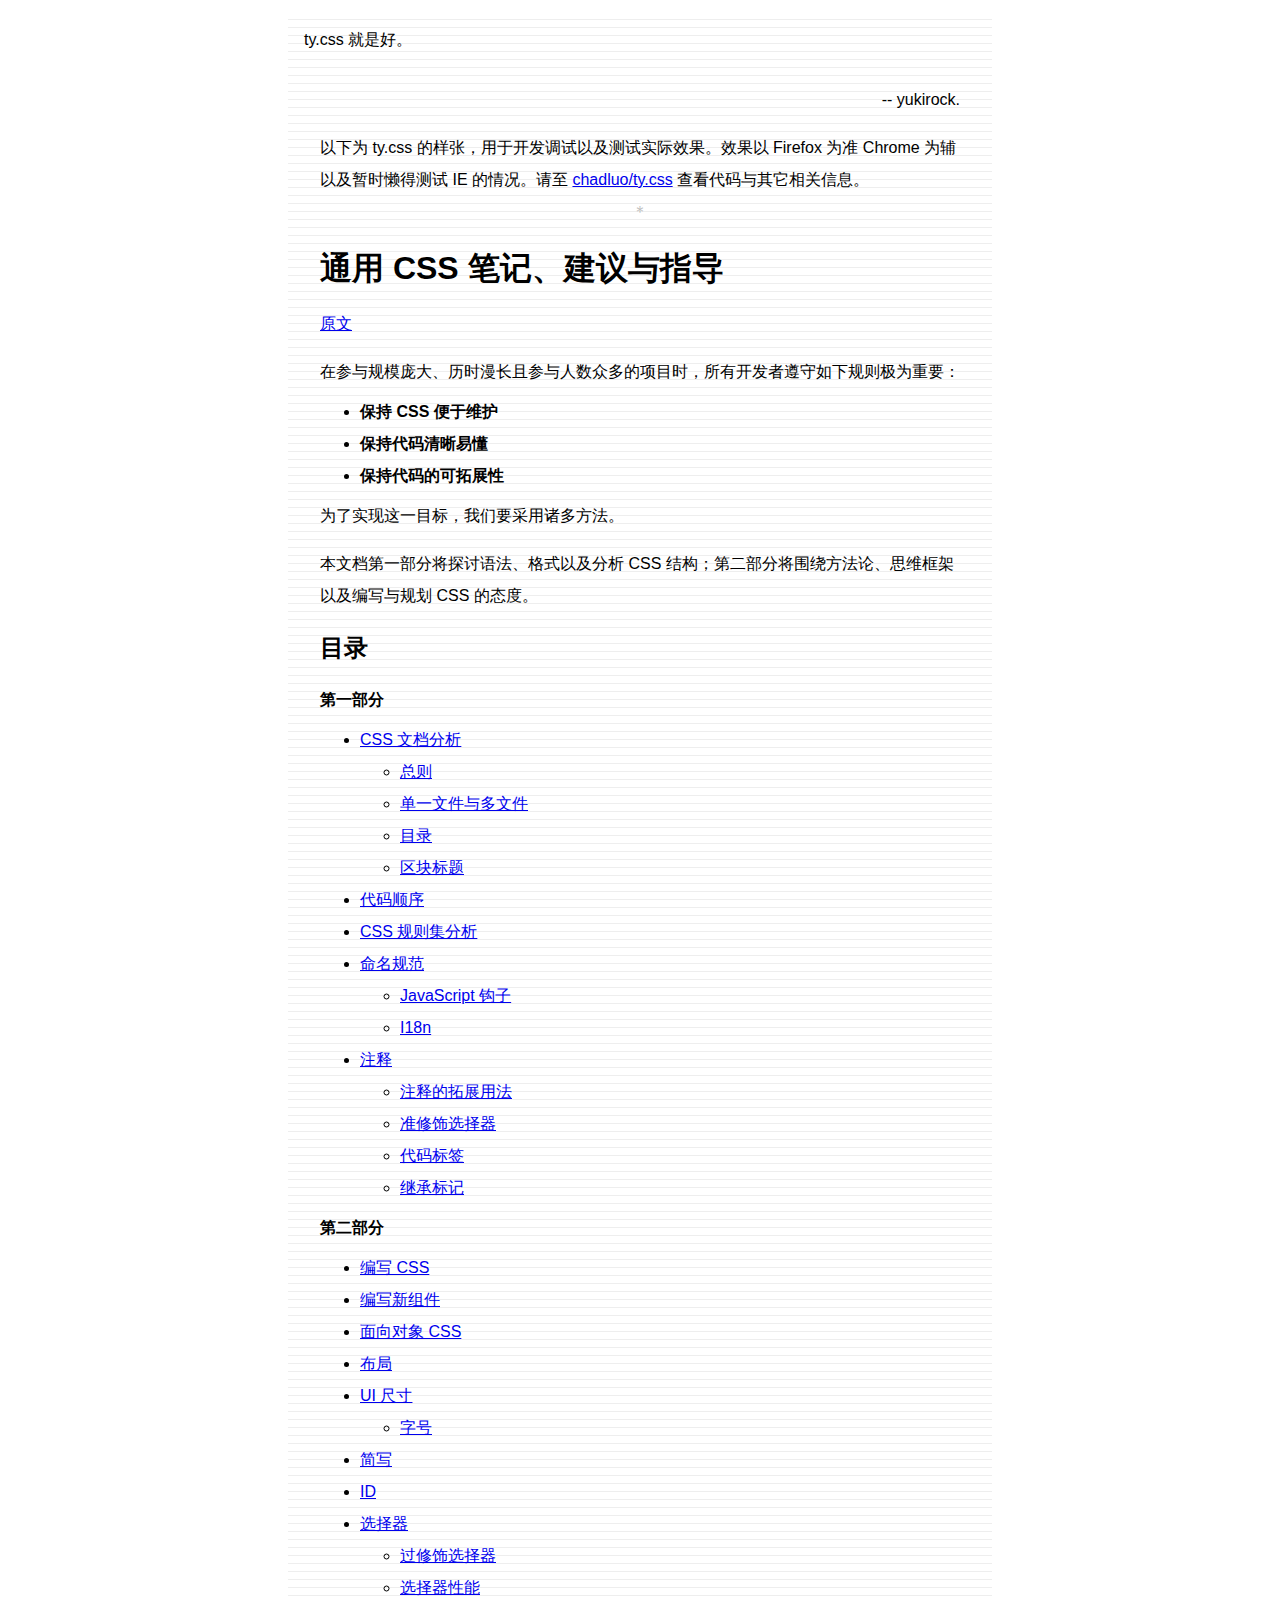
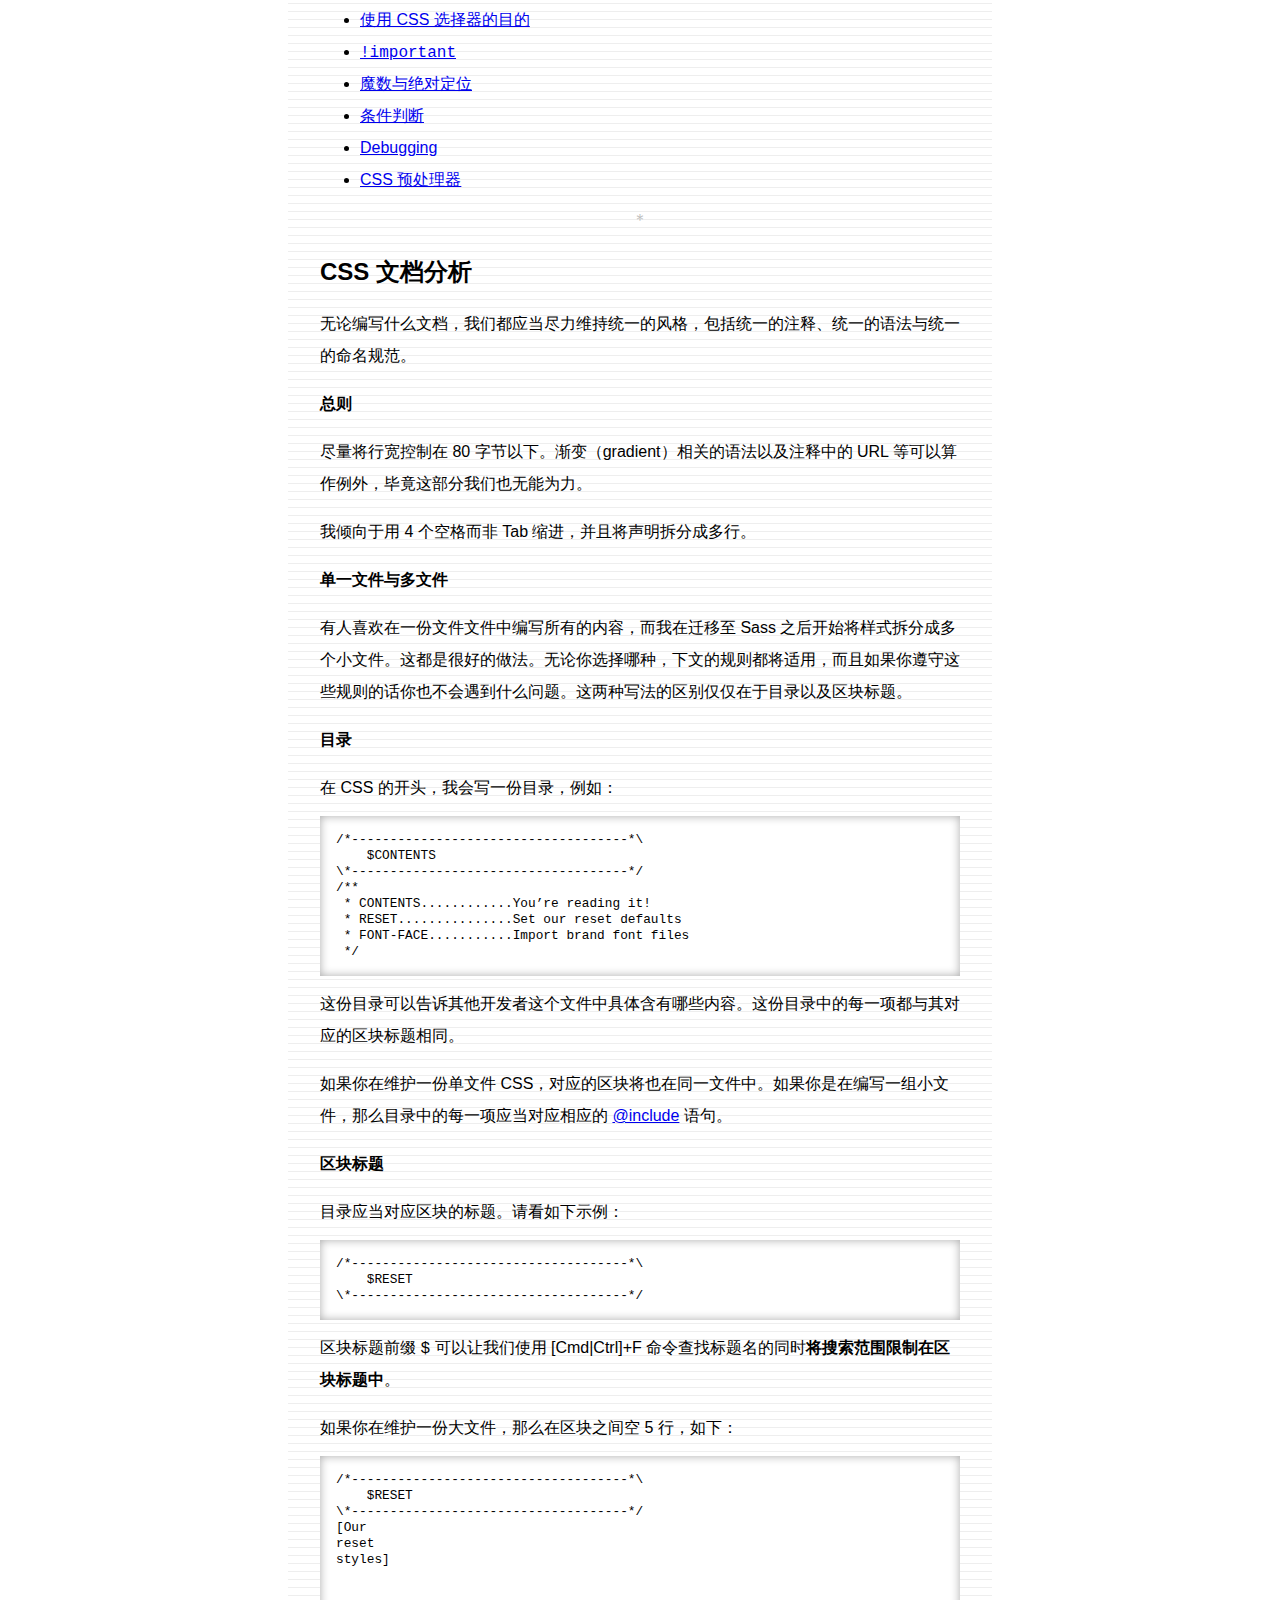
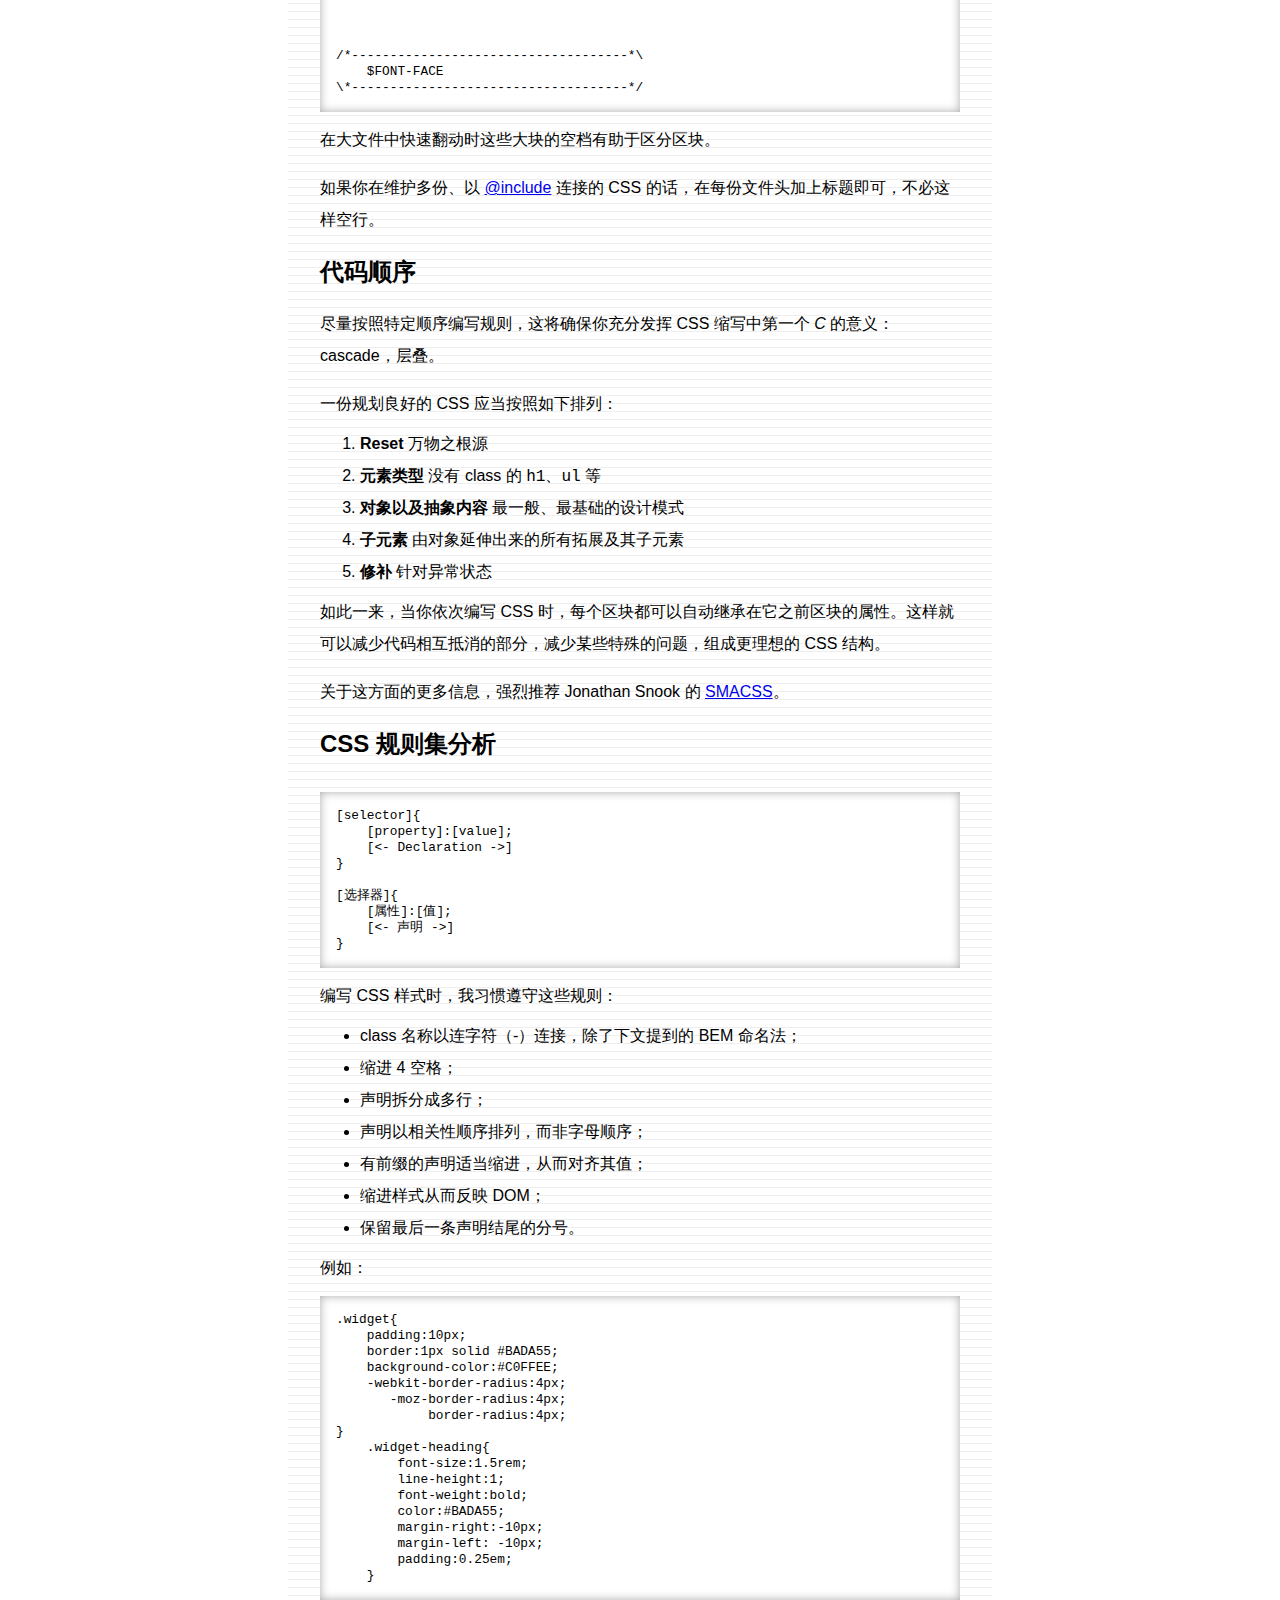
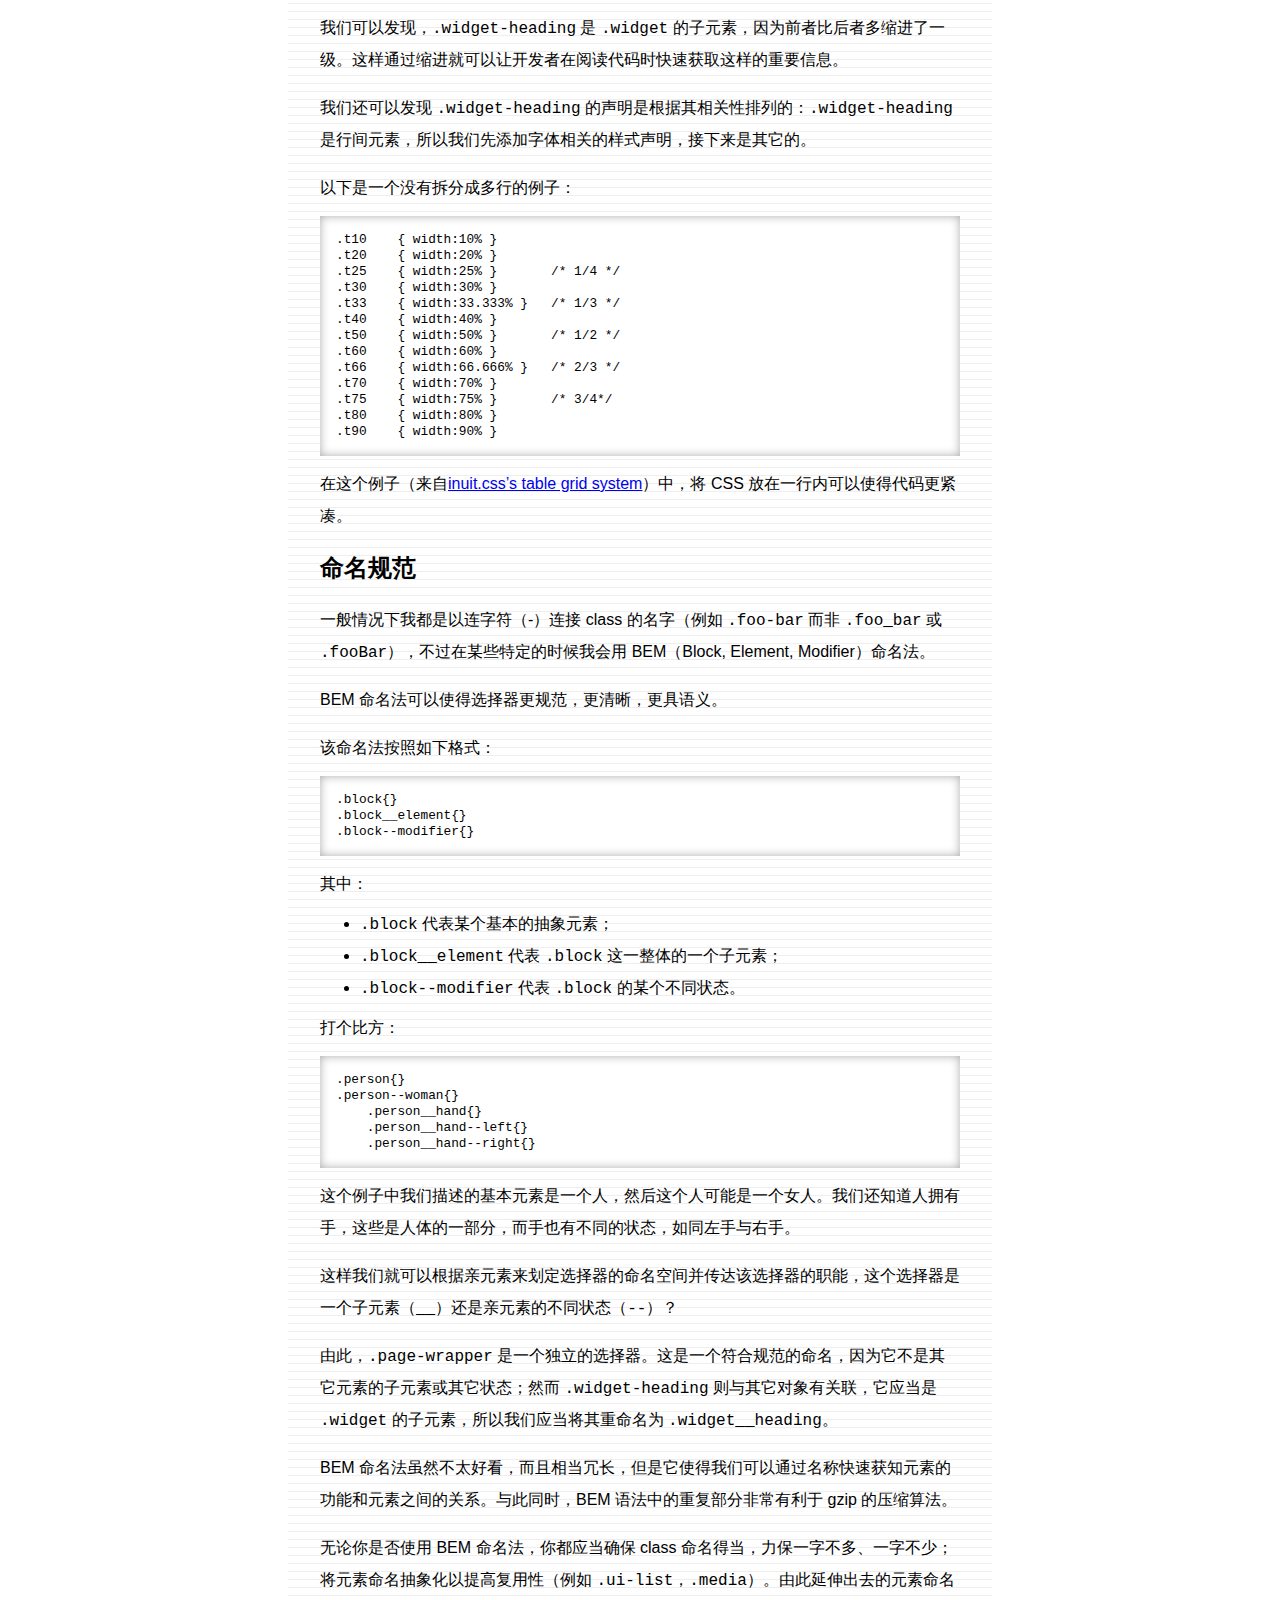
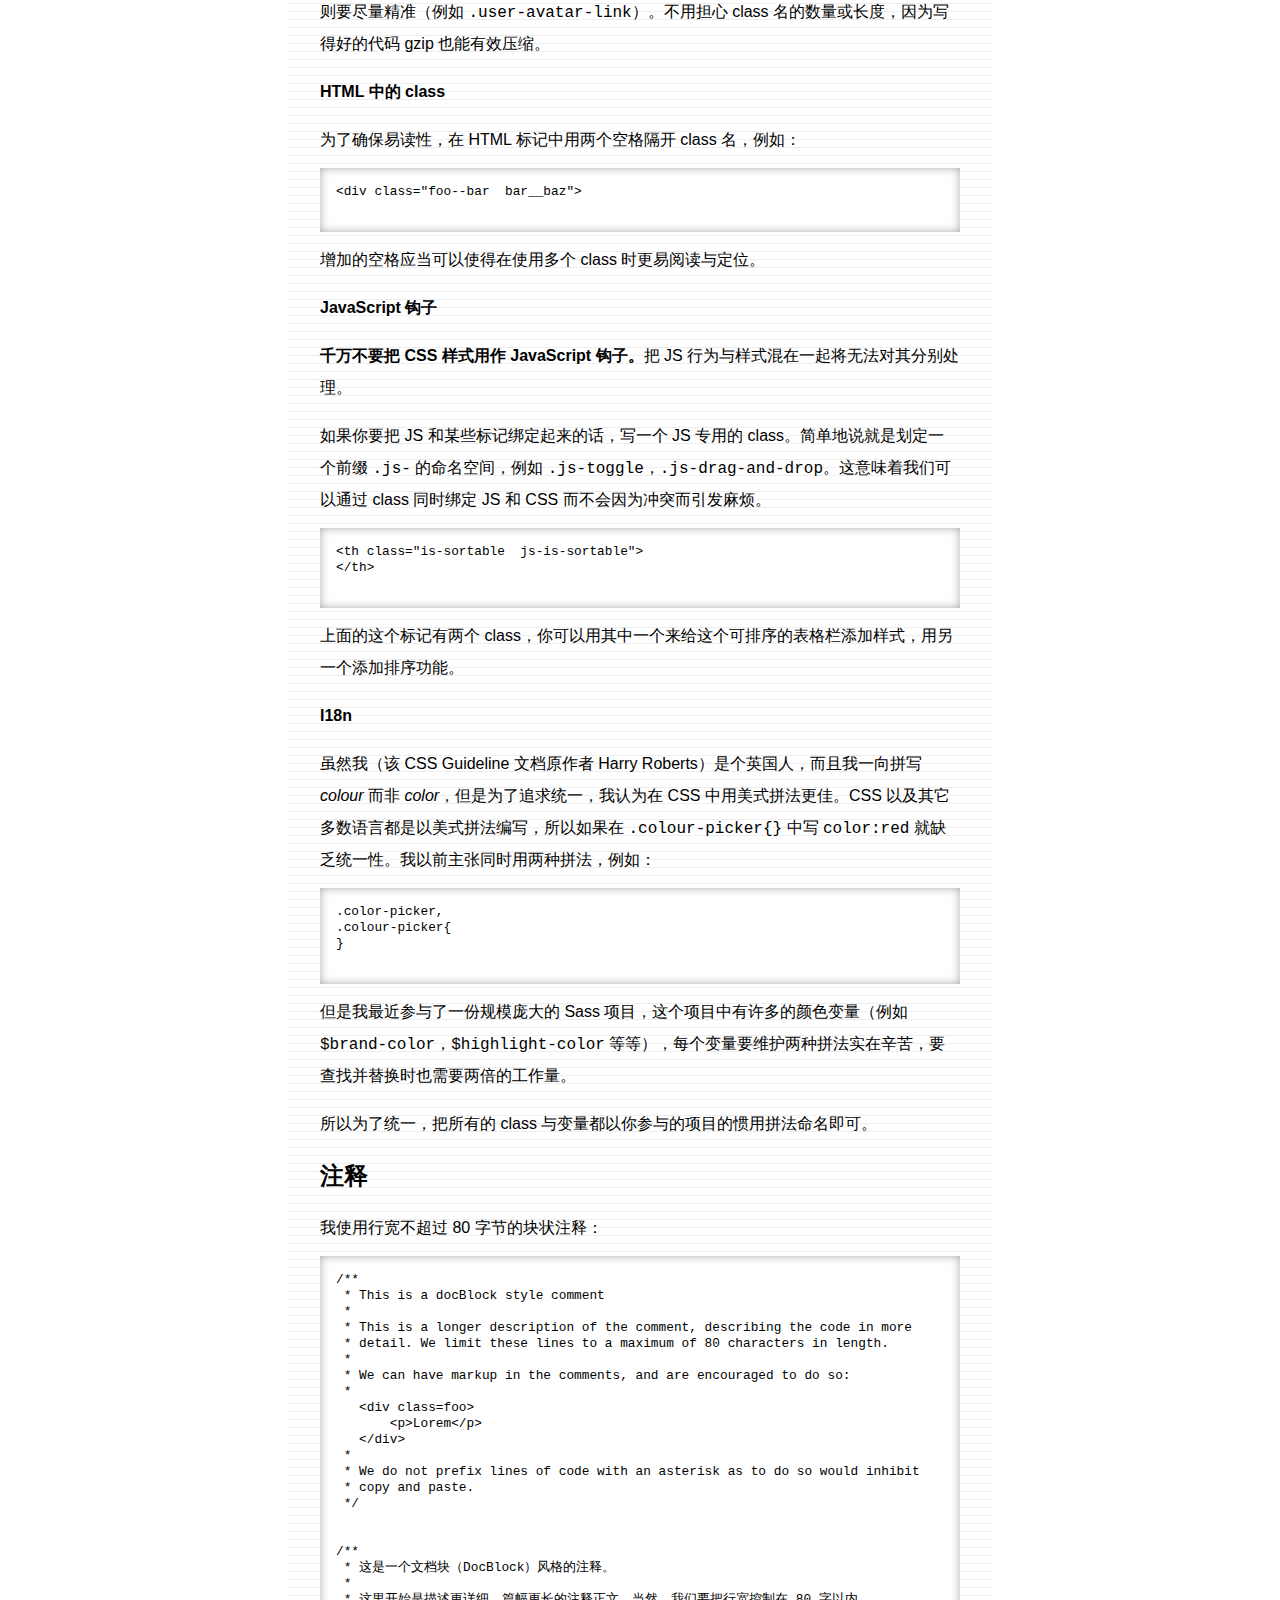
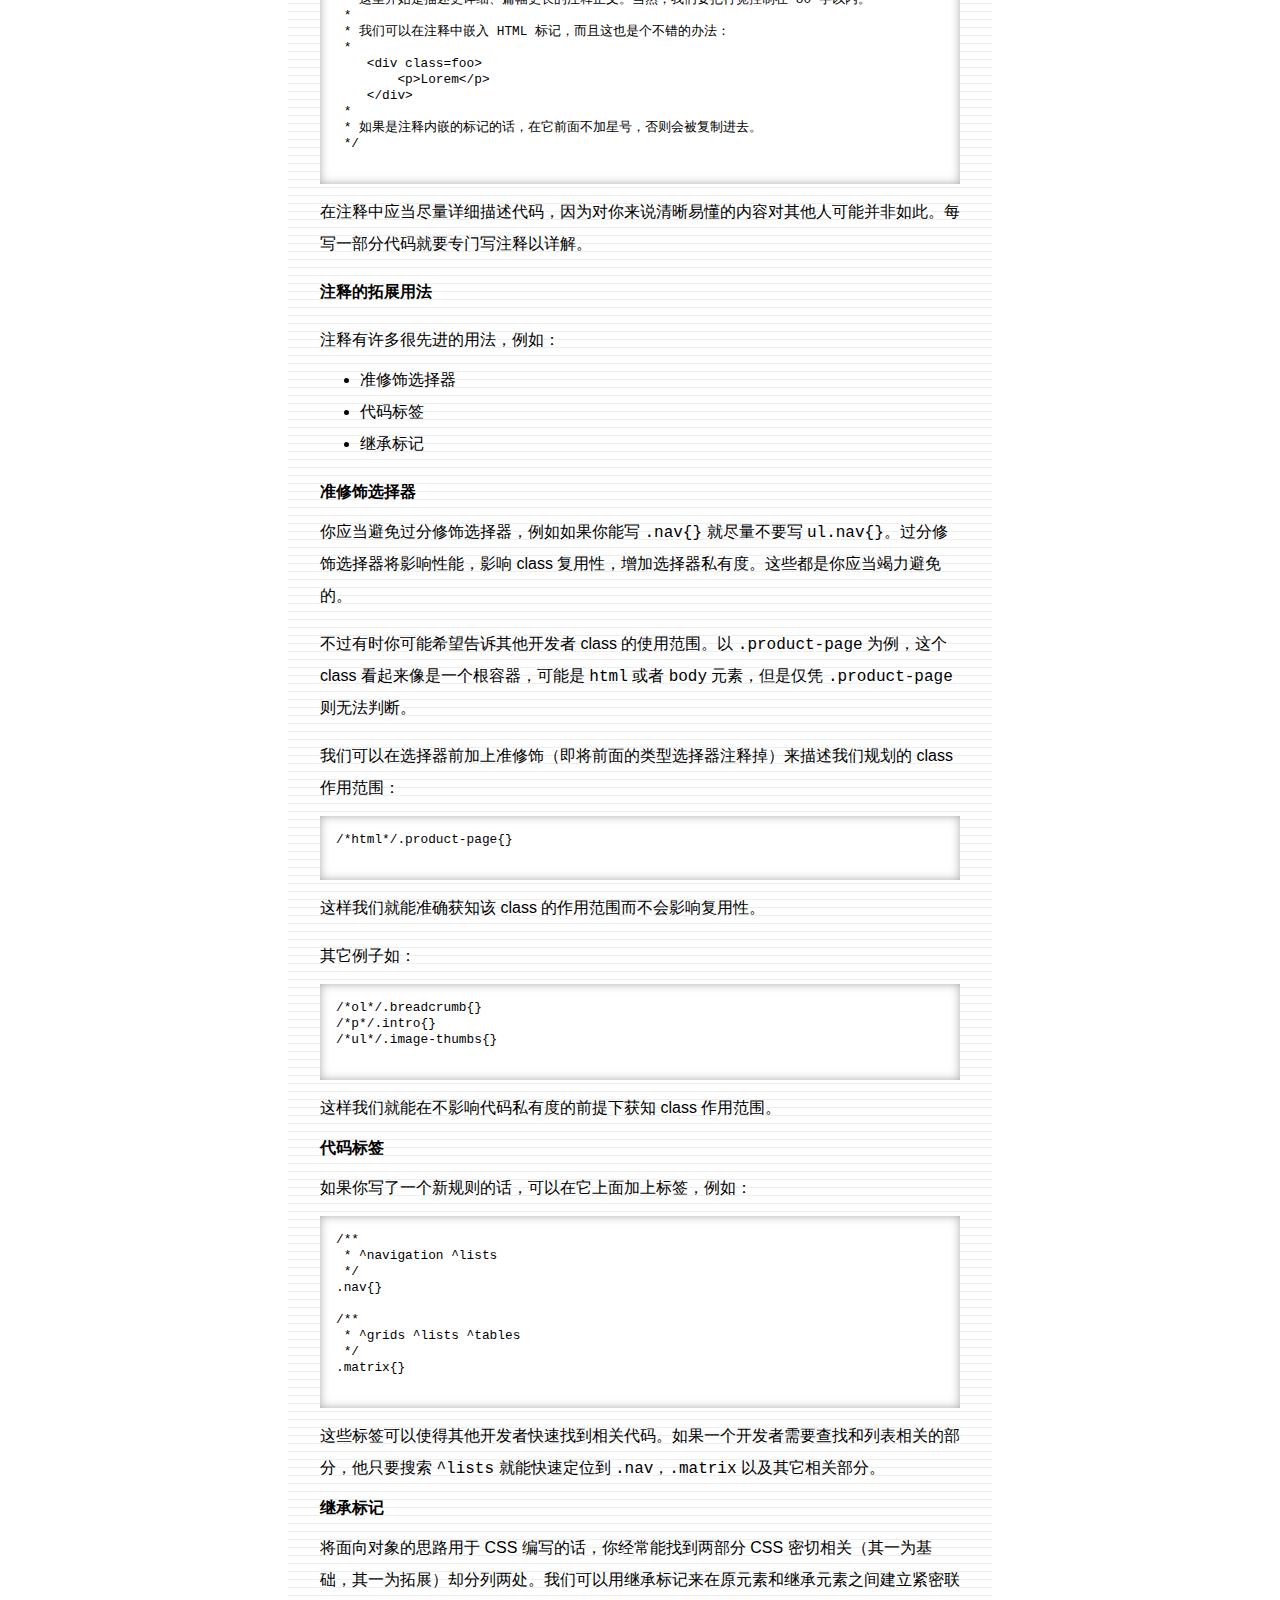
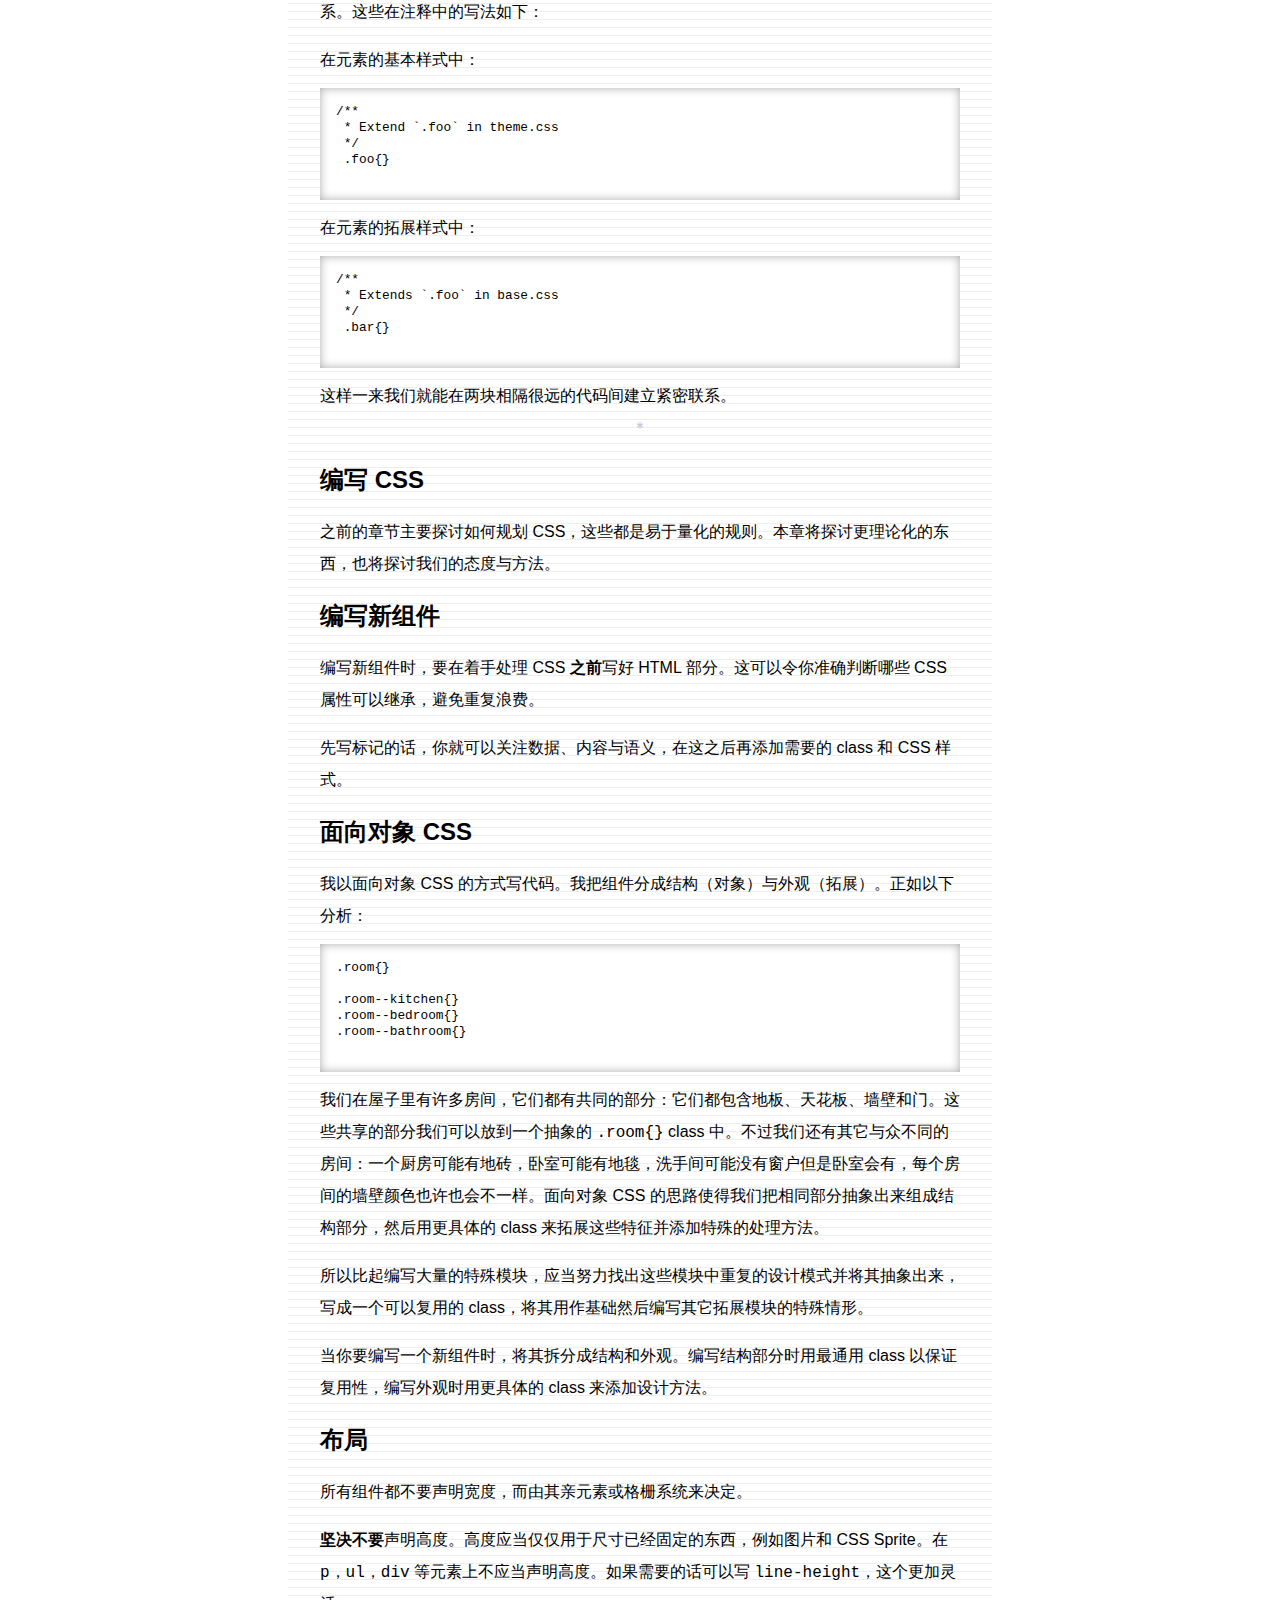
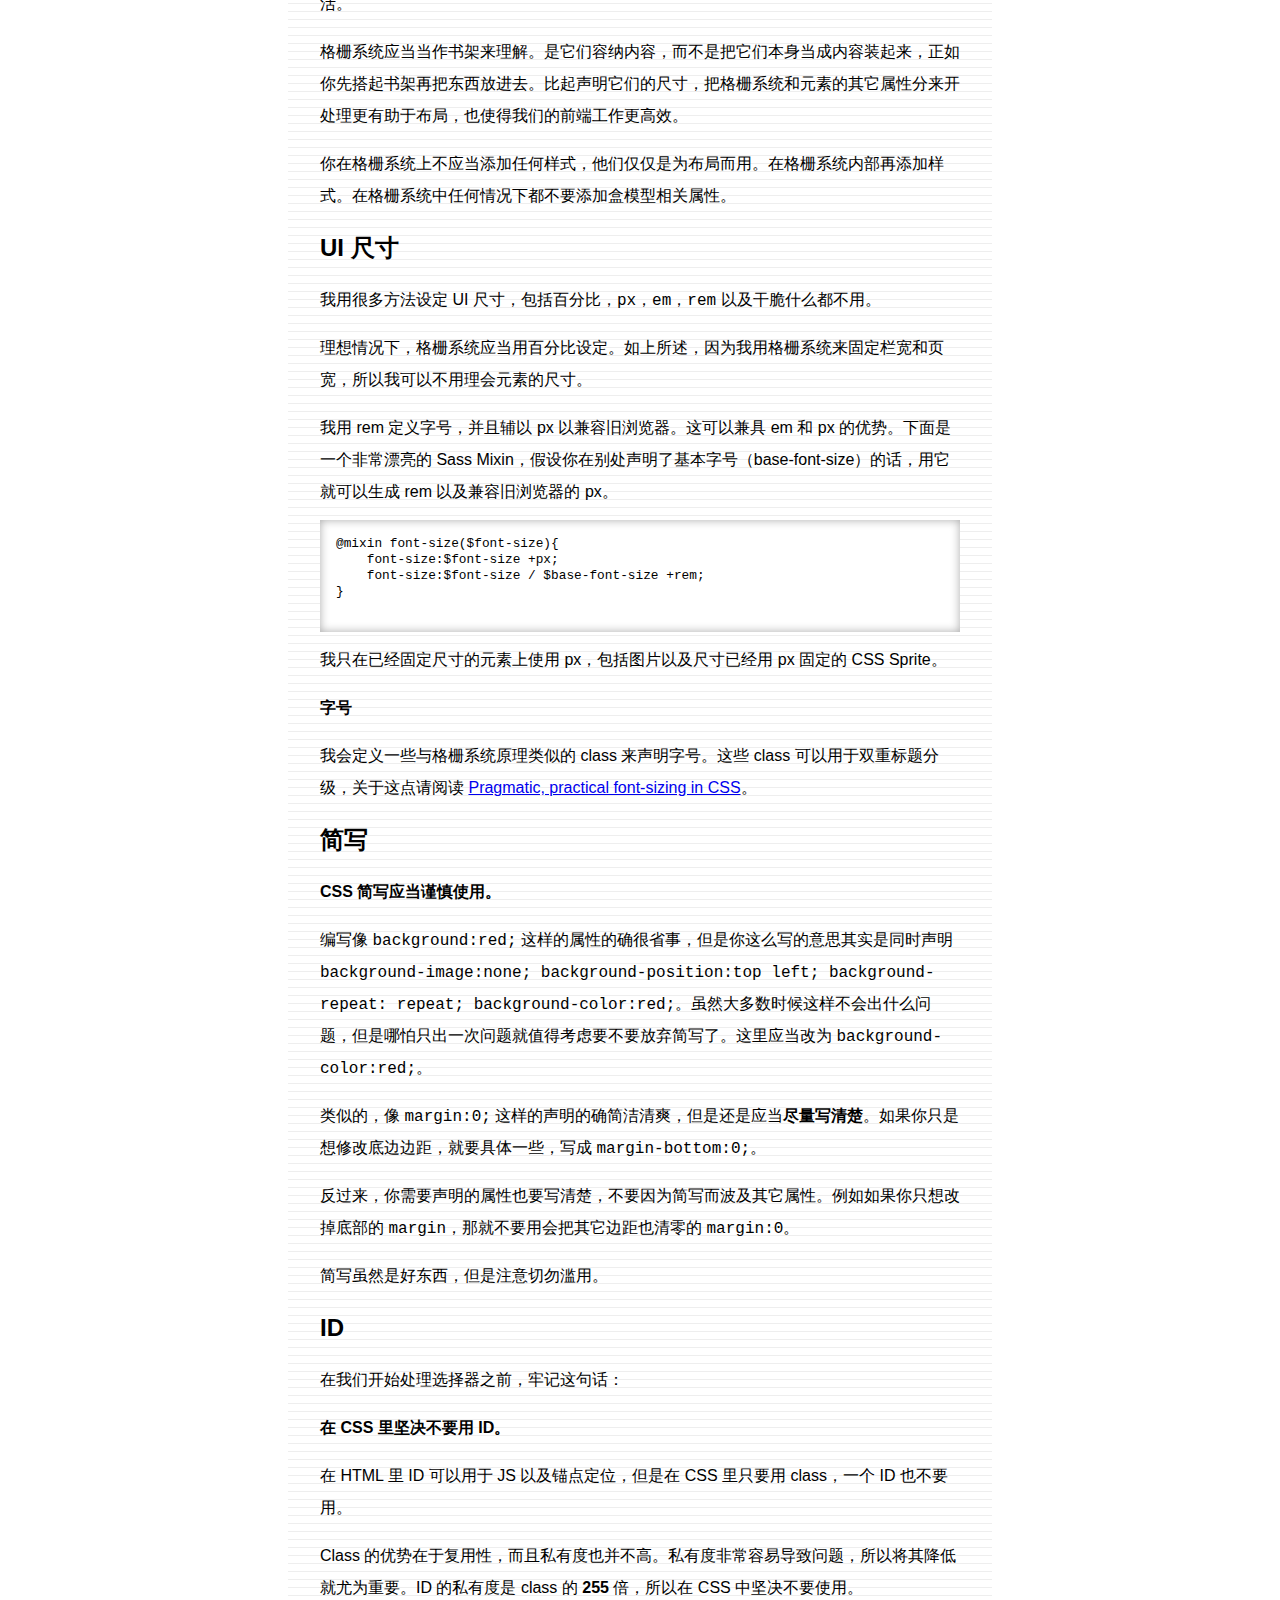
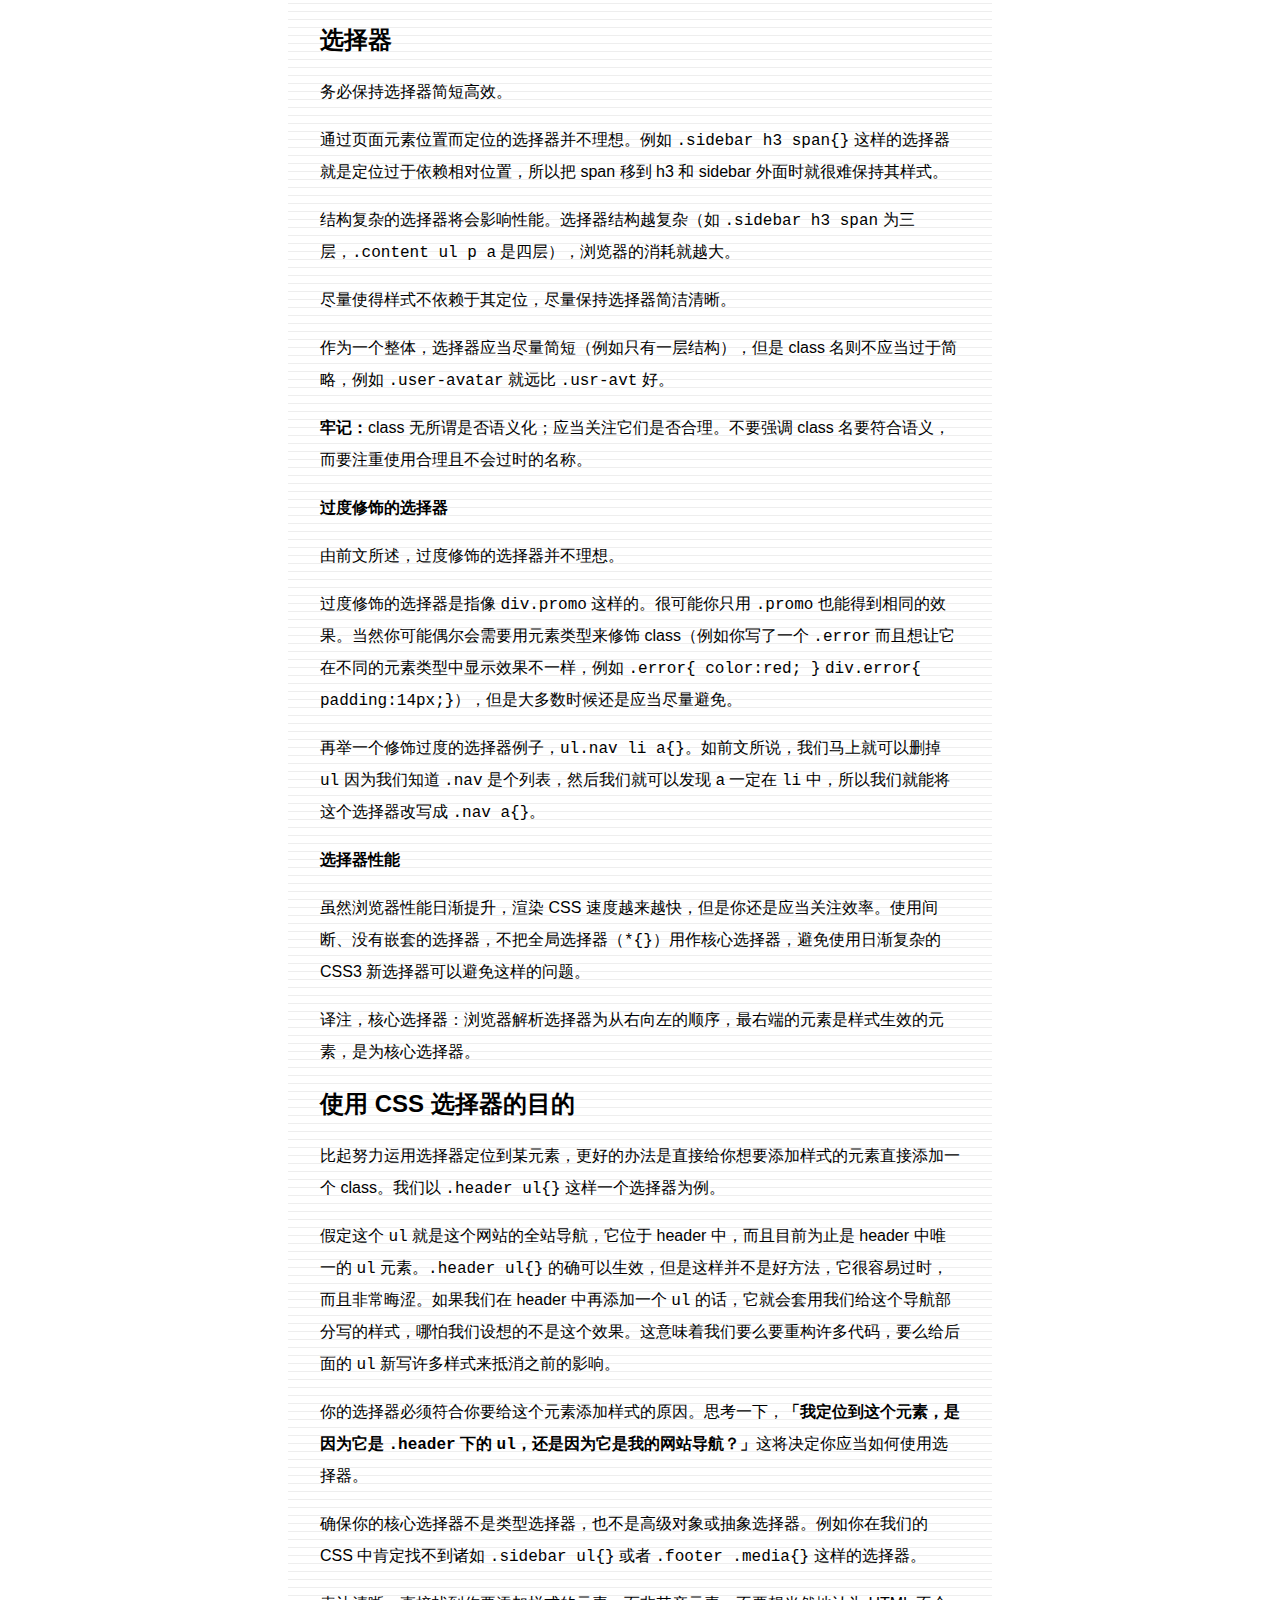
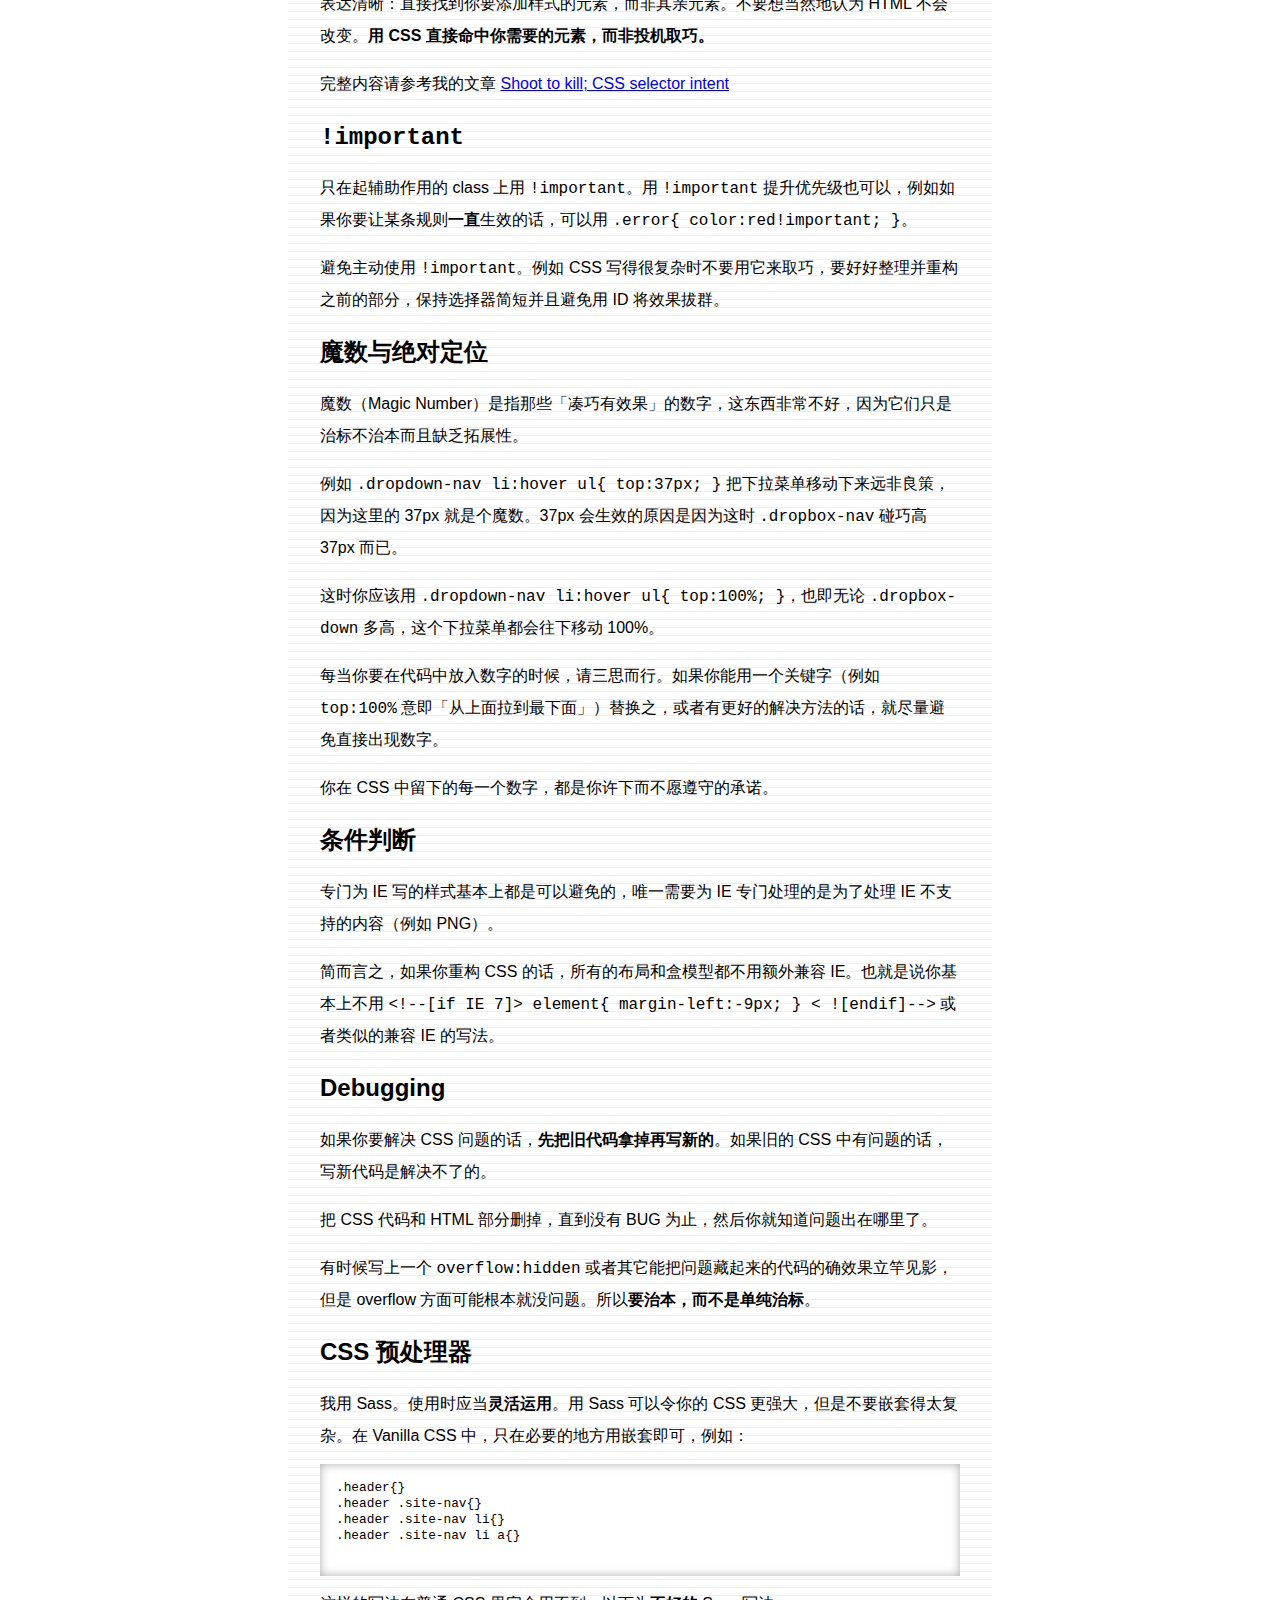
<file: demo.html>
<!DOCTYPE HTML>
<html lang="en">
<head>
<meta charset="UTF-8">
<meta name="viewport" content="width=device-width, initial-scale=1, maximum-scale=1">
<title>CSS Guidelines as sample for ty.css</title>
<link rel="stylesheet" href="ty.css" type="text/css">
<link rel="stylesheet" href="style.css" type="text/css">
</head>
<body>
<section class="ty ty-wide ty-p-spacing">
  <blockquote>ty.css 就是好。</blockquote>
  <p style="text-align: right;">-- yukirock.</p>
  <p class="ty__intro">以下为 ty.css 的样张，用于开发调试以及测试实际效果。效果以 Firefox 为准 Chrome 为辅以及暂时懒得测试 IE 的情况。请至 <a href="https://github.com/chadluo/ty.css">chadluo/ty.css</a> 查看代码与其它相关信息。</p>
  <hr>
  <h1>
    <a name="%E9%80%9A%E7%94%A8-css-%E7%AC%94%E8%AE%B0%E5%BB%BA%E8%AE%AE%E4%B8%8E%E6%8C%87%E5%AF%BC" class="anchor" href="#%E9%80%9A%E7%94%A8-css-%E7%AC%94%E8%AE%B0%E5%BB%BA%E8%AE%AE%E4%B8%8E%E6%8C%87%E5%AF%BC"><span class="octicon octicon-link"></span></a>通用 CSS 笔记、建议与指导</h1>
  <p><a href="https://github.com/csswizardry/CSS-Guidelines">原文</a></p>
  <p>在参与规模庞大、历时漫长且参与人数众多的项目时，所有开发者遵守如下规则极为重要：</p>
  <ul>
    <li><strong>保持 CSS 便于维护</strong></li>
    <li><strong>保持代码清晰易懂</strong></li>
    <li><strong>保持代码的可拓展性</strong></li>
  </ul><p>为了实现这一目标，我们要采用诸多方法。</p>
  <p>本文档第一部分将探讨语法、格式以及分析 CSS 结构；第二部分将围绕方法论、思维框架以及编写与规划 CSS 的态度。</p>
  <h2>
    <a name="%E7%9B%AE%E5%BD%95" class="anchor" href="#%E7%9B%AE%E5%BD%95"><span class="octicon octicon-link"></span></a>目录</h2>
  <p><strong>第一部分</strong></p>
  <ul>
    <li>
    <a href="#css-%E6%96%87%E6%A1%A3%E5%88%86%E6%9E%90">CSS 文档分析</a>
    <ul>
      <li><a href="#%E6%80%BB%E5%88%99">总则</a></li>
      <li><a href="#%E5%8D%95%E4%B8%80%E6%96%87%E4%BB%B6%E4%B8%8E%E5%A4%9A%E6%96%87%E4%BB%B6">单一文件与多文件</a></li>
      <li><a href="#%E7%9B%AE%E5%BD%95-1">目录</a></li>
      <li><a href="#%E5%8C%BA%E5%9D%97%E6%A0%87%E9%A2%98">区块标题</a></li>
    </ul>
    </li>
    <li><a href="#%E4%BB%A3%E7%A0%81%E9%A1%BA%E5%BA%8F">代码顺序</a></li>
    <li><a href="#css-%E8%A7%84%E5%88%99%E9%9B%86%E5%88%86%E6%9E%90">CSS 规则集分析</a></li>
    <li>
    <a href="#%E5%91%BD%E5%90%8D%E8%A7%84%E8%8C%83">命名规范</a>
    <ul>
      <li><a href="#javascript-%E9%92%A9%E5%AD%90">JavaScript 钩子</a></li>
      <li><a href="#i18n">I18n</a></li>
    </ul>
    </li>
    <li>
    <a href="#%E6%B3%A8%E9%87%8A">注释</a>
    <ul>
      <li><a href="#%E6%B3%A8%E9%87%8A%E7%9A%84%E6%8B%93%E5%B1%95%E7%94%A8%E6%B3%95">注释的拓展用法</a></li>
      <li><a href="#%E5%87%86%E4%BF%AE%E9%A5%B0%E9%80%89%E6%8B%A9%E5%99%A8">准修饰选择器</a></li>
      <li><a href="#%E4%BB%A3%E7%A0%81%E6%A0%87%E7%AD%BE">代码标签</a></li>
      <li><a href="#%E7%BB%A7%E6%89%BF%E6%A0%87%E8%AE%B0">继承标记</a></li>
    </ul>
    </li>
  </ul><p><strong>第二部分</strong></p>
  <ul>
    <li><a href="#%E7%BC%96%E5%86%99-css">编写 CSS</a></li>
    <li><a href="#%E7%BC%96%E5%86%99%E6%96%B0%E7%BB%84%E4%BB%B6">编写新组件</a></li>
    <li><a href="#%E9%9D%A2%E5%90%91%E5%AF%B9%E8%B1%A1-css">面向对象 CSS</a></li>
    <li><a href="#%E5%B8%83%E5%B1%80">布局</a></li>
    <li>
    <a href="#ui-%E5%B0%BA%E5%AF%B8">UI 尺寸</a>
    <ul>
      <li><a href="#%E5%AD%97%E5%8F%B7">字号</a></li>
    </ul>
    </li>
    <li><a href="#%E7%AE%80%E5%86%99">简写</a></li>
    <li><a href="#id">ID</a></li>
    <li>
    <a href="#%E9%80%89%E6%8B%A9%E5%99%A8">选择器</a>
    <ul>
      <li><a href="#%E8%BF%87%E5%BA%A6%E4%BF%AE%E9%A5%B0%E7%9A%84%E9%80%89%E6%8B%A9%E5%99%A8">过修饰选择器</a></li>
      <li><a href="#%E9%80%89%E6%8B%A9%E5%99%A8%E6%80%A7%E8%83%BD">选择器性能</a></li>
    </ul>
    </li>
    <li><a href="#%E4%BD%BF%E7%94%A8-css-%E9%80%89%E6%8B%A9%E5%99%A8%E7%9A%84%E7%9B%AE%E7%9A%84">使用 CSS 选择器的目的</a></li>
    <li><a href="#important"><code>!important</code></a></li>
    <li><a href="#%E9%AD%94%E6%95%B0%E4%B8%8E%E7%BB%9D%E5%AF%B9%E5%AE%9A%E4%BD%8D">魔数与绝对定位</a></li>
    <li><a href="#%E6%9D%A1%E4%BB%B6%E5%88%A4%E6%96%AD">条件判断</a></li>
    <li><a href="#debugging">Debugging</a></li>
    <li><a href="#css-%E9%A2%84%E5%A4%84%E7%90%86%E5%99%A8">CSS 预处理器</a></li>
  </ul><hr><h2>
    <a name="css-%E6%96%87%E6%A1%A3%E5%88%86%E6%9E%90" class="anchor" href="#css-%E6%96%87%E6%A1%A3%E5%88%86%E6%9E%90"><span class="octicon octicon-link"></span></a>CSS 文档分析</h2>
  <p>无论编写什么文档，我们都应当尽力维持统一的风格，包括统一的注释、统一的语法与统一的命名规范。</p>
  <h3>
    <a name="%E6%80%BB%E5%88%99" class="anchor" href="#%E6%80%BB%E5%88%99"><span class="octicon octicon-link"></span></a>总则</h3>
  <p>尽量将行宽控制在 80 字节以下。渐变（gradient）相关的语法以及注释中的 URL 等可以算作例外，毕竟这部分我们也无能为力。</p>
  <p>我倾向于用 4 个空格而非 Tab 缩进，并且将声明拆分成多行。</p>
  <h3>
    <a name="%E5%8D%95%E4%B8%80%E6%96%87%E4%BB%B6%E4%B8%8E%E5%A4%9A%E6%96%87%E4%BB%B6" class="anchor" href="#%E5%8D%95%E4%B8%80%E6%96%87%E4%BB%B6%E4%B8%8E%E5%A4%9A%E6%96%87%E4%BB%B6"><span class="octicon octicon-link"></span></a>单一文件与多文件</h3>
  <p>有人喜欢在一份文件文件中编写所有的内容，而我在迁移至 Sass 之后开始将样式拆分成多个小文件。这都是很好的做法。无论你选择哪种，下文的规则都将适用，而且如果你遵守这些规则的话你也不会遇到什么问题。这两种写法的区别仅仅在于目录以及区块标题。</p>
  <h3>
    <a name="%E7%9B%AE%E5%BD%95-1" class="anchor" href="#%E7%9B%AE%E5%BD%95-1"><span class="octicon octicon-link"></span></a>目录</h3>
  <p>在 CSS 的开头，我会写一份目录，例如：</p>
  <pre><code>/*------------------------------------*\
    $CONTENTS
\*------------------------------------*/
/**
 * CONTENTS............You’re reading it!
 * RESET...............Set our reset defaults
 * FONT-FACE...........Import brand font files
 */</code></pre>
  <p>这份目录可以告诉其他开发者这个文件中具体含有哪些内容。这份目录中的每一项都与其对应的区块标题相同。</p>
  <p>如果你在维护一份单文件 CSS，对应的区块将也在同一文件中。如果你是在编写一组小文件，那么目录中的每一项应当对应相应的 <a href="https://github.com/include" class="user-mention">@include</a> 语句。</p>
  <h3>
    <a name="%E5%8C%BA%E5%9D%97%E6%A0%87%E9%A2%98" class="anchor" href="#%E5%8C%BA%E5%9D%97%E6%A0%87%E9%A2%98"><span class="octicon octicon-link"></span></a>区块标题</h3>
  <p>目录应当对应区块的标题。请看如下示例：</p>
  <pre><code>/*------------------------------------*\
    $RESET
\*------------------------------------*/</code></pre>
  <p>区块标题前缀 <code>$</code> 可以让我们使用 [Cmd|Ctrl]+F 命令查找标题名的同时<strong>将搜索范围限制在区块标题中</strong>。</p>
  <p>如果你在维护一份大文件，那么在区块之间空 5 行，如下：</p>
  <pre><code>/*------------------------------------*\
    $RESET
\*------------------------------------*/
[Our
reset
styles]





/*------------------------------------*\
    $FONT-FACE
\*------------------------------------*/</code></pre>
  <p>在大文件中快速翻动时这些大块的空档有助于区分区块。</p>
  <p>如果你在维护多份、以 <a href="https://github.com/include" class="user-mention">@include</a> 连接的 CSS 的话，在每份文件头加上标题即可，不必这样空行。</p>
  <h2>
    <a name="%E4%BB%A3%E7%A0%81%E9%A1%BA%E5%BA%8F" class="anchor" href="#%E4%BB%A3%E7%A0%81%E9%A1%BA%E5%BA%8F"><span class="octicon octicon-link"></span></a>代码顺序</h2>
  <p>尽量按照特定顺序编写规则，这将确保你充分发挥 CSS 缩写中第一个 <i>C</i> 的意义：cascade，层叠。</p>
  <p>一份规划良好的 CSS 应当按照如下排列：</p>
  <ol>
    <li>
    <strong>Reset</strong> 万物之根源</li>
    <li>
    <strong>元素类型</strong> 没有 class 的 <code>h1</code>、<code>ul</code> 等</li>
    <li>
    <strong>对象以及抽象内容</strong> 最一般、最基础的设计模式</li>
    <li>
    <strong>子元素</strong> 由对象延伸出来的所有拓展及其子元素</li>
    <li>
    <strong>修补</strong> 针对异常状态</li>
  </ol><p>如此一来，当你依次编写 CSS 时，每个区块都可以自动继承在它之前区块的属性。这样就可以减少代码相互抵消的部分，减少某些特殊的问题，组成更理想的 CSS 结构。</p>
  <p>关于这方面的更多信息，强烈推荐 Jonathan Snook 的 <a href="http://smacss.com">SMACSS</a>。</p>
  <h2>
    <a name="css-%E8%A7%84%E5%88%99%E9%9B%86%E5%88%86%E6%9E%90" class="anchor" href="#css-%E8%A7%84%E5%88%99%E9%9B%86%E5%88%86%E6%9E%90"><span class="octicon octicon-link"></span></a>CSS 规则集分析</h2>
  <pre><code>[selector]{
    [property]:[value];
    [&lt;- Declaration -&gt;]
}

[选择器]{
    [属性]:[值];
    [&lt;- 声明 -&gt;]
}</code></pre>
  <p>编写 CSS 样式时，我习惯遵守这些规则：</p>
  <ul>
    <li>class 名称以连字符（-）连接，除了下文提到的 BEM 命名法；</li>
    <li>缩进 4 空格；</li>
    <li>声明拆分成多行；</li>
    <li>声明以相关性顺序排列，而非字母顺序；</li>
    <li>有前缀的声明适当缩进，从而对齐其值；</li>
    <li>缩进样式从而反映 DOM；</li>
    <li>保留最后一条声明结尾的分号。</li>
  </ul><p>例如：</p>
  <pre><code>.widget{
    padding:10px;
    border:1px solid #BADA55;
    background-color:#C0FFEE;
    -webkit-border-radius:4px;
       -moz-border-radius:4px;
            border-radius:4px;
}
    .widget-heading{
        font-size:1.5rem;
        line-height:1;
        font-weight:bold;
        color:#BADA55;
        margin-right:-10px;
        margin-left: -10px;
        padding:0.25em;
    }</code></pre>
  <p>我们可以发现，<code>.widget-heading</code> 是 <code>.widget</code> 的子元素，因为前者比后者多缩进了一级。这样通过缩进就可以让开发者在阅读代码时快速获取这样的重要信息。</p>
  <p>我们还可以发现 <code>.widget-heading</code> 的声明是根据其相关性排列的：<code>.widget-heading</code> 是行间元素，所以我们先添加字体相关的样式声明，接下来是其它的。</p>
  <p>以下是一个没有拆分成多行的例子：</p>
  <pre><code>.t10    { width:10% }
.t20    { width:20% }
.t25    { width:25% }       /* 1/4 */
.t30    { width:30% }
.t33    { width:33.333% }   /* 1/3 */
.t40    { width:40% }
.t50    { width:50% }       /* 1/2 */
.t60    { width:60% }
.t66    { width:66.666% }   /* 2/3 */
.t70    { width:70% }
.t75    { width:75% }       /* 3/4*/
.t80    { width:80% }
.t90    { width:90% }</code></pre>
  <p>在这个例子（来自<a href="https://github.com/csswizardry/inuit.css/blob/master/inuit.css/partials/base/_tables.scss#L88">inuit.css’s table grid system</a>）中，将 CSS 放在一行内可以使得代码更紧凑。</p>
  <h2>
    <a name="%E5%91%BD%E5%90%8D%E8%A7%84%E8%8C%83" class="anchor" href="#%E5%91%BD%E5%90%8D%E8%A7%84%E8%8C%83"><span class="octicon octicon-link"></span></a>命名规范</h2>
  <p>一般情况下我都是以连字符（-）连接 class 的名字（例如 <code>.foo-bar</code> 而非 <code>.foo_bar</code> 或 <code>.fooBar</code>），不过在某些特定的时候我会用 BEM（Block, Element, Modifier）命名法。</p>
  <p>BEM 命名法可以使得选择器更规范，更清晰，更具语义。</p>
  <p>该命名法按照如下格式：</p>
  <pre><code>.block{}
.block__element{}
.block--modifier{}</code></pre>
  <p>其中：</p>
  <ul>
    <li>
    <code>.block</code> 代表某个基本的抽象元素；</li>
    <li>
    <code>.block__element</code> 代表 <code>.block</code> 这一整体的一个子元素；</li>
    <li>
    <code>.block--modifier</code> 代表 <code>.block</code> 的某个不同状态。</li>
  </ul><p>打个比方：</p>
  <pre><code>.person{}
.person--woman{}
    .person__hand{}
    .person__hand--left{}
    .person__hand--right{}</code></pre>
  <p>这个例子中我们描述的基本元素是一个人，然后这个人可能是一个女人。我们还知道人拥有手，这些是人体的一部分，而手也有不同的状态，如同左手与右手。</p>
  <p>这样我们就可以根据亲元素来划定选择器的命名空间并传达该选择器的职能，这个选择器是一个子元素（<code>__</code>）还是亲元素的不同状态（<code>--</code>）？</p>
  <p>由此，<code>.page-wrapper</code> 是一个独立的选择器。这是一个符合规范的命名，因为它不是其它元素的子元素或其它状态；然而 <code>.widget-heading</code> 则与其它对象有关联，它应当是 <code>.widget</code> 的子元素，所以我们应当将其重命名为 <code>.widget__heading</code>。</p>
  <p>BEM 命名法虽然不太好看，而且相当冗长，但是它使得我们可以通过名称快速获知元素的功能和元素之间的关系。与此同时，BEM 语法中的重复部分非常有利于 gzip 的压缩算法。</p>
  <p>无论你是否使用 BEM 命名法，你都应当确保 class 命名得当，力保一字不多、一字不少；将元素命名抽象化以提高复用性（例如 <code>.ui-list</code>，<code>.media</code>）。由此延伸出去的元素命名则要尽量精准（例如 <code>.user-avatar-link</code>）。不用担心 class 名的数量或长度，因为写得好的代码 gzip 也能有效压缩。</p>
  <h3>
    <a name="html-%E4%B8%AD%E7%9A%84-class" class="anchor" href="#html-%E4%B8%AD%E7%9A%84-class"><span class="octicon octicon-link"></span></a>HTML 中的 class</h3>
  <p>为了确保易读性，在 HTML 标记中用两个空格隔开 class 名，例如：</p>
  <pre><code>&lt;div class="foo--bar  bar__baz"&gt;
  </code></pre>
  <p>增加的空格应当可以使得在使用多个 class 时更易阅读与定位。</p>
  <h3>
    <a name="javascript-%E9%92%A9%E5%AD%90" class="anchor" href="#javascript-%E9%92%A9%E5%AD%90"><span class="octicon octicon-link"></span></a>JavaScript 钩子</h3>
  <p><strong>千万不要把 CSS 样式用作 JavaScript 钩子。</strong>把 JS 行为与样式混在一起将无法对其分别处理。</p>
  <p>如果你要把 JS 和某些标记绑定起来的话，写一个 JS 专用的 class。简单地说就是划定一个前缀 <code>.js-</code> 的命名空间，例如 <code>.js-toggle</code>，<code>.js-drag-and-drop</code>。这意味着我们可以通过 class 同时绑定 JS 和 CSS 而不会因为冲突而引发麻烦。</p>
  <pre><code>&lt;th class="is-sortable  js-is-sortable"&gt;
&lt;/th&gt;
  </code></pre>
  <p>上面的这个标记有两个 class，你可以用其中一个来给这个可排序的表格栏添加样式，用另一个添加排序功能。</p>
  <h3>
    <a name="i18n" class="anchor" href="#i18n"><span class="octicon octicon-link"></span></a>I18n</h3>
  <p>虽然我（该 CSS Guideline 文档原作者 Harry Roberts）是个英国人，而且我一向拼写 <i>colour</i> 而非 <i>color</i>，但是为了追求统一，我认为在 CSS 中用美式拼法更佳。CSS 以及其它多数语言都是以美式拼法编写，所以如果在 <code>.colour-picker{}</code> 中写 <code>color:red</code> 就缺乏统一性。我以前主张同时用两种拼法，例如：</p>
  <pre><code>.color-picker,
.colour-picker{
}
  </code></pre>
  <p>但是我最近参与了一份规模庞大的 Sass 项目，这个项目中有许多的颜色变量（例如 <code>$brand-color</code>，<code>$highlight-color</code> 等等），每个变量要维护两种拼法实在辛苦，要查找并替换时也需要两倍的工作量。</p>
  <p>所以为了统一，把所有的 class 与变量都以你参与的项目的惯用拼法命名即可。</p>
  <h2>
    <a name="%E6%B3%A8%E9%87%8A" class="anchor" href="#%E6%B3%A8%E9%87%8A"><span class="octicon octicon-link"></span></a>注释</h2>
  <p>我使用行宽不超过 80 字节的块状注释：</p>
  <pre><code>/**
 * This is a docBlock style comment
 *
 * This is a longer description of the comment, describing the code in more
 * detail. We limit these lines to a maximum of 80 characters in length.
 *
 * We can have markup in the comments, and are encouraged to do so:
 *
   &lt;div class=foo&gt;
       &lt;p&gt;Lorem&lt;/p&gt;
   &lt;/div&gt;
 *
 * We do not prefix lines of code with an asterisk as to do so would inhibit
 * copy and paste.
 */


/**
 * 这是一个文档块（DocBlock）风格的注释。
 *
 * 这里开始是描述更详细、篇幅更长的注释正文。当然，我们要把行宽控制在 80 字以内。
 *
 * 我们可以在注释中嵌入 HTML 标记，而且这也是个不错的办法：
 *
    &lt;div class=foo&gt;
        &lt;p&gt;Lorem&lt;/p&gt;
    &lt;/div&gt;
 *
 * 如果是注释内嵌的标记的话，在它前面不加星号，否则会被复制进去。
 */
  </code></pre>
  <p>在注释中应当尽量详细描述代码，因为对你来说清晰易懂的内容对其他人可能并非如此。每写一部分代码就要专门写注释以详解。</p>
  <h3>
    <a name="%E6%B3%A8%E9%87%8A%E7%9A%84%E6%8B%93%E5%B1%95%E7%94%A8%E6%B3%95" class="anchor" href="#%E6%B3%A8%E9%87%8A%E7%9A%84%E6%8B%93%E5%B1%95%E7%94%A8%E6%B3%95"><span class="octicon octicon-link"></span></a>注释的拓展用法</h3>
  <p>注释有许多很先进的用法，例如：</p>
  <ul>
    <li>准修饰选择器</li>
    <li>代码标签</li>
    <li>继承标记</li>
  </ul><h4>
    <a name="%E5%87%86%E4%BF%AE%E9%A5%B0%E9%80%89%E6%8B%A9%E5%99%A8" class="anchor" href="#%E5%87%86%E4%BF%AE%E9%A5%B0%E9%80%89%E6%8B%A9%E5%99%A8"><span class="octicon octicon-link"></span></a>准修饰选择器</h4>
  <p>你应当避免过分修饰选择器，例如如果你能写 <code>.nav{}</code> 就尽量不要写 <code>ul.nav{}</code>。过分修饰选择器将影响性能，影响 class 复用性，增加选择器私有度。这些都是你应当竭力避免的。</p>
  <p>不过有时你可能希望告诉其他开发者 class 的使用范围。以 <code>.product-page</code> 为例，这个 class 看起来像是一个根容器，可能是 <code>html</code> 或者 <code>body</code> 元素，但是仅凭 <code>.product-page</code> 则无法判断。</p>
  <p>我们可以在选择器前加上准修饰（即将前面的类型选择器注释掉）来描述我们规划的 class 作用范围：</p>
  <pre><code>/*html*/.product-page{}
  </code></pre>
  <p>这样我们就能准确获知该 class 的作用范围而不会影响复用性。</p>
  <p>其它例子如：</p>
  <pre><code>/*ol*/.breadcrumb{}
/*p*/.intro{}
/*ul*/.image-thumbs{}
  </code></pre>
  <p>这样我们就能在不影响代码私有度的前提下获知 class 作用范围。</p>
  <h4>
    <a name="%E4%BB%A3%E7%A0%81%E6%A0%87%E7%AD%BE" class="anchor" href="#%E4%BB%A3%E7%A0%81%E6%A0%87%E7%AD%BE"><span class="octicon octicon-link"></span></a>代码标签</h4>
  <p>如果你写了一个新规则的话，可以在它上面加上标签，例如：</p>
  <pre><code>/**
 * ^navigation ^lists
 */
.nav{}

/**
 * ^grids ^lists ^tables
 */
.matrix{}
  </code></pre>
  <p>这些标签可以使得其他开发者快速找到相关代码。如果一个开发者需要查找和列表相关的部分，他只要搜索 <code>^lists</code> 就能快速定位到 <code>.nav</code>，<code>.matrix</code> 以及其它相关部分。</p>
  <h4>
    <a name="%E7%BB%A7%E6%89%BF%E6%A0%87%E8%AE%B0" class="anchor" href="#%E7%BB%A7%E6%89%BF%E6%A0%87%E8%AE%B0"><span class="octicon octicon-link"></span></a>继承标记</h4>
  <p>将面向对象的思路用于 CSS 编写的话，你经常能找到两部分 CSS 密切相关（其一为基础，其一为拓展）却分列两处。我们可以用继承标记来在原元素和继承元素之间建立紧密联系。这些在注释中的写法如下：</p>
  <p>在元素的基本样式中：</p>
  <pre><code>/**
 * Extend `.foo` in theme.css
 */
 .foo{}
  </code></pre>
  <p>在元素的拓展样式中：</p>
  <pre><code>/**
 * Extends `.foo` in base.css
 */
 .bar{}
  </code></pre>
  <p>这样一来我们就能在两块相隔很远的代码间建立紧密联系。</p>
  <hr><h2>
    <a name="%E7%BC%96%E5%86%99-css" class="anchor" href="#%E7%BC%96%E5%86%99-css"><span class="octicon octicon-link"></span></a>编写 CSS</h2>
  <p>之前的章节主要探讨如何规划 CSS，这些都是易于量化的规则。本章将探讨更理论化的东西，也将探讨我们的态度与方法。</p>
  <h2>
    <a name="%E7%BC%96%E5%86%99%E6%96%B0%E7%BB%84%E4%BB%B6" class="anchor" href="#%E7%BC%96%E5%86%99%E6%96%B0%E7%BB%84%E4%BB%B6"><span class="octicon octicon-link"></span></a>编写新组件</h2>
  <p>编写新组件时，要在着手处理 CSS <strong>之前</strong>写好 HTML 部分。这可以令你准确判断哪些 CSS 属性可以继承，避免重复浪费。</p>
  <p>先写标记的话，你就可以关注数据、内容与语义，在这之后再添加需要的 class 和 CSS 样式。</p>
  <h2>
    <a name="%E9%9D%A2%E5%90%91%E5%AF%B9%E8%B1%A1-css" class="anchor" href="#%E9%9D%A2%E5%90%91%E5%AF%B9%E8%B1%A1-css"><span class="octicon octicon-link"></span></a>面向对象 CSS</h2>
  <p>我以面向对象 CSS 的方式写代码。我把组件分成结构（对象）与外观（拓展）。正如以下分析：</p>
  <pre><code>.room{}

.room--kitchen{}
.room--bedroom{}
.room--bathroom{}
  </code></pre>
  <p>我们在屋子里有许多房间，它们都有共同的部分：它们都包含地板、天花板、墙壁和门。这些共享的部分我们可以放到一个抽象的 <code>.room{}</code> class 中。不过我们还有其它与众不同的房间：一个厨房可能有地砖，卧室可能有地毯，洗手间可能没有窗户但是卧室会有，每个房间的墙壁颜色也许也会不一样。面向对象 CSS 的思路使得我们把相同部分抽象出来组成结构部分，然后用更具体的 class 来拓展这些特征并添加特殊的处理方法。</p>
  <p>所以比起编写大量的特殊模块，应当努力找出这些模块中重复的设计模式并将其抽象出来，写成一个可以复用的 class，将其用作基础然后编写其它拓展模块的特殊情形。</p>
  <p>当你要编写一个新组件时，将其拆分成结构和外观。编写结构部分时用最通用 class 以保证复用性，编写外观时用更具体的 class 来添加设计方法。</p>
  <h2>
    <a name="%E5%B8%83%E5%B1%80" class="anchor" href="#%E5%B8%83%E5%B1%80"><span class="octicon octicon-link"></span></a>布局</h2>
  <p>所有组件都不要声明宽度，而由其亲元素或格栅系统来决定。</p>
  <p><strong>坚决不要</strong>声明高度。高度应当仅仅用于尺寸已经固定的东西，例如图片和 CSS Sprite。在 <code>p</code>，<code>ul</code>，<code>div</code> 等元素上不应当声明高度。如果需要的话可以写 <code>line-height</code>，这个更加灵活。</p>
  <p>格栅系统应当当作书架来理解。是它们容纳内容，而不是把它们本身当成内容装起来，正如你先搭起书架再把东西放进去。比起声明它们的尺寸，把格栅系统和元素的其它属性分来开处理更有助于布局，也使得我们的前端工作更高效。</p>
  <p>你在格栅系统上不应当添加任何样式，他们仅仅是为布局而用。在格栅系统内部再添加样式。在格栅系统中任何情况下都不要添加盒模型相关属性。</p>
  <h2>
    <a name="ui-%E5%B0%BA%E5%AF%B8" class="anchor" href="#ui-%E5%B0%BA%E5%AF%B8"><span class="octicon octicon-link"></span></a>UI 尺寸</h2>
  <p>我用很多方法设定 UI 尺寸，包括百分比，<code>px</code>，<code>em</code>，<code>rem</code> 以及干脆什么都不用。</p>
  <p>理想情况下，格栅系统应当用百分比设定。如上所述，因为我用格栅系统来固定栏宽和页宽，所以我可以不用理会元素的尺寸。</p>
  <p>我用 rem 定义字号，并且辅以 px 以兼容旧浏览器。这可以兼具 em 和 px 的优势。下面是一个非常漂亮的 Sass Mixin，假设你在别处声明了基本字号（base-font-size）的话，用它就可以生成 rem 以及兼容旧浏览器的 px。</p>
  <pre><code>@mixin font-size($font-size){
    font-size:$font-size +px;
    font-size:$font-size / $base-font-size +rem;
}
  </code></pre>
  <p>我只在已经固定尺寸的元素上使用 px，包括图片以及尺寸已经用 px 固定的 CSS Sprite。</p>
  <h3>
    <a name="%E5%AD%97%E5%8F%B7" class="anchor" href="#%E5%AD%97%E5%8F%B7"><span class="octicon octicon-link"></span></a>字号</h3>
  <p>我会定义一些与格栅系统原理类似的 class 来声明字号。这些 class 可以用于双重标题分级，关于这点请阅读 <a href="http://csswizardry.com/2012/02/pragmatic-practical-font-sizing-in-css">Pragmatic, practical font-sizing in CSS</a>。</p>
  <h2>
    <a name="%E7%AE%80%E5%86%99" class="anchor" href="#%E7%AE%80%E5%86%99"><span class="octicon octicon-link"></span></a>简写</h2>
  <p><strong>CSS 简写应当谨慎使用。</strong></p>
  <p>编写像 <code>background:red;</code> 这样的属性的确很省事，但是你这么写的意思其实是同时声明 <code>background-image:none; background-position:top left; background-repeat: repeat; background-color:red;</code>。虽然大多数时候这样不会出什么问题，但是哪怕只出一次问题就值得考虑要不要放弃简写了。这里应当改为 <code>background-color:red;</code>。</p>
  <p>类似的，像 <code>margin:0;</code> 这样的声明的确简洁清爽，但是还是应当<strong>尽量写清楚</strong>。如果你只是想修改底边边距，就要具体一些，写成 <code>margin-bottom:0;</code>。</p>
  <p>反过来，你需要声明的属性也要写清楚，不要因为简写而波及其它属性。例如如果你只想改掉底部的 <code>margin</code>，那就不要用会把其它边距也清零的 <code>margin:0</code>。</p>
  <p>简写虽然是好东西，但是注意切勿滥用。</p>
  <h2>
    <a name="id" class="anchor" href="#id"><span class="octicon octicon-link"></span></a>ID</h2>
  <p>在我们开始处理选择器之前，牢记这句话：</p>
  <p><strong>在 CSS 里坚决不要用 ID。</strong></p>
  <p>在 HTML 里 ID 可以用于 JS 以及锚点定位，但是在 CSS 里只要用 class，一个 ID 也不要用。</p>
  <p>Class 的优势在于复用性，而且私有度也并不高。私有度非常容易导致问题，所以将其降低就尤为重要。ID 的私有度是 class 的 <strong>255</strong> 倍，所以在 CSS 中坚决不要使用。</p>
  <h2>
    <a name="%E9%80%89%E6%8B%A9%E5%99%A8" class="anchor" href="#%E9%80%89%E6%8B%A9%E5%99%A8"><span class="octicon octicon-link"></span></a>选择器</h2>
  <p>务必保持选择器简短高效。</p>
  <p>通过页面元素位置而定位的选择器并不理想。例如 <code>.sidebar h3 span{}</code> 这样的选择器就是定位过于依赖相对位置，所以把 span 移到 h3 和 sidebar 外面时就很难保持其样式。</p>
  <p>结构复杂的选择器将会影响性能。选择器结构越复杂（如 <code>.sidebar h3 span</code> 为三层，<code>.content ul p a</code> 是四层），浏览器的消耗就越大。</p>
  <p>尽量使得样式不依赖于其定位，尽量保持选择器简洁清晰。</p>
  <p>作为一个整体，选择器应当尽量简短（例如只有一层结构），但是 class 名则不应当过于简略，例如 <code>.user-avatar</code> 就远比 <code>.usr-avt</code> 好。</p>
  <p><strong>牢记：</strong>class 无所谓是否语义化；应当关注它们是否合理。不要强调 class 名要符合语义，而要注重使用合理且不会过时的名称。</p>
  <h3>
    <a name="%E8%BF%87%E5%BA%A6%E4%BF%AE%E9%A5%B0%E7%9A%84%E9%80%89%E6%8B%A9%E5%99%A8" class="anchor" href="#%E8%BF%87%E5%BA%A6%E4%BF%AE%E9%A5%B0%E7%9A%84%E9%80%89%E6%8B%A9%E5%99%A8"><span class="octicon octicon-link"></span></a>过度修饰的选择器</h3>
  <p>由前文所述，过度修饰的选择器并不理想。</p>
  <p>过度修饰的选择器是指像 <code>div.promo</code> 这样的。很可能你只用 <code>.promo</code> 也能得到相同的效果。当然你可能偶尔会需要用元素类型来修饰 class（例如你写了一个 <code>.error</code> 而且想让它在不同的元素类型中显示效果不一样，例如 <code>.error{ color:red; }</code> <code>div.error{ padding:14px;}</code>），但是大多数时候还是应当尽量避免。</p>
  <p>再举一个修饰过度的选择器例子，<code>ul.nav li a{}</code>。如前文所说，我们马上就可以删掉 <code>ul</code> 因为我们知道 <code>.nav</code> 是个列表，然后我们就可以发现 <code>a</code> 一定在 <code>li</code> 中，所以我们就能将这个选择器改写成 <code>.nav a{}</code>。</p>
  <h3>
    <a name="%E9%80%89%E6%8B%A9%E5%99%A8%E6%80%A7%E8%83%BD" class="anchor" href="#%E9%80%89%E6%8B%A9%E5%99%A8%E6%80%A7%E8%83%BD"><span class="octicon octicon-link"></span></a>选择器性能</h3>
  <p>虽然浏览器性能日渐提升，渲染 CSS 速度越来越快，但是你还是应当关注效率。使用间断、没有嵌套的选择器，不把全局选择器（<code>*{}</code>）用作核心选择器，避免使用日渐复杂的 CSS3 新选择器可以避免这样的问题。</p>
  <p>译注，核心选择器：浏览器解析选择器为从右向左的顺序，最右端的元素是样式生效的元素，是为核心选择器。</p>
  <h2>
    <a name="%E4%BD%BF%E7%94%A8-css-%E9%80%89%E6%8B%A9%E5%99%A8%E7%9A%84%E7%9B%AE%E7%9A%84" class="anchor" href="#%E4%BD%BF%E7%94%A8-css-%E9%80%89%E6%8B%A9%E5%99%A8%E7%9A%84%E7%9B%AE%E7%9A%84"><span class="octicon octicon-link"></span></a>使用 CSS 选择器的目的</h2>
  <p>比起努力运用选择器定位到某元素，更好的办法是直接给你想要添加样式的元素直接添加一个 class。我们以 <code>.header ul{}</code> 这样一个选择器为例。</p>
  <p>假定这个 <code>ul</code> 就是这个网站的全站导航，它位于 header 中，而且目前为止是 header 中唯一的 <code>ul</code> 元素。<code>.header ul{}</code> 的确可以生效，但是这样并不是好方法，它很容易过时，而且非常晦涩。如果我们在 header 中再添加一个 <code>ul</code> 的话，它就会套用我们给这个导航部分写的样式，哪怕我们设想的不是这个效果。这意味着我们要么要重构许多代码，要么给后面的 <code>ul</code> 新写许多样式来抵消之前的影响。</p>
  <p>你的选择器必须符合你要给这个元素添加样式的原因。思考一下，<strong>「我定位到这个元素，是因为它是 <code>.header</code> 下的 <code>ul</code>，还是因为它是我的网站导航？」</strong>这将决定你应当如何使用选择器。</p>
  <p>确保你的核心选择器不是类型选择器，也不是高级对象或抽象选择器。例如你在我们的 CSS 中肯定找不到诸如 <code>.sidebar ul{}</code> 或者 <code>.footer .media{}</code> 这样的选择器。</p>
  <p>表达清晰：直接找到你要添加样式的元素，而非其亲元素。不要想当然地认为 HTML 不会改变。<strong>用 CSS 直接命中你需要的元素，而非投机取巧。</strong></p>
  <p>完整内容请参考我的文章 <a href="http://csswizardry.com/2012/07/shoot-to-kill-css-selector-intent/">Shoot to kill; CSS selector intent</a></p>
  <h2>
    <a name="important" class="anchor" href="#important"><span class="octicon octicon-link"></span></a><code>!important</code>
  </h2>
  <p>只在起辅助作用的 class 上用 <code>!important</code>。用 <code>!important</code> 提升优先级也可以，例如如果你要让某条规则<strong>一直</strong>生效的话，可以用 <code>.error{ color:red!important; }</code>。</p>
  <p>避免主动使用 <code>!important</code>。例如 CSS 写得很复杂时不要用它来取巧，要好好整理并重构之前的部分，保持选择器简短并且避免用 ID 将效果拔群。</p>
  <h2>
    <a name="%E9%AD%94%E6%95%B0%E4%B8%8E%E7%BB%9D%E5%AF%B9%E5%AE%9A%E4%BD%8D" class="anchor" href="#%E9%AD%94%E6%95%B0%E4%B8%8E%E7%BB%9D%E5%AF%B9%E5%AE%9A%E4%BD%8D"><span class="octicon octicon-link"></span></a>魔数与绝对定位</h2>
  <p>魔数（Magic Number）是指那些「凑巧有效果」的数字，这东西非常不好，因为它们只是治标不治本而且缺乏拓展性。</p>
  <p>例如 <code>.dropdown-nav li:hover ul{ top:37px; }</code> 把下拉菜单移动下来远非良策，因为这里的 37px 就是个魔数。37px 会生效的原因是因为这时 <code>.dropbox-nav</code> 碰巧高 37px 而已。</p>
  <p>这时你应该用 <code>.dropdown-nav li:hover ul{ top:100%; }</code>，也即无论 <code>.dropbox-down</code> 多高，这个下拉菜单都会往下移动 100%。</p>
  <p>每当你要在代码中放入数字的时候，请三思而行。如果你能用一个关键字（例如 <code>top:100%</code> 意即「从上面拉到最下面」）替换之，或者有更好的解决方法的话，就尽量避免直接出现数字。</p>
  <p>你在 CSS 中留下的每一个数字，都是你许下而不愿遵守的承诺。</p>
  <h2>
    <a name="%E6%9D%A1%E4%BB%B6%E5%88%A4%E6%96%AD" class="anchor" href="#%E6%9D%A1%E4%BB%B6%E5%88%A4%E6%96%AD"><span class="octicon octicon-link"></span></a>条件判断</h2>
  <p>专门为 IE 写的样式基本上都是可以避免的，唯一需要为 IE 专门处理的是为了处理 IE 不支持的内容（例如 PNG）。</p>
  <p>简而言之，如果你重构 CSS 的话，所有的布局和盒模型都不用额外兼容 IE。也就是说你基本上不用 <code>&lt;!--[if IE 7]&gt; element{ margin-left:-9px; } &lt; ![endif]--&gt;</code> 或者类似的兼容 IE 的写法。 </p>
  <h2>
    <a name="debugging" class="anchor" href="#debugging"><span class="octicon octicon-link"></span></a>Debugging</h2>
  <p>如果你要解决 CSS 问题的话，<strong>先把旧代码拿掉再写新的</strong>。如果旧的 CSS 中有问题的话，写新代码是解决不了的。</p>
  <p>把 CSS 代码和 HTML 部分删掉，直到没有 BUG 为止，然后你就知道问题出在哪里了。</p>
  <p>有时候写上一个 <code>overflow:hidden</code> 或者其它能把问题藏起来的代码的确效果立竿见影，但是 overflow 方面可能根本就没问题。所以<strong>要治本，而不是单纯治标</strong>。</p>
  <h2>
    <a name="css-%E9%A2%84%E5%A4%84%E7%90%86%E5%99%A8" class="anchor" href="#css-%E9%A2%84%E5%A4%84%E7%90%86%E5%99%A8"><span class="octicon octicon-link"></span></a>CSS 预处理器</h2>
  <p>我用 Sass。使用时应当<strong>灵活运用</strong>。用 Sass 可以令你的 CSS 更强大，但是不要嵌套得太复杂。在 Vanilla CSS 中，只在必要的地方用嵌套即可，例如：</p>
  <pre><code>.header{}
.header .site-nav{}
.header .site-nav li{}
.header .site-nav li a{}
  </code></pre>
  <p>这样的写法在普通 CSS 里完全用不到。以下为<strong>不好的</strong> Sass 写法：</p>
  <pre><code>.header{
    .site-nav{
        li{
            a{}
        }
    }
}
  </code></pre>
  <p>如果你用 Sass 的话，尽量这么写：</p>
  <pre><code>.header{}
.site-nav{
    li{}
    a{}
}
  </code></pre>
</section>
</body>
</html>
</file>
<file: style.css>
body {
  margin: 0;
  padding: 0;
  font-family: "Lucida Grande","Hiragino Sans GB","WenQuanYi Micro Hei",sans-serif;
}
.ty {
  width: 40rem;
  margin: auto;
  background-image: url('[data-uri]');
  padding-left: 2rem;
  padding-right: 2rem;
}
.ty pre {
  background: #FFF;
  box-shadow: 0 0 10px #AAA inset
}
</file>
<file: ty.css>
/**
 * ty.css | http://github.com/chadluo/ty.css
 * out-of-box typography stylesheets
 * yukirock<i@yukir.net>
 */


/**
 * normalize.css v3.0.1 | http://git.io/normalize
 * some typographic parts removed
 */
html{font-family:sans-serif;-ms-text-size-adjust:100%;-webkit-text-size-adjust:100%}body{margin:0}article,aside,details,figcaption,figure,footer,header,hgroup,main,nav,section,summary{display:block}audio,canvas,progress,video{display:inline-block;vertical-align:baseline}audio:not([controls]){display:none;height:0}[hidden],template{display:none}a{background:transparent}a:active,a:hover{outline:0}abbr[title]{border-bottom:1px dotted}b,strong{font-weight:bold}dfn{font-style:italic}mark{background:#ff0;color:#000}small{font-size:80%}sub,sup{font-size:75%;line-height:0;position:relative;vertical-align:baseline}sup{top:-0.5em}sub{bottom:-0.25em}img{border:0}svg:not(:root){overflow:hidden}figure{margin:1em 40px}hr{-moz-box-sizing:content-box;box-sizing:content-box;height:0}pre{overflow:auto}code,kbd,pre,samp{font-family:monospace,monospace;font-size:1em}button,input,optgroup,select,textarea{color:inherit;font:inherit;margin:0}button{overflow:visible}button,select{text-transform:none}button,html input[type="button"],input[type="reset"],input[type="submit"]{-webkit-appearance:button;cursor:pointer}button[disabled],html input[disabled]{cursor:default}button::-moz-focus-inner,input::-moz-focus-inner{border:0;padding:0}input{line-height:normal}input[type="checkbox"],input[type="radio"]{box-sizing:border-box;padding:0}input[type="number"]::-webkit-inner-spin-button,input[type="number"]::-webkit-outer-spin-button{height:auto}input[type="search"]{-webkit-appearance:textfield;-moz-box-sizing:content-box;-webkit-box-sizing:content-box;box-sizing:content-box}input[type="search"]::-webkit-search-cancel-button,input[type="search"]::-webkit-search-decoration{-webkit-appearance:none}fieldset{border:1px solid silver;margin:0 2px;padding:.35em .625em .75em}legend{border:0;padding:0}textarea{overflow:auto}optgroup{font-weight:bold}table{border-collapse:collapse;border-spacing:0}td,th{padding:0}


/**
 * resets
 */
@media screen,handheld { body { font-size: 16px; } }
@media print           { body { font-size: 12pt; } }
.ty h1,
.ty h2,
.ty h3,
.ty h4,
.ty h5,
.ty h6,
.ty p,
.ty blockquote,
.ty address {
    margin-top:     0;
    margin-bottom:  0;
}


/**
 * basic .ty
 *
 * default styles:
 *   1.5 line-height
 *   indent
 */

.ty {
    padding-top:    0.25rem;
    padding-bottom: 0.25rem;
}

.ty h1 {
    font-size:      2rem;
    line-height:    2.5rem;
    padding-top:    1rem;
    padding-bottom: 1rem;
}
.ty h2 {
    font-size:      1.5rem;
    line-height:    2rem;
    padding-top:    1rem;
    padding-bottom: 1rem;
}
.ty h3 {
    font-size:      1rem;
    line-height:    2rem;
    padding-top:    0.25rem;
    padding-bottom: 0.25rem;
}
.ty h4 {
    font-size:      1rem;
    line-height:    1.5rem;
    padding-top:    0.5rem;
    padding-bottom: 0.5rem;
}

.ty p,
.ty blockquote,
.ty address {
    font-size:      1rem;
    line-height:    1.5rem;
}

.ty .intro {
    text-indent:    0;
    line-height:    1.5rem;
    padding-top:    0.5rem;
    padding-bottom: 0.5rem;
    margin-top:     0;
    margin-bottom:  0;
    font-size:      calc(1rem + 2px);
    position:       relative;
    top:            -1px; /* HACK shift on baseline */
}

.ty ul,
.ty ol,
.ty dl {
    padding-top:    0.5rem;
    padding-bottom: 0.5rem;
    margin-top:     0;
    margin-bottom:  0;
}

.ty li,
.ty dt,
.ty dd {
    line-height:    1.5rem;
}

.ty li ul,
.ty li ol,
.ty dd ul,
.ty dd ol {
    padding-top:    0;
    padding-bottom: 0;
}

.ty pre {
    padding:        1rem;
    margin-top:     0.75rem;
    margin-bottom:  0.75rem;
    font-size:      0.8rem;
    line-height:    1rem;
}

.ty pre + pre {
    margin-top:     1rem;
}

.ty code {
    line-height:    1rem;
}

/* indent */

.ty p + p,
.ty blockquote + p {
  text-indent:      1em;
}

.ty hr {
    text-align:     center;
    line-height:    2rem;
    height:         2rem;
    border:         none;
    margin-top:     0;
    margin-bottom:  0;
}

.ty hr:before {
    content:        "\FF0A";
    font-size:      1rem;
    font-family:    serif;
    opacity:        0.5;
}

/* double line-height */

.ty-wide {
    padding-top:    0;
    padding-bottom: 0;
}

.ty-wide h1 {
    line-height:    2.5rem;
    padding-top:    1.25rem;
    padding-bottom: 1.25rem;
}
.ty-wide h2 {
    font-size:      1.5rem;
    line-height:    2rem;
    padding-top:    1.25rem;
    padding-bottom: 1.25rem;
}
.ty-wide h3 {
    font-size:      1rem;
    line-height:    1.5rem;
    padding-top:    1.25rem;
    padding-bottom: 1.25rem;
}
.ty-wide h4 {
    font-size:      1rem;
    line-height:    2rem;
}

.ty-wide p,
.ty-wide blockquote,
.ty-wide address {
    font-size:      1rem;
    line-height:    2rem;
}

.ty-wide .intro {
    text-indent:    0;
    padding-top:    0.75rem;
    padding-bottom: 0.75rem;
    margin-top:     0;
    margin-bottom:  0;
    font-size:      calc(1rem + 2px);
    position:       relative;
    top:            -1px; /* HACK shift on baseline */
}

.ty-wide ul,
.ty-wide ol,
.ty-wide dl {
    padding-top:    0.5rem;
    padding-bottom: 0.5rem;
}

.ty-wide ul,
.ty-wide ol,
.ty-wide li {
    line-height:    2rem;
}

.ty-wide dt {
    margin-top:     1rem;
    line-height:    2rem;
}

.ty-wide .ty-wide-blocklist {
    padding-top:    0.25rem;
    padding-bottom: 0.25rem;
}

.ty-wide blockquote {
    margin:         0.75rem -1rem;
    padding-top:    0.75rem;
    padding-bottom: 0.75rem;
}

.ty-wide strong {
    line-height:    1rem;
}

.ty-p-spacing p {
    text-indent:    0;
}

.ty-p-spacing p + p,
.ty-p-spacing blockquote + p {
    text-indent:    0;
    margin-top:     1em;
}
</file>
